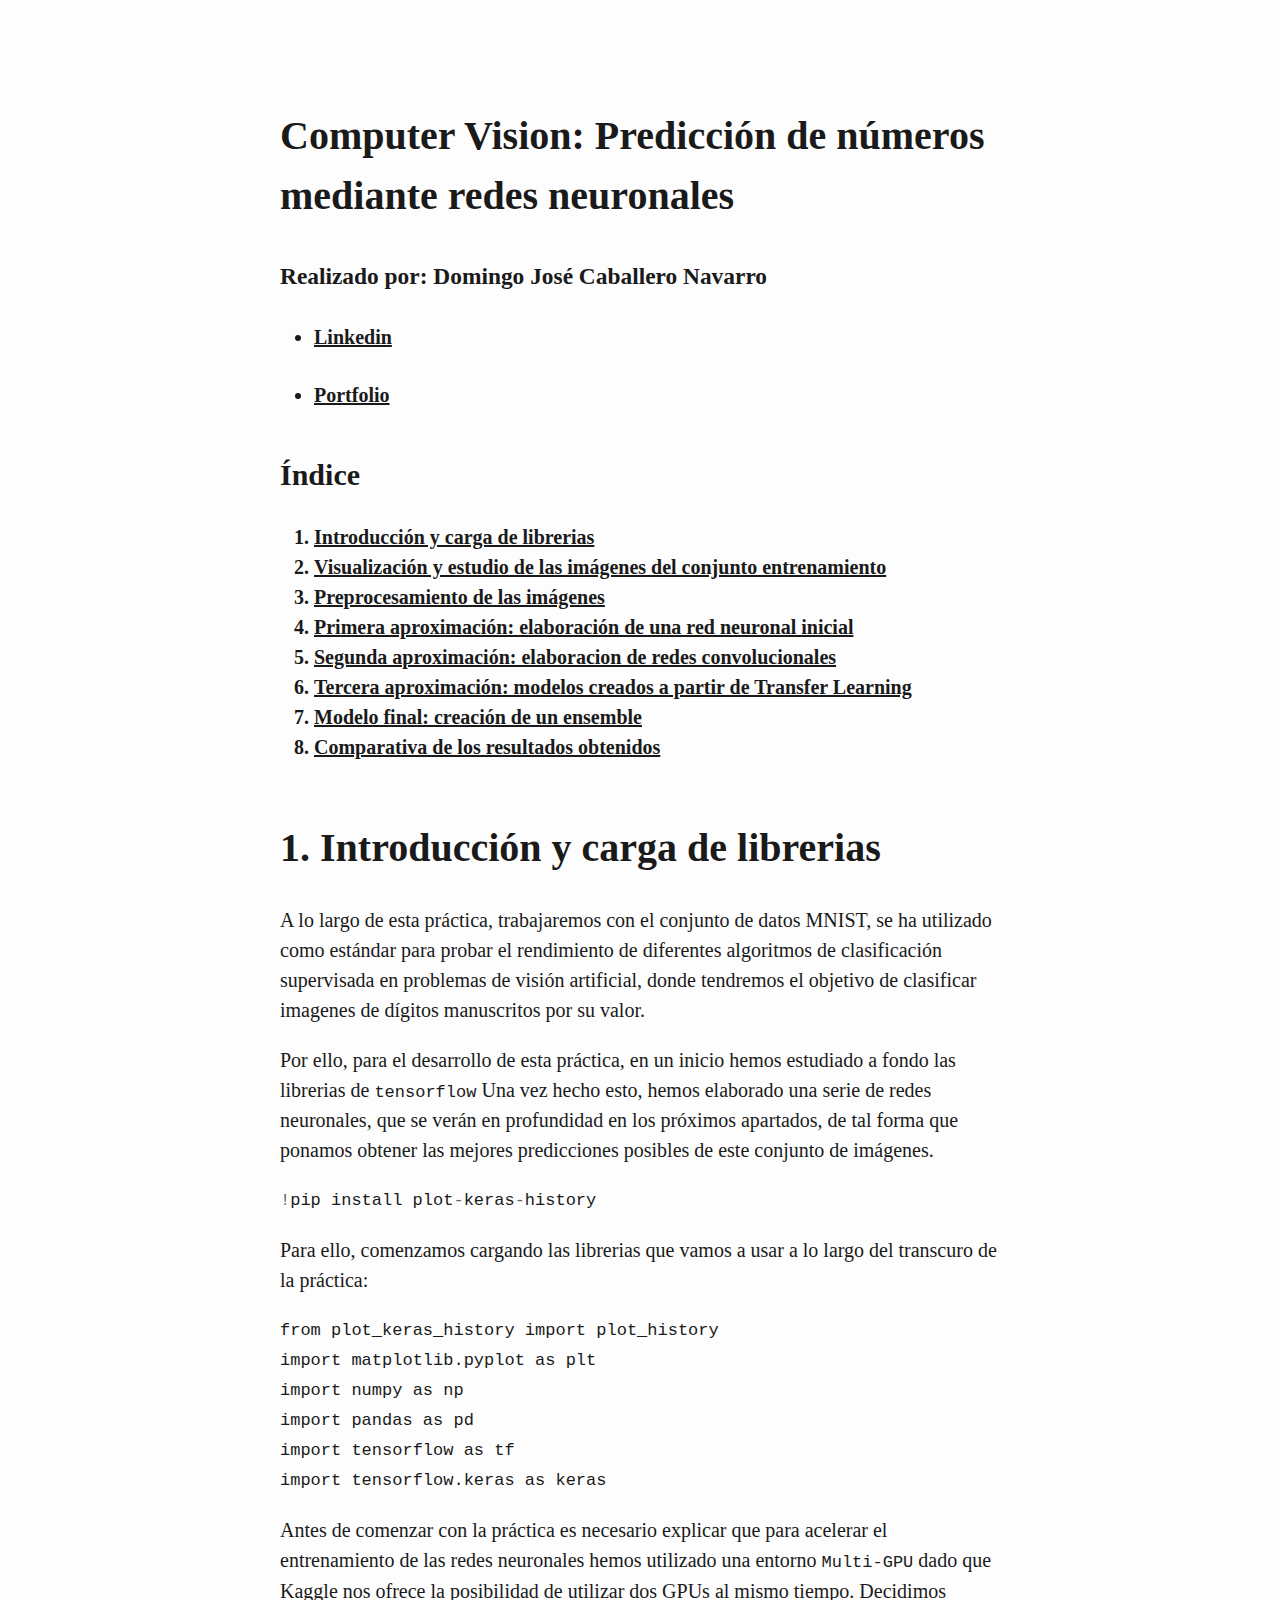
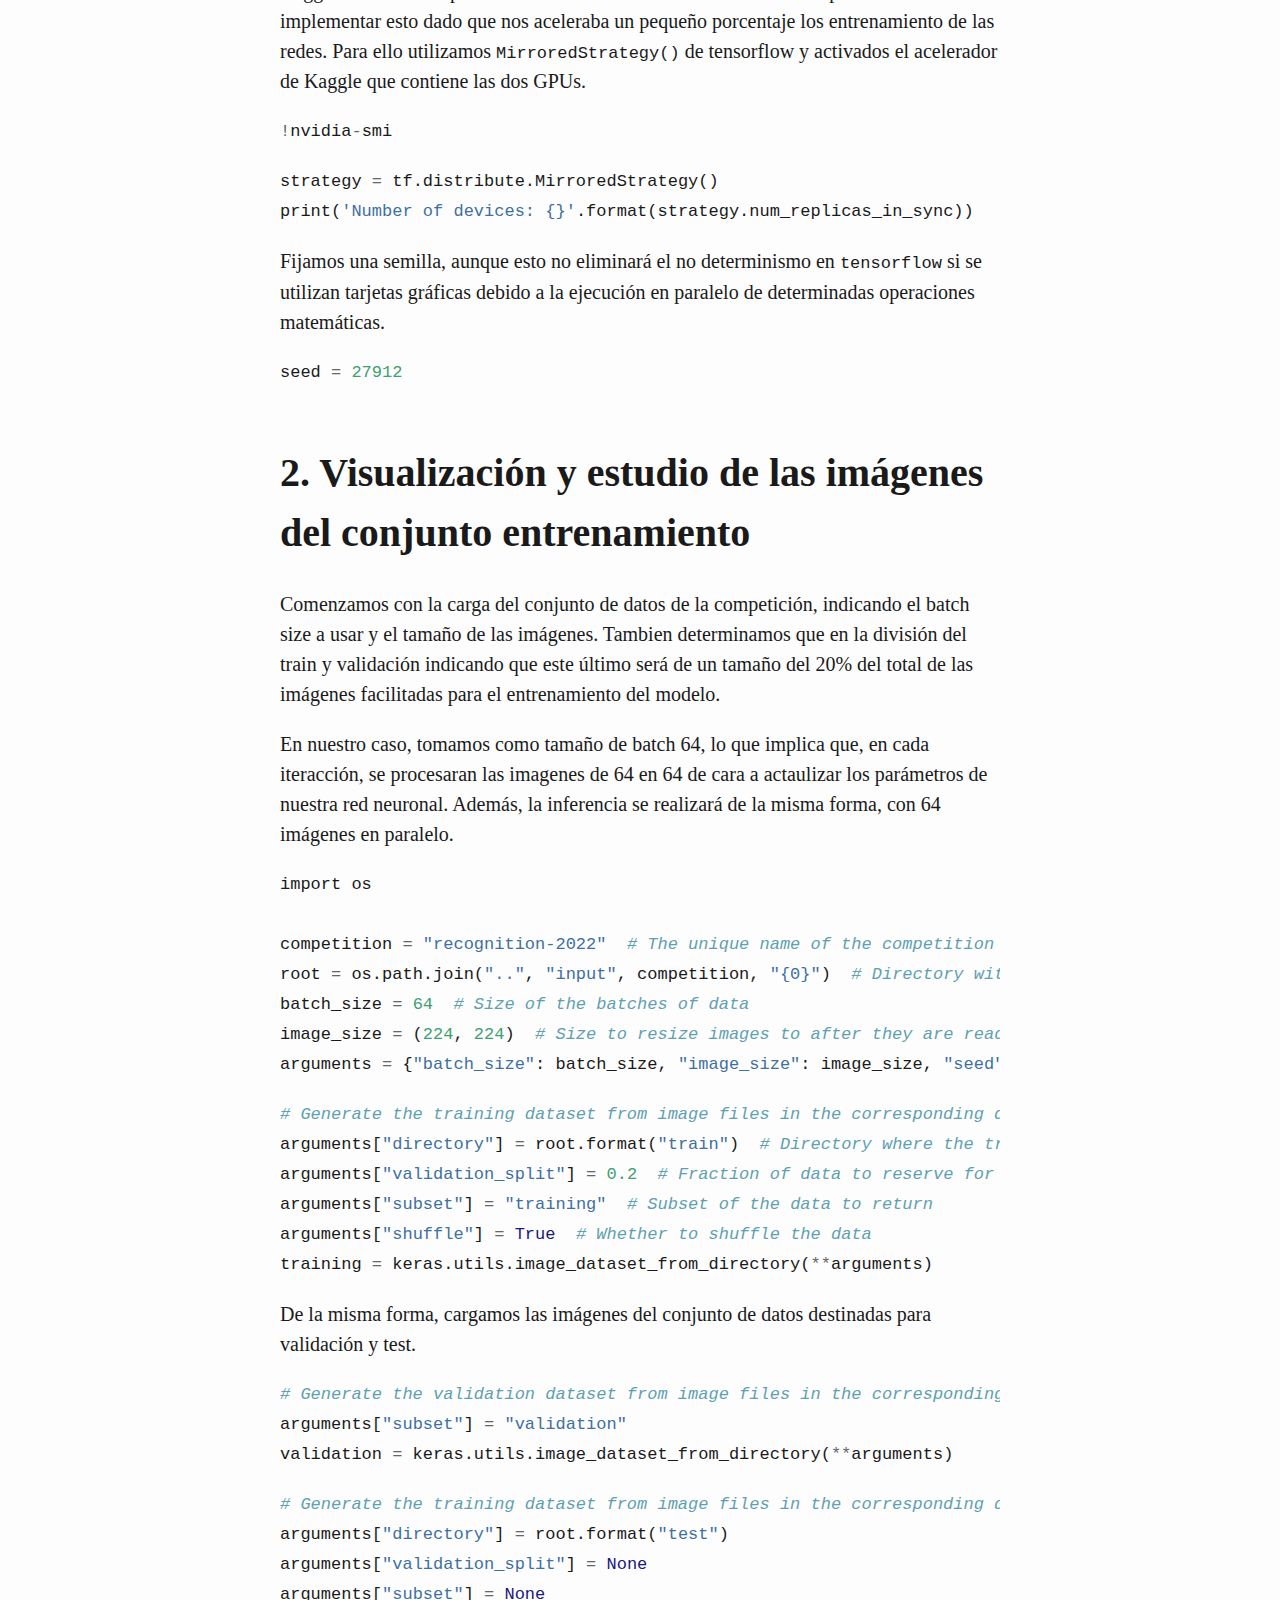
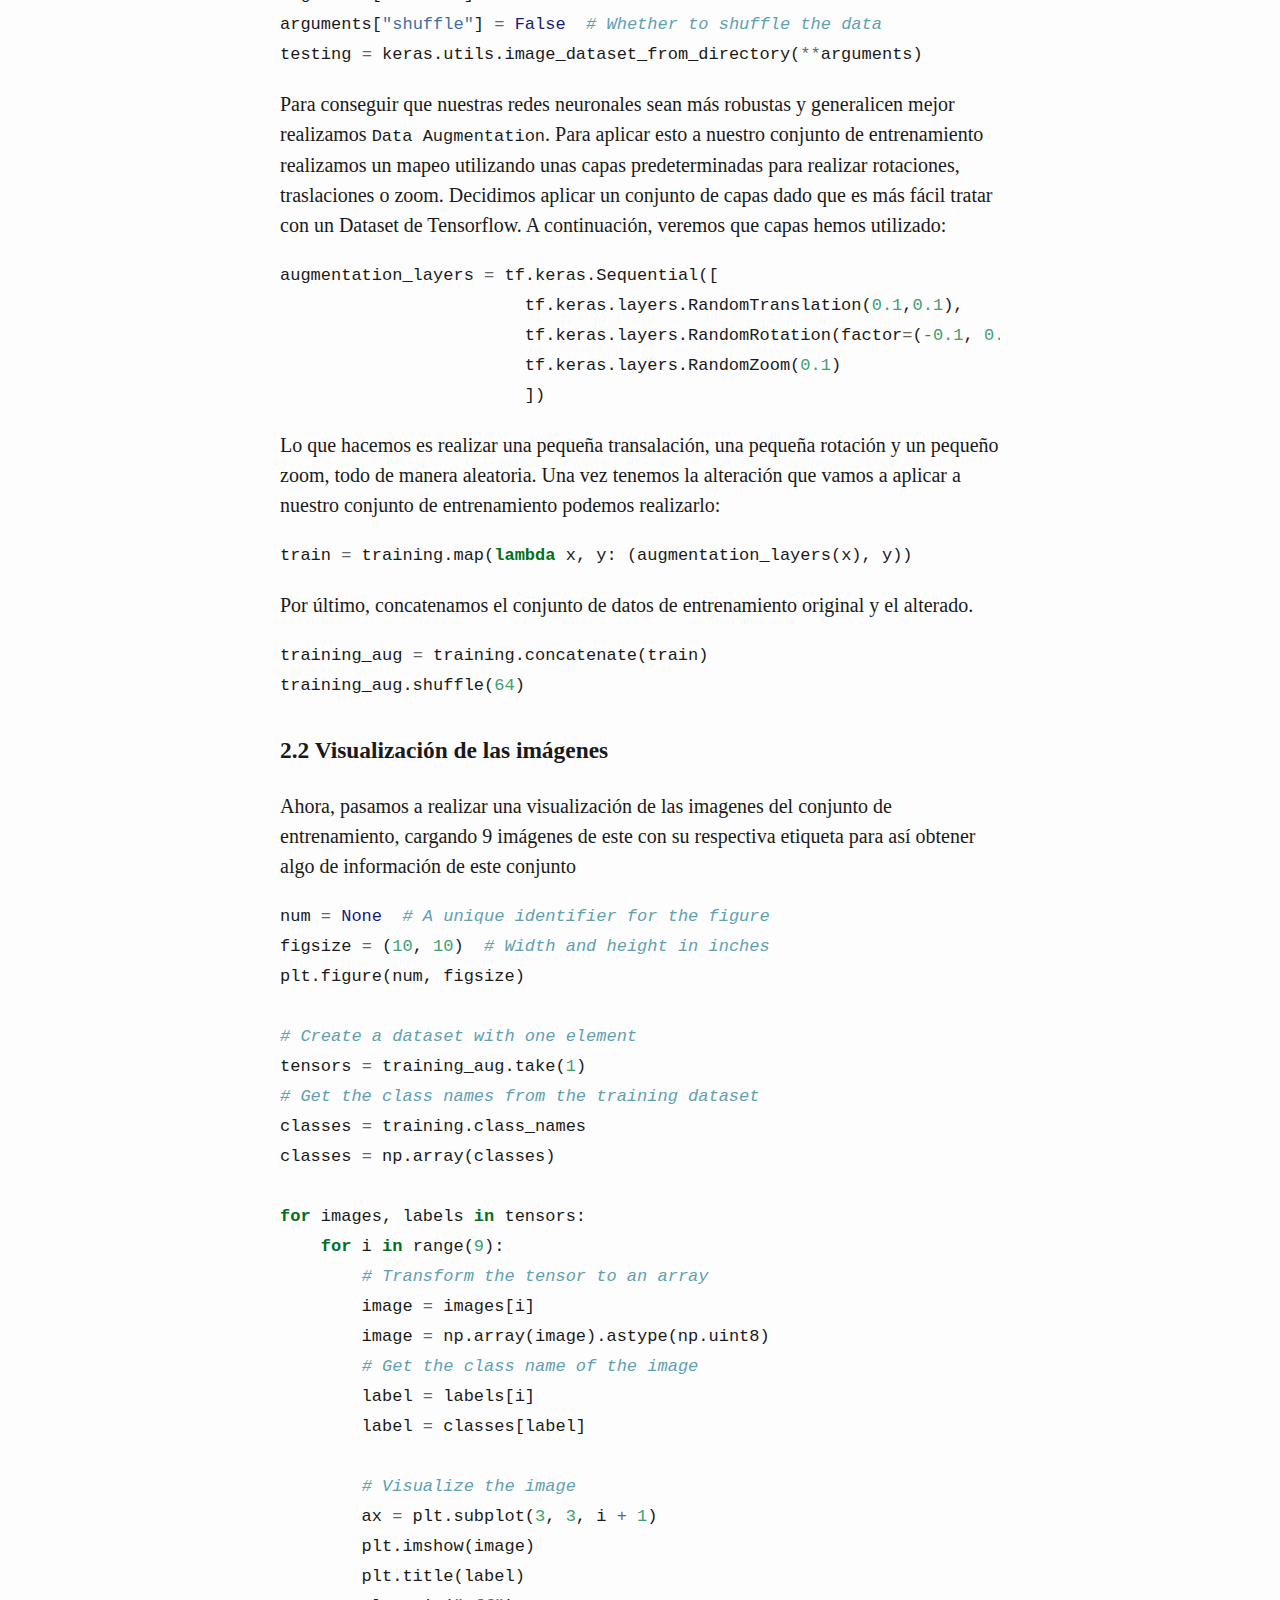
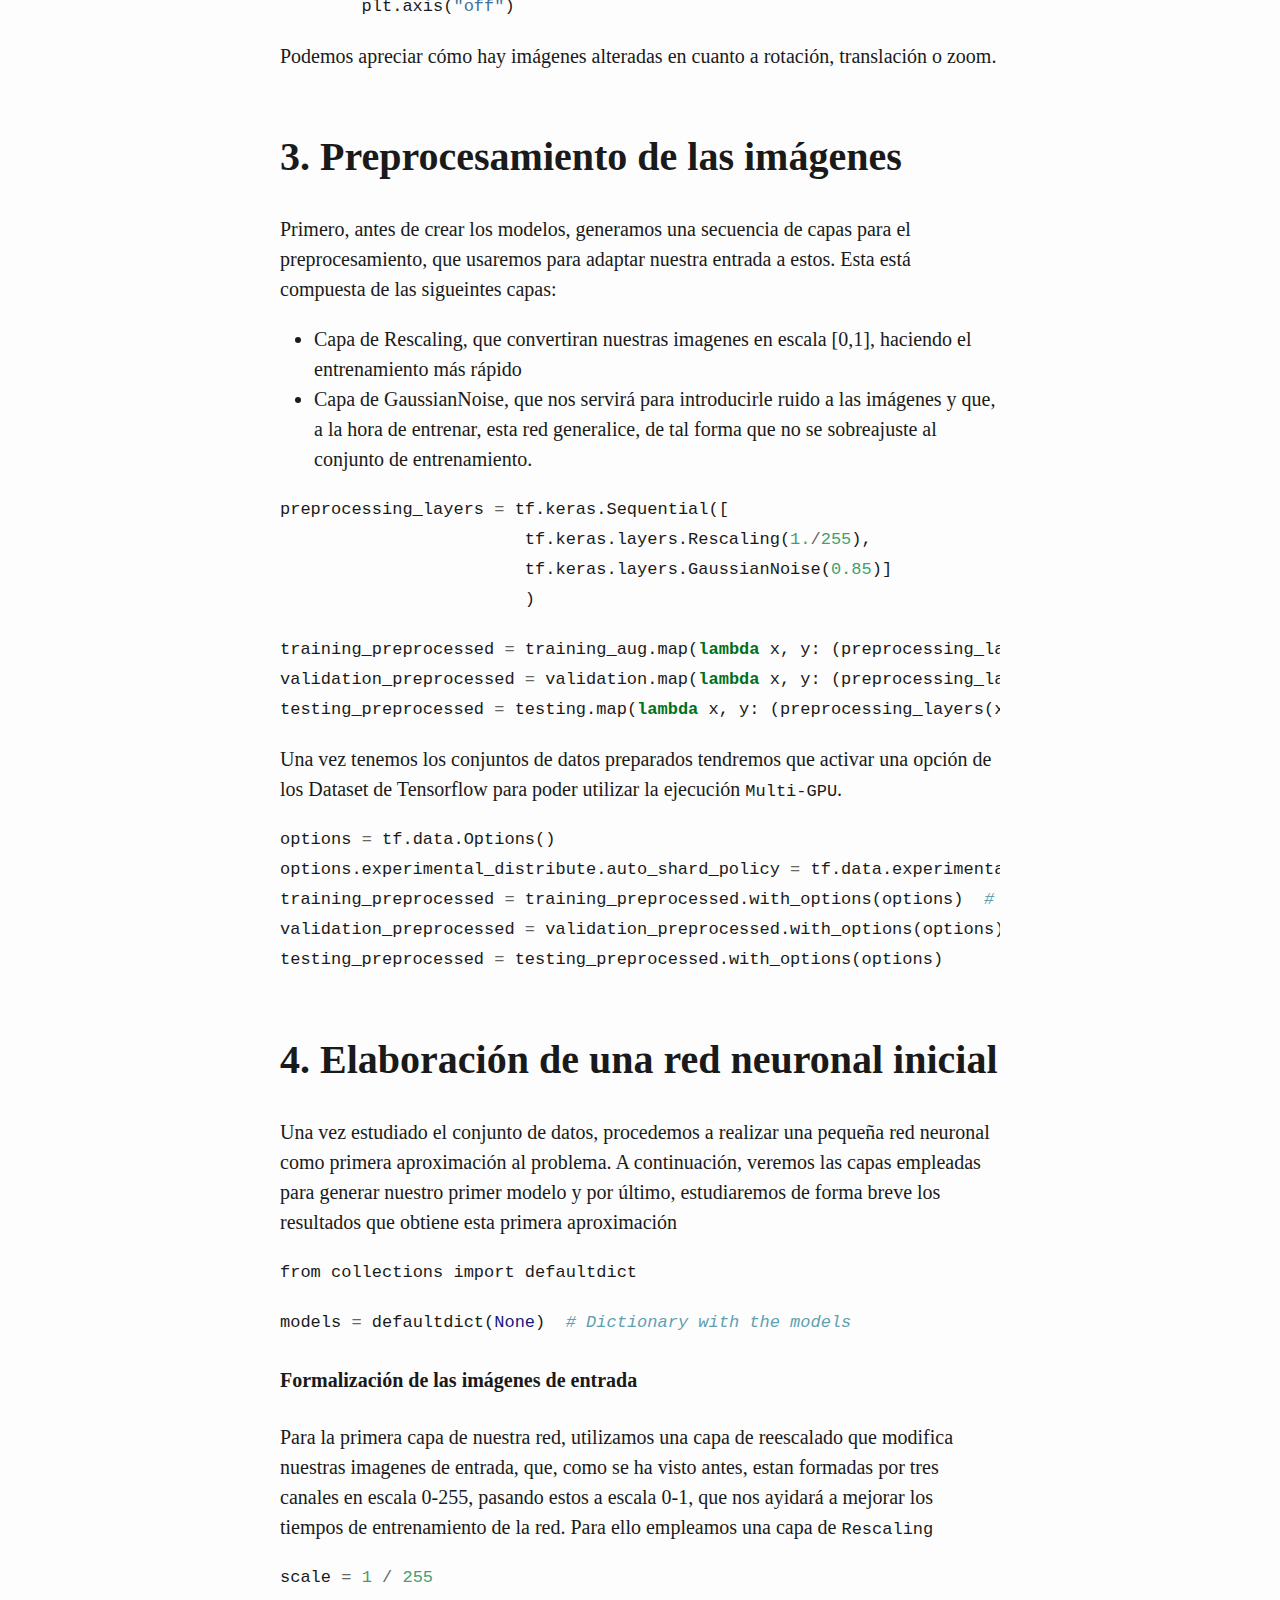
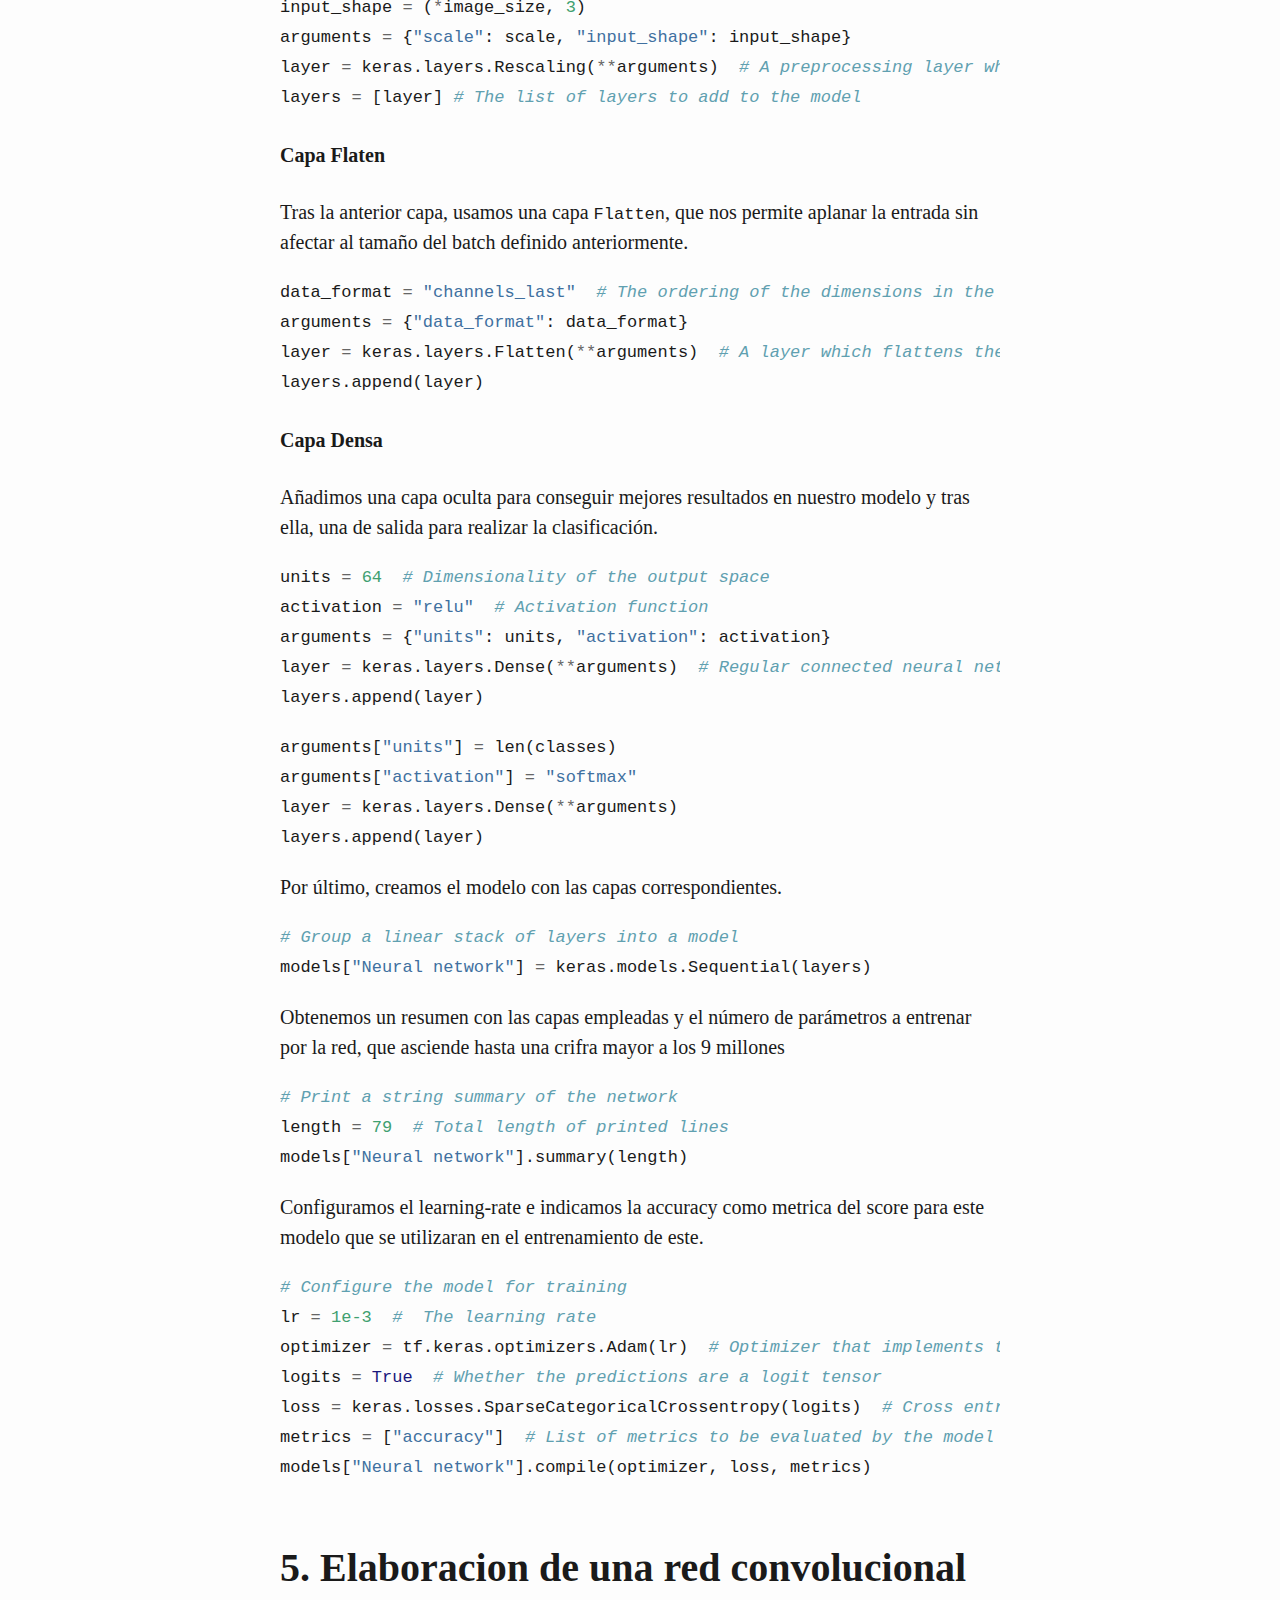
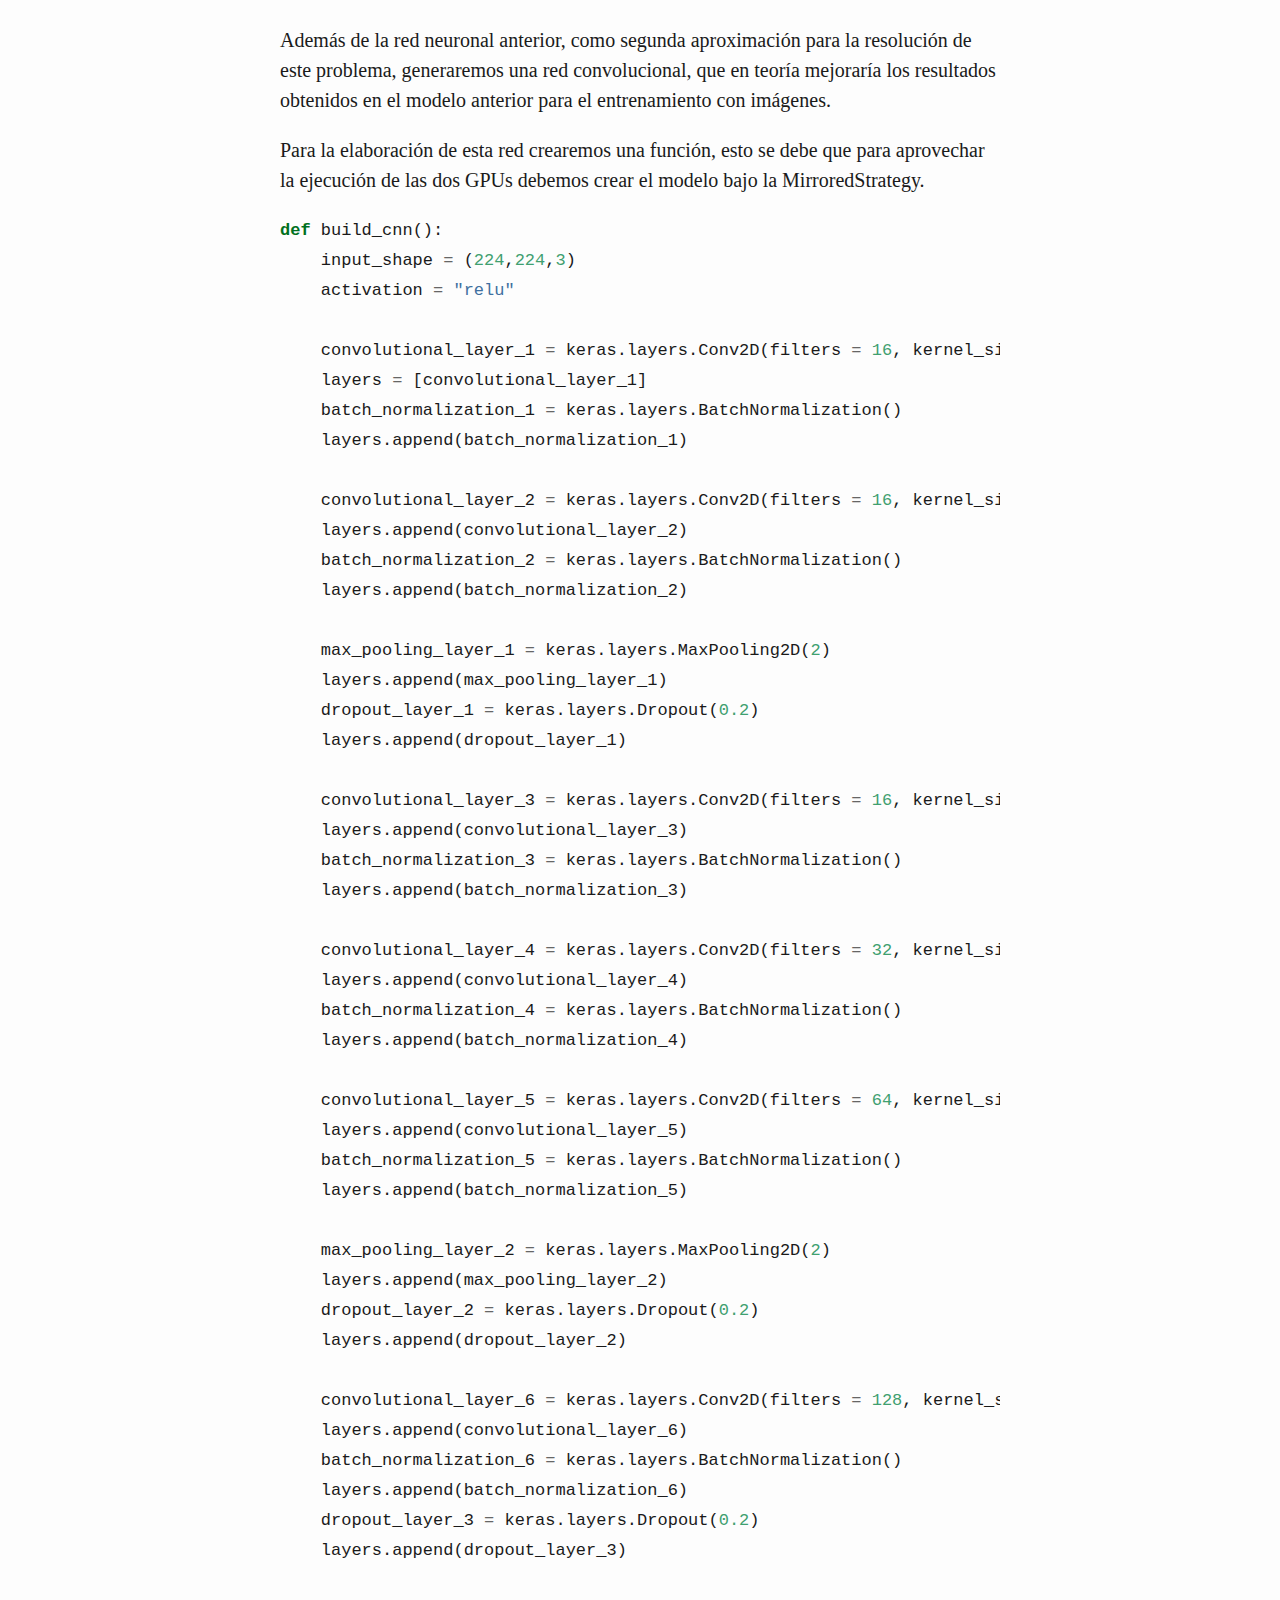
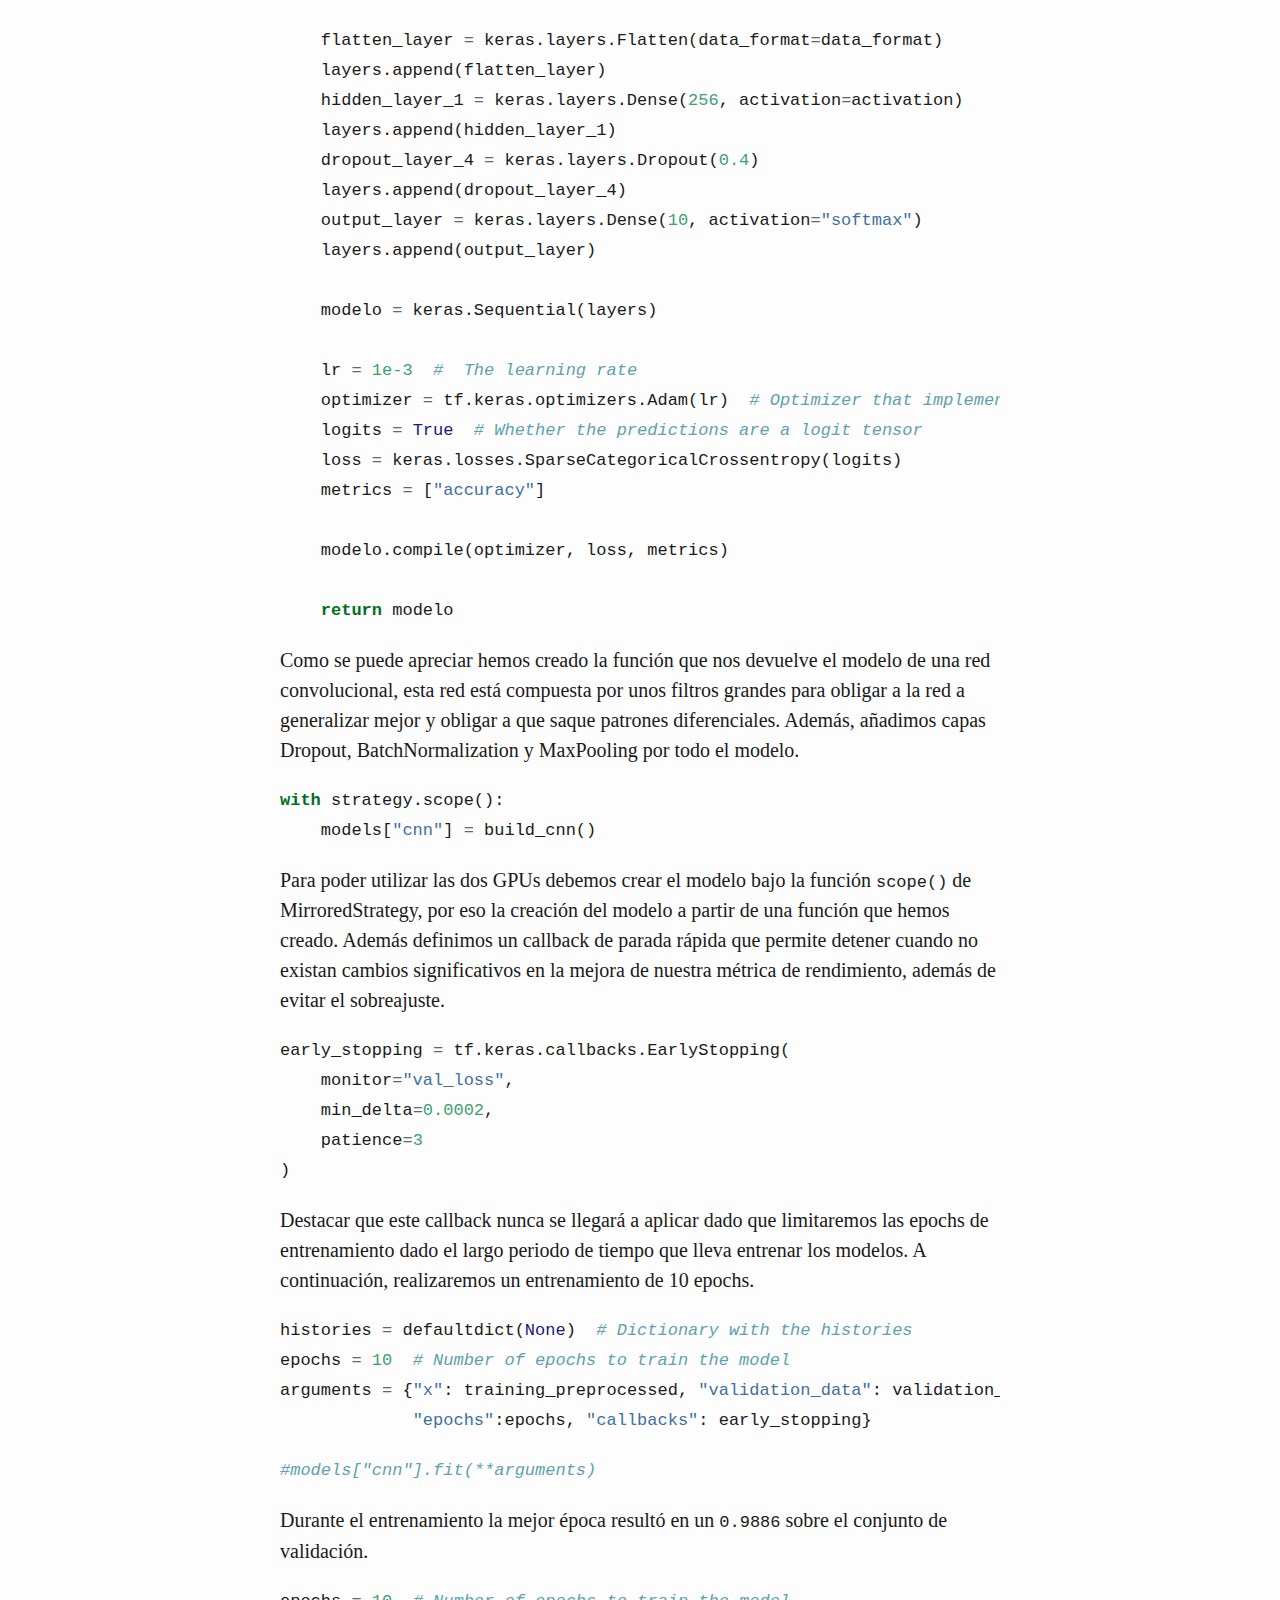
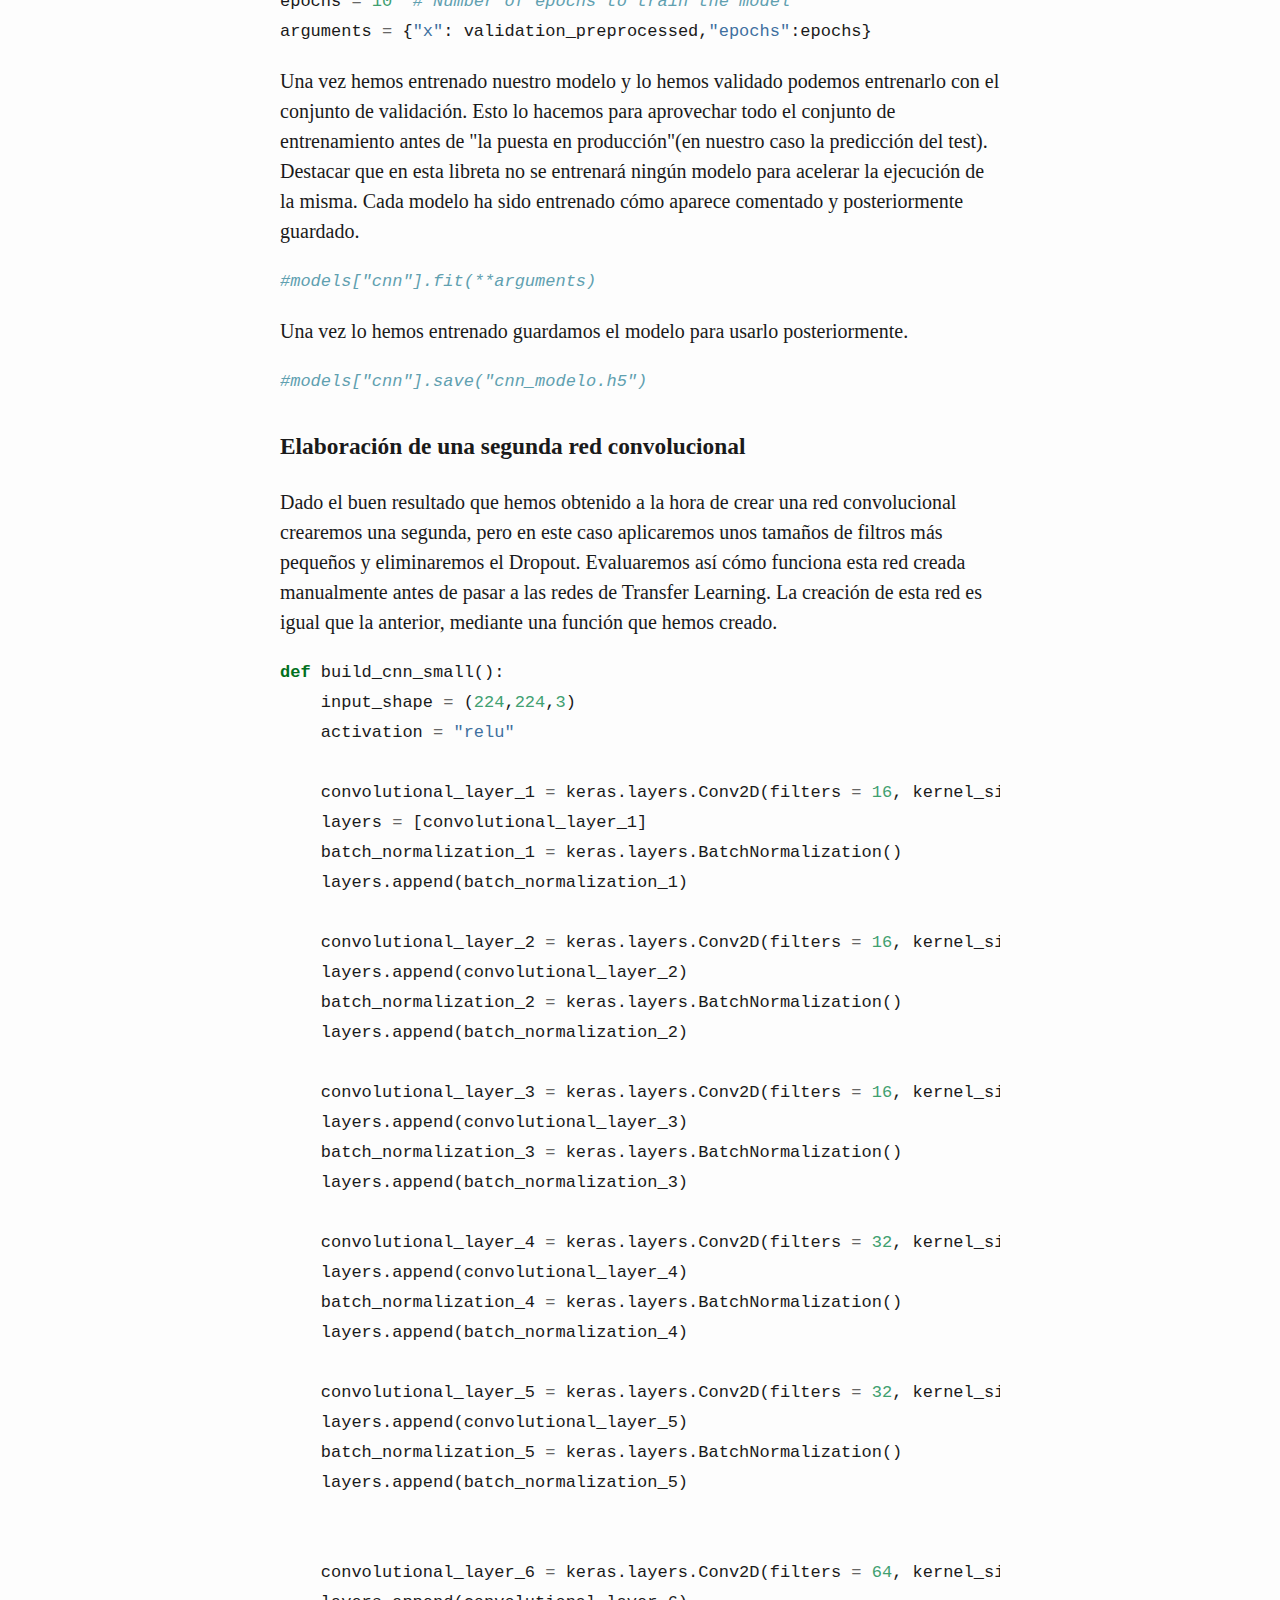
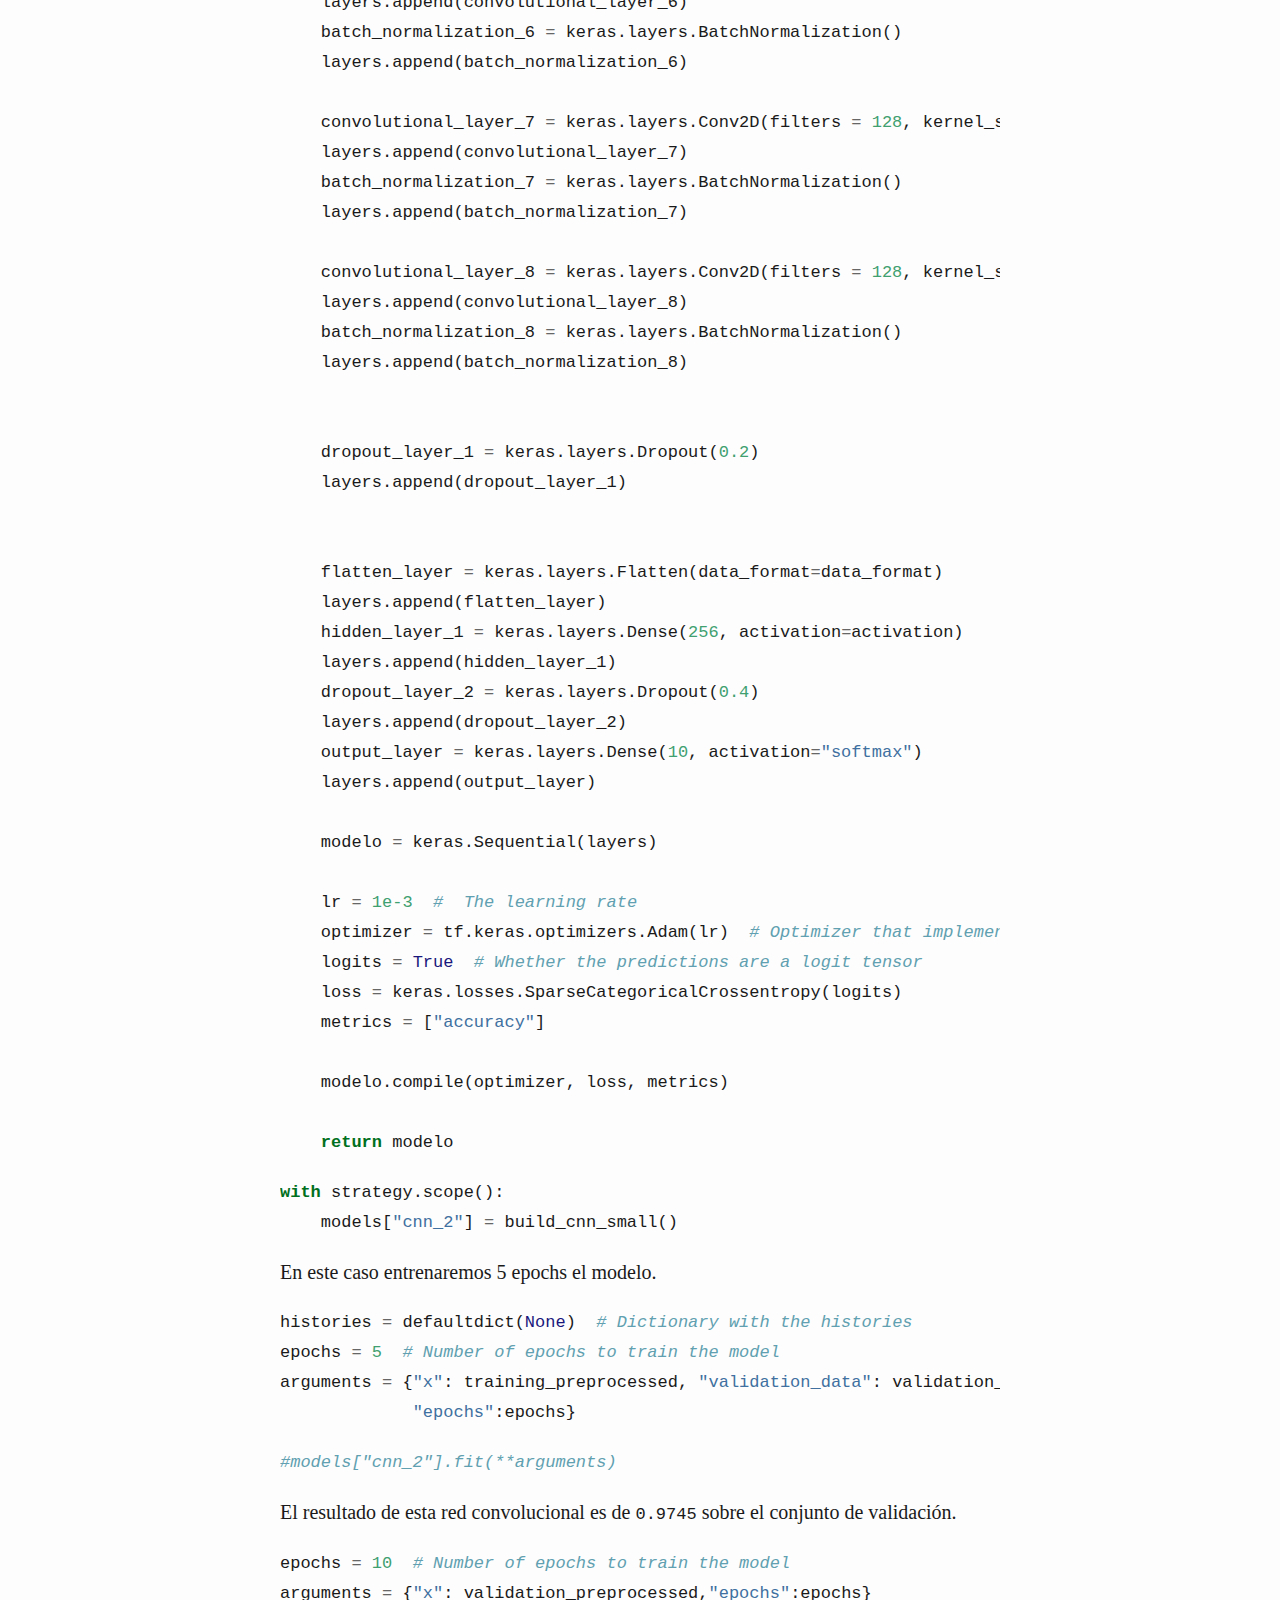
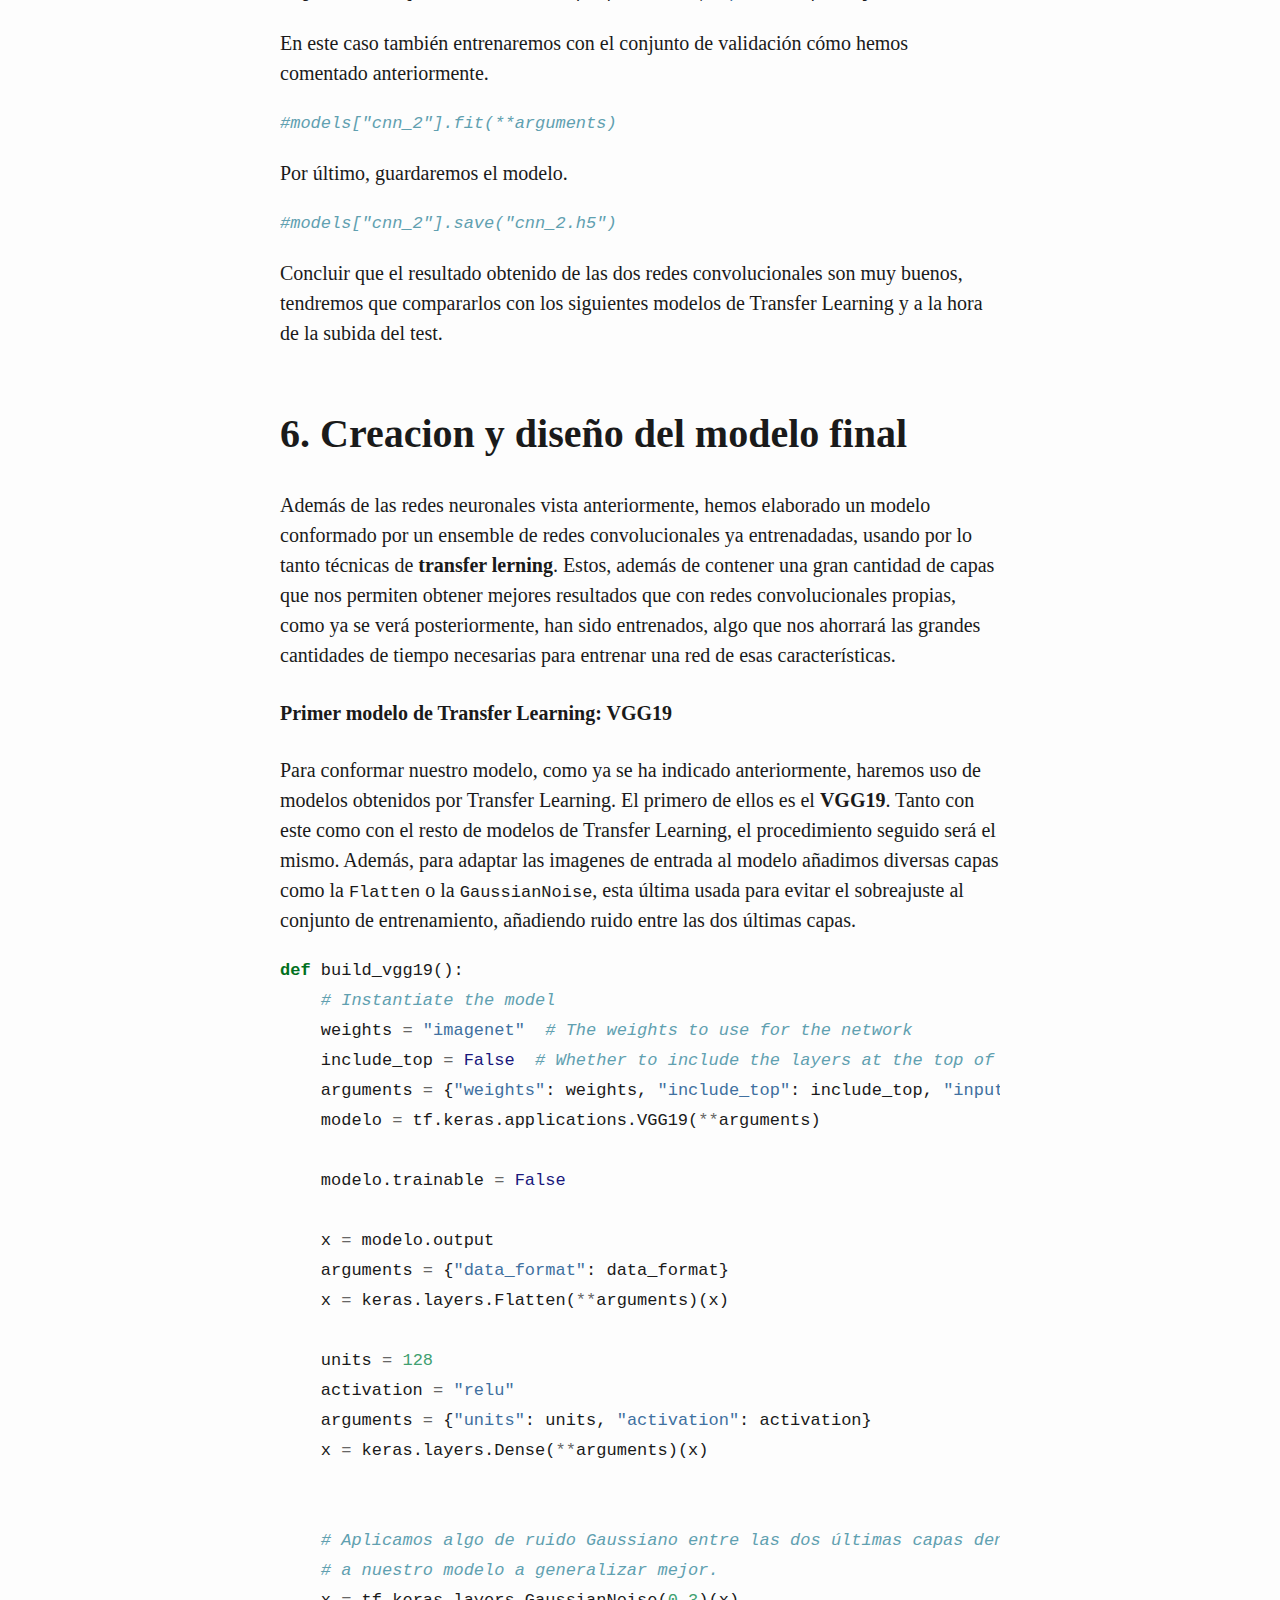
<file: redes-neuronales.html>
<!DOCTYPE html>
<html xmlns="http://www.w3.org/1999/xhtml" lang="" xml:lang="">
<head>
  <meta charset="utf-8" />
  <meta name="generator" content="pandoc" />
  <meta name="viewport" content="width=device-width, initial-scale=1.0, user-scalable=yes" />
  <title>b6591e720aae45e486cdfeaf0d75ee4c</title>
  <style>
    html {
      line-height: 1.5;
      font-family: Georgia, serif;
      font-size: 20px;
      color: #1a1a1a;
      background-color: #fdfdfd;
    }
    body {
      margin: 0 auto;
      max-width: 36em;
      padding-left: 50px;
      padding-right: 50px;
      padding-top: 50px;
      padding-bottom: 50px;
      hyphens: auto;
      word-wrap: break-word;
      text-rendering: optimizeLegibility;
      font-kerning: normal;
    }
    @media (max-width: 600px) {
      body {
        font-size: 0.9em;
        padding: 1em;
      }
    }
    @media print {
      body {
        background-color: transparent;
        color: black;
        font-size: 12pt;
      }
      p, h2, h3 {
        orphans: 3;
        widows: 3;
      }
      h2, h3, h4 {
        page-break-after: avoid;
      }
    }
    p {
      margin: 1em 0;
    }
    a {
      color: #1a1a1a;
    }
    a:visited {
      color: #1a1a1a;
    }
    img {
      max-width: 100%;
    }
    h1, h2, h3, h4, h5, h6 {
      margin-top: 1.4em;
    }
    h5, h6 {
      font-size: 1em;
      font-style: italic;
    }
    h6 {
      font-weight: normal;
    }
    ol, ul {
      padding-left: 1.7em;
      margin-top: 1em;
    }
    li > ol, li > ul {
      margin-top: 0;
    }
    blockquote {
      margin: 1em 0 1em 1.7em;
      padding-left: 1em;
      border-left: 2px solid #e6e6e6;
      color: #606060;
    }
    code {
      font-family: Menlo, Monaco, 'Lucida Console', Consolas, monospace;
      font-size: 85%;
      margin: 0;
    }
    pre {
      margin: 1em 0;
      overflow: auto;
    }
    pre code {
      padding: 0;
      overflow: visible;
    }
    .sourceCode {
     background-color: transparent;
     overflow: visible;
    }
    hr {
      background-color: #1a1a1a;
      border: none;
      height: 1px;
      margin: 1em 0;
    }
    table {
      margin: 1em 0;
      border-collapse: collapse;
      width: 100%;
      overflow-x: auto;
      display: block;
      font-variant-numeric: lining-nums tabular-nums;
    }
    table caption {
      margin-bottom: 0.75em;
    }
    tbody {
      margin-top: 0.5em;
      border-top: 1px solid #1a1a1a;
      border-bottom: 1px solid #1a1a1a;
    }
    th {
      border-top: 1px solid #1a1a1a;
      padding: 0.25em 0.5em 0.25em 0.5em;
    }
    td {
      padding: 0.125em 0.5em 0.25em 0.5em;
    }
    header {
      margin-bottom: 4em;
      text-align: center;
    }
    #TOC li {
      list-style: none;
    }
    #TOC a:not(:hover) {
      text-decoration: none;
    }
    code{white-space: pre-wrap;}
    span.smallcaps{font-variant: small-caps;}
    span.underline{text-decoration: underline;}
    div.column{display: inline-block; vertical-align: top; width: 50%;}
    div.hanging-indent{margin-left: 1.5em; text-indent: -1.5em;}
    ul.task-list{list-style: none;}
    pre > code.sourceCode { white-space: pre; position: relative; }
    pre > code.sourceCode > span { display: inline-block; line-height: 1.25; }
    pre > code.sourceCode > span:empty { height: 1.2em; }
    .sourceCode { overflow: visible; }
    code.sourceCode > span { color: inherit; text-decoration: inherit; }
    div.sourceCode { margin: 1em 0; }
    pre.sourceCode { margin: 0; }
    @media screen {
    div.sourceCode { overflow: auto; }
    }
    @media print {
    pre > code.sourceCode { white-space: pre-wrap; }
    pre > code.sourceCode > span { text-indent: -5em; padding-left: 5em; }
    }
    pre.numberSource code
      { counter-reset: source-line 0; }
    pre.numberSource code > span
      { position: relative; left: -4em; counter-increment: source-line; }
    pre.numberSource code > span > a:first-child::before
      { content: counter(source-line);
        position: relative; left: -1em; text-align: right; vertical-align: baseline;
        border: none; display: inline-block;
        -webkit-touch-callout: none; -webkit-user-select: none;
        -khtml-user-select: none; -moz-user-select: none;
        -ms-user-select: none; user-select: none;
        padding: 0 4px; width: 4em;
        color: #aaaaaa;
      }
    pre.numberSource { margin-left: 3em; border-left: 1px solid #aaaaaa;  padding-left: 4px; }
    div.sourceCode
      {   }
    @media screen {
    pre > code.sourceCode > span > a:first-child::before { text-decoration: underline; }
    }
    code span.al { color: #ff0000; font-weight: bold; } /* Alert */
    code span.an { color: #60a0b0; font-weight: bold; font-style: italic; } /* Annotation */
    code span.at { color: #7d9029; } /* Attribute */
    code span.bn { color: #40a070; } /* BaseN */
    code span.bu { } /* BuiltIn */
    code span.cf { color: #007020; font-weight: bold; } /* ControlFlow */
    code span.ch { color: #4070a0; } /* Char */
    code span.cn { color: #880000; } /* Constant */
    code span.co { color: #60a0b0; font-style: italic; } /* Comment */
    code span.cv { color: #60a0b0; font-weight: bold; font-style: italic; } /* CommentVar */
    code span.do { color: #ba2121; font-style: italic; } /* Documentation */
    code span.dt { color: #902000; } /* DataType */
    code span.dv { color: #40a070; } /* DecVal */
    code span.er { color: #ff0000; font-weight: bold; } /* Error */
    code span.ex { } /* Extension */
    code span.fl { color: #40a070; } /* Float */
    code span.fu { color: #06287e; } /* Function */
    code span.im { } /* Import */
    code span.in { color: #60a0b0; font-weight: bold; font-style: italic; } /* Information */
    code span.kw { color: #007020; font-weight: bold; } /* Keyword */
    code span.op { color: #666666; } /* Operator */
    code span.ot { color: #007020; } /* Other */
    code span.pp { color: #bc7a00; } /* Preprocessor */
    code span.sc { color: #4070a0; } /* SpecialChar */
    code span.ss { color: #bb6688; } /* SpecialString */
    code span.st { color: #4070a0; } /* String */
    code span.va { color: #19177c; } /* Variable */
    code span.vs { color: #4070a0; } /* VerbatimString */
    code span.wa { color: #60a0b0; font-weight: bold; font-style: italic; } /* Warning */
    .display.math{display: block; text-align: center; margin: 0.5rem auto;}
  </style>
  <!--[if lt IE 9]>
    <script src="//cdnjs.cloudflare.com/ajax/libs/html5shiv/3.7.3/html5shiv-printshiv.min.js"></script>
  <![endif]-->
</head>
<body>
<section id="computer-vision-predicción-de-números-mediante-redes-neuronales" class="cell markdown">
<h1>Computer Vision: Predicción de números mediante redes neuronales</h1>
<h3 id="realizado-por-domingo-josé-caballero-navarro">Realizado por: Domingo José Caballero Navarro</h3>
<ul>
<li><h4 id="linkedin"><a href="https://www.linkedin.com/in/domingo-jos%C3%A9-caballero-navarro-56a29a24b/">Linkedin</a></h4></li>
<li><h4 id="portfolio"><a href="https://domingojosecab.github.io/">Portfolio</a></h4></li>
</ul>
</section>
<section id="índice" class="cell markdown">
<h2>Índice</h2>
<ol>
    <a href="#introduccion"><b><li>Introducción y carga de librerias</li></b></a>
    <a href="#visualizacion"><b><li>Visualización y estudio de las imágenes del conjunto entrenamiento</li></b></a>
    <a href="#prep"><b><li>Preprocesamiento de las imágenes</li></b></a>
    <a href="#neuronal"><b><li>Primera aproximación: elaboración de una red neuronal inicial</li></b></a>
    <a href="#convolucional"><b><li>Segunda aproximación: elaboracion de redes convolucionales</li></b></a>
    <a href="#ensemble"><b><li>Tercera aproximación: modelos creados a partir de Transfer Learning</li></b></a>
    <a href="#ensem"><b><li>Modelo final: creación de un ensemble</li></b></a>
    <a href="#resultados"><b><li>Comparativa de los resultados obtenidos</li></b></a>
    
    
        
    
</ol>
</section>
<div class="cell markdown">
<h1 id="section"><a id="introduccion"></a></h1>
<h1 id="1-introducción-y-carga-de-librerias">1. Introducción y carga de librerias</h1>
<p>A lo largo de esta práctica, trabajaremos con el conjunto de datos MNIST, se ha utilizado como estándar para probar el rendimiento de diferentes algoritmos de clasificación supervisada en problemas de visión artificial, donde tendremos el objetivo de clasificar imagenes de dígitos manuscritos por su valor.</p>
<p>Por ello, para el desarrollo de esta práctica, en un inicio hemos estudiado a fondo las librerias de <code>tensorflow</code> Una vez hecho esto, hemos elaborado una serie de redes neuronales, que se verán en profundidad en los próximos apartados, de tal forma que ponamos obtener las mejores predicciones posibles de este conjunto de imágenes.</p>
</div>
<div class="cell code" data-execution="{&quot;iopub.status.busy&quot;:&quot;2022-12-30T09:07:01.256133Z&quot;,&quot;shell.execute_reply.started&quot;:&quot;2022-12-30T09:07:01.256734Z&quot;,&quot;iopub.status.idle&quot;:&quot;2022-12-30T09:07:20.409061Z&quot;,&quot;iopub.execute_input&quot;:&quot;2022-12-30T09:07:01.256832Z&quot;,&quot;shell.execute_reply&quot;:&quot;2022-12-30T09:07:20.407866Z&quot;}" data-trusted="true">
<div class="sourceCode" id="cb1"><pre class="sourceCode python"><code class="sourceCode python"><span id="cb1-1"><a href="#cb1-1" aria-hidden="true" tabindex="-1"></a><span class="op">!</span>pip install plot<span class="op">-</span>keras<span class="op">-</span>history</span></code></pre></div>
</div>
<div class="cell markdown">
<p>Para ello, comenzamos cargando las librerias que vamos a usar a lo largo del transcuro de la práctica:</p>
</div>
<div class="cell code" data-execution="{&quot;iopub.status.busy&quot;:&quot;2022-12-30T09:07:24.726414Z&quot;,&quot;shell.execute_reply.started&quot;:&quot;2022-12-30T09:07:24.727429Z&quot;,&quot;iopub.status.idle&quot;:&quot;2022-12-30T09:07:31.167964Z&quot;,&quot;iopub.execute_input&quot;:&quot;2022-12-30T09:07:24.727498Z&quot;,&quot;shell.execute_reply&quot;:&quot;2022-12-30T09:07:31.167010Z&quot;}" data-trusted="true">
<div class="sourceCode" id="cb2"><pre class="sourceCode python"><code class="sourceCode python"><span id="cb2-1"><a href="#cb2-1" aria-hidden="true" tabindex="-1"></a><span class="im">from</span> plot_keras_history <span class="im">import</span> plot_history</span>
<span id="cb2-2"><a href="#cb2-2" aria-hidden="true" tabindex="-1"></a><span class="im">import</span> matplotlib.pyplot <span class="im">as</span> plt</span>
<span id="cb2-3"><a href="#cb2-3" aria-hidden="true" tabindex="-1"></a><span class="im">import</span> numpy <span class="im">as</span> np</span>
<span id="cb2-4"><a href="#cb2-4" aria-hidden="true" tabindex="-1"></a><span class="im">import</span> pandas <span class="im">as</span> pd</span>
<span id="cb2-5"><a href="#cb2-5" aria-hidden="true" tabindex="-1"></a><span class="im">import</span> tensorflow <span class="im">as</span> tf</span>
<span id="cb2-6"><a href="#cb2-6" aria-hidden="true" tabindex="-1"></a><span class="im">import</span> tensorflow.keras <span class="im">as</span> keras</span></code></pre></div>
</div>
<div class="cell markdown">
<p>Antes de comenzar con la práctica es necesario explicar que para acelerar el entrenamiento de las redes neuronales hemos utilizado una entorno <code>Multi-GPU</code> dado que Kaggle nos ofrece la posibilidad de utilizar dos GPUs al mismo tiempo. Decidimos implementar esto dado que nos aceleraba un pequeño porcentaje los entrenamiento de las redes. Para ello utilizamos <code>MirroredStrategy()</code> de tensorflow y activados el acelerador de Kaggle que contiene las dos GPUs.</p>
</div>
<div class="cell code" data-execution="{&quot;iopub.status.busy&quot;:&quot;2022-12-30T09:07:32.199823Z&quot;,&quot;shell.execute_reply.started&quot;:&quot;2022-12-30T09:07:32.200330Z&quot;,&quot;iopub.status.idle&quot;:&quot;2022-12-30T09:07:33.292117Z&quot;,&quot;iopub.execute_input&quot;:&quot;2022-12-30T09:07:32.200363Z&quot;,&quot;shell.execute_reply&quot;:&quot;2022-12-30T09:07:33.290970Z&quot;}" data-trusted="true">
<div class="sourceCode" id="cb3"><pre class="sourceCode python"><code class="sourceCode python"><span id="cb3-1"><a href="#cb3-1" aria-hidden="true" tabindex="-1"></a><span class="op">!</span>nvidia<span class="op">-</span>smi</span></code></pre></div>
</div>
<div class="cell code" data-execution="{&quot;iopub.status.busy&quot;:&quot;2022-12-30T09:07:33.837464Z&quot;,&quot;shell.execute_reply.started&quot;:&quot;2022-12-30T09:07:33.837781Z&quot;,&quot;iopub.status.idle&quot;:&quot;2022-12-30T09:07:37.884652Z&quot;,&quot;iopub.execute_input&quot;:&quot;2022-12-30T09:07:33.837815Z&quot;,&quot;shell.execute_reply&quot;:&quot;2022-12-30T09:07:37.883608Z&quot;}" data-trusted="true">
<div class="sourceCode" id="cb4"><pre class="sourceCode python"><code class="sourceCode python"><span id="cb4-1"><a href="#cb4-1" aria-hidden="true" tabindex="-1"></a>strategy <span class="op">=</span> tf.distribute.MirroredStrategy()</span>
<span id="cb4-2"><a href="#cb4-2" aria-hidden="true" tabindex="-1"></a><span class="bu">print</span>(<span class="st">&#39;Number of devices: </span><span class="sc">{}</span><span class="st">&#39;</span>.<span class="bu">format</span>(strategy.num_replicas_in_sync))</span></code></pre></div>
</div>
<div class="cell markdown">
<p>Fijamos una semilla, aunque esto no eliminará el no determinismo en <code>tensorflow</code> si se utilizan tarjetas gráficas debido a la ejecución en paralelo de determinadas operaciones matemáticas.</p>
</div>
<div class="cell code" data-execution="{&quot;iopub.status.busy&quot;:&quot;2022-12-30T09:07:37.886490Z&quot;,&quot;shell.execute_reply.started&quot;:&quot;2022-12-30T09:07:37.887657Z&quot;,&quot;iopub.status.idle&quot;:&quot;2022-12-30T09:07:37.892539Z&quot;,&quot;iopub.execute_input&quot;:&quot;2022-12-30T09:07:37.887712Z&quot;,&quot;shell.execute_reply&quot;:&quot;2022-12-30T09:07:37.891472Z&quot;}" data-trusted="true">
<div class="sourceCode" id="cb5"><pre class="sourceCode python"><code class="sourceCode python"><span id="cb5-1"><a href="#cb5-1" aria-hidden="true" tabindex="-1"></a>seed <span class="op">=</span> <span class="dv">27912</span></span></code></pre></div>
</div>
<div class="cell markdown">
<h1 id="section"><a id="visualizacion"></a></h1>
<h1 id="2-visualización-y-estudio-de-las-imágenes-del-conjunto-entrenamiento">2. Visualización y estudio de las imágenes del conjunto entrenamiento</h1>
<p>Comenzamos con la carga del conjunto de datos de la competición, indicando el batch size a usar y el tamaño de las imágenes. Tambien determinamos que en la división del train y validación indicando que este último será de un tamaño del 20% del total de las imágenes facilitadas para el entrenamiento del modelo.</p>
<p>En nuestro caso, tomamos como tamaño de batch 64, lo que implica que, en cada iteracción, se procesaran las imagenes de 64 en 64 de cara a actaulizar los parámetros de nuestra red neuronal. Además, la inferencia se realizará de la misma forma, con 64 imágenes en paralelo.</p>
</div>
<div class="cell code" data-execution="{&quot;iopub.status.busy&quot;:&quot;2022-12-30T09:07:37.893835Z&quot;,&quot;shell.execute_reply.started&quot;:&quot;2022-12-30T09:07:37.894617Z&quot;,&quot;iopub.status.idle&quot;:&quot;2022-12-30T09:07:37.903469Z&quot;,&quot;iopub.execute_input&quot;:&quot;2022-12-30T09:07:37.894656Z&quot;,&quot;shell.execute_reply&quot;:&quot;2022-12-30T09:07:37.902842Z&quot;}" data-trusted="true">
<div class="sourceCode" id="cb6"><pre class="sourceCode python"><code class="sourceCode python"><span id="cb6-1"><a href="#cb6-1" aria-hidden="true" tabindex="-1"></a><span class="im">import</span> os</span>
<span id="cb6-2"><a href="#cb6-2" aria-hidden="true" tabindex="-1"></a></span>
<span id="cb6-3"><a href="#cb6-3" aria-hidden="true" tabindex="-1"></a>competition <span class="op">=</span> <span class="st">&quot;recognition-2022&quot;</span>  <span class="co"># The unique name of the competition</span></span>
<span id="cb6-4"><a href="#cb6-4" aria-hidden="true" tabindex="-1"></a>root <span class="op">=</span> os.path.join(<span class="st">&quot;..&quot;</span>, <span class="st">&quot;input&quot;</span>, competition, <span class="st">&quot;</span><span class="sc">{0}</span><span class="st">&quot;</span>)  <span class="co"># Directory with the subsets of the data</span></span>
<span id="cb6-5"><a href="#cb6-5" aria-hidden="true" tabindex="-1"></a>batch_size <span class="op">=</span> <span class="dv">64</span>  <span class="co"># Size of the batches of data</span></span>
<span id="cb6-6"><a href="#cb6-6" aria-hidden="true" tabindex="-1"></a>image_size <span class="op">=</span> (<span class="dv">224</span>, <span class="dv">224</span>)  <span class="co"># Size to resize images to after they are read from disk</span></span>
<span id="cb6-7"><a href="#cb6-7" aria-hidden="true" tabindex="-1"></a>arguments <span class="op">=</span> {<span class="st">&quot;batch_size&quot;</span>: batch_size, <span class="st">&quot;image_size&quot;</span>: image_size, <span class="st">&quot;seed&quot;</span>: seed}</span></code></pre></div>
</div>
<div class="cell code" data-execution="{&quot;iopub.status.busy&quot;:&quot;2022-12-30T09:07:37.905649Z&quot;,&quot;shell.execute_reply.started&quot;:&quot;2022-12-30T09:07:37.906248Z&quot;,&quot;iopub.status.idle&quot;:&quot;2022-12-30T09:08:23.422740Z&quot;,&quot;iopub.execute_input&quot;:&quot;2022-12-30T09:07:37.906285Z&quot;,&quot;shell.execute_reply&quot;:&quot;2022-12-30T09:08:23.421783Z&quot;}" data-trusted="true">
<div class="sourceCode" id="cb7"><pre class="sourceCode python"><code class="sourceCode python"><span id="cb7-1"><a href="#cb7-1" aria-hidden="true" tabindex="-1"></a><span class="co"># Generate the training dataset from image files in the corresponding directory</span></span>
<span id="cb7-2"><a href="#cb7-2" aria-hidden="true" tabindex="-1"></a>arguments[<span class="st">&quot;directory&quot;</span>] <span class="op">=</span> root.<span class="bu">format</span>(<span class="st">&quot;train&quot;</span>)  <span class="co"># Directory where the training dataset is located</span></span>
<span id="cb7-3"><a href="#cb7-3" aria-hidden="true" tabindex="-1"></a>arguments[<span class="st">&quot;validation_split&quot;</span>] <span class="op">=</span> <span class="fl">0.2</span>  <span class="co"># Fraction of data to reserve for validation</span></span>
<span id="cb7-4"><a href="#cb7-4" aria-hidden="true" tabindex="-1"></a>arguments[<span class="st">&quot;subset&quot;</span>] <span class="op">=</span> <span class="st">&quot;training&quot;</span>  <span class="co"># Subset of the data to return</span></span>
<span id="cb7-5"><a href="#cb7-5" aria-hidden="true" tabindex="-1"></a>arguments[<span class="st">&quot;shuffle&quot;</span>] <span class="op">=</span> <span class="va">True</span>  <span class="co"># Whether to shuffle the data</span></span>
<span id="cb7-6"><a href="#cb7-6" aria-hidden="true" tabindex="-1"></a>training <span class="op">=</span> keras.utils.image_dataset_from_directory(<span class="op">**</span>arguments)</span></code></pre></div>
</div>
<div class="cell markdown">
<p>De la misma forma, cargamos las imágenes del conjunto de datos destinadas para validación y test.</p>
</div>
<div class="cell code" data-execution="{&quot;iopub.status.busy&quot;:&quot;2022-12-30T09:08:23.424831Z&quot;,&quot;shell.execute_reply.started&quot;:&quot;2022-12-30T09:08:23.425142Z&quot;,&quot;iopub.status.idle&quot;:&quot;2022-12-30T09:08:32.777521Z&quot;,&quot;iopub.execute_input&quot;:&quot;2022-12-30T09:08:23.425182Z&quot;,&quot;shell.execute_reply&quot;:&quot;2022-12-30T09:08:32.776504Z&quot;}" data-trusted="true">
<div class="sourceCode" id="cb8"><pre class="sourceCode python"><code class="sourceCode python"><span id="cb8-1"><a href="#cb8-1" aria-hidden="true" tabindex="-1"></a><span class="co"># Generate the validation dataset from image files in the corresponding directory</span></span>
<span id="cb8-2"><a href="#cb8-2" aria-hidden="true" tabindex="-1"></a>arguments[<span class="st">&quot;subset&quot;</span>] <span class="op">=</span> <span class="st">&quot;validation&quot;</span></span>
<span id="cb8-3"><a href="#cb8-3" aria-hidden="true" tabindex="-1"></a>validation <span class="op">=</span> keras.utils.image_dataset_from_directory(<span class="op">**</span>arguments)</span></code></pre></div>
</div>
<div class="cell code" data-execution="{&quot;iopub.status.busy&quot;:&quot;2022-12-30T09:08:32.778898Z&quot;,&quot;shell.execute_reply.started&quot;:&quot;2022-12-30T09:08:32.779487Z&quot;,&quot;iopub.status.idle&quot;:&quot;2022-12-30T09:09:05.729972Z&quot;,&quot;iopub.execute_input&quot;:&quot;2022-12-30T09:08:32.779526Z&quot;,&quot;shell.execute_reply&quot;:&quot;2022-12-30T09:09:05.728821Z&quot;}" data-trusted="true">
<div class="sourceCode" id="cb9"><pre class="sourceCode python"><code class="sourceCode python"><span id="cb9-1"><a href="#cb9-1" aria-hidden="true" tabindex="-1"></a><span class="co"># Generate the training dataset from image files in the corresponding directory</span></span>
<span id="cb9-2"><a href="#cb9-2" aria-hidden="true" tabindex="-1"></a>arguments[<span class="st">&quot;directory&quot;</span>] <span class="op">=</span> root.<span class="bu">format</span>(<span class="st">&quot;test&quot;</span>)</span>
<span id="cb9-3"><a href="#cb9-3" aria-hidden="true" tabindex="-1"></a>arguments[<span class="st">&quot;validation_split&quot;</span>] <span class="op">=</span> <span class="va">None</span></span>
<span id="cb9-4"><a href="#cb9-4" aria-hidden="true" tabindex="-1"></a>arguments[<span class="st">&quot;subset&quot;</span>] <span class="op">=</span> <span class="va">None</span></span>
<span id="cb9-5"><a href="#cb9-5" aria-hidden="true" tabindex="-1"></a>arguments[<span class="st">&quot;shuffle&quot;</span>] <span class="op">=</span> <span class="va">False</span>  <span class="co"># Whether to shuffle the data</span></span>
<span id="cb9-6"><a href="#cb9-6" aria-hidden="true" tabindex="-1"></a>testing <span class="op">=</span> keras.utils.image_dataset_from_directory(<span class="op">**</span>arguments)</span></code></pre></div>
</div>
<div class="cell markdown">
<p>Para conseguir que nuestras redes neuronales sean más robustas y generalicen mejor realizamos <code>Data Augmentation</code>. Para aplicar esto a nuestro conjunto de entrenamiento realizamos un mapeo utilizando unas capas predeterminadas para realizar rotaciones, traslaciones o zoom. Decidimos aplicar un conjunto de capas dado que es más fácil tratar con un Dataset de Tensorflow. A continuación, veremos que capas hemos utilizado:</p>
</div>
<div class="cell code" data-execution="{&quot;iopub.status.busy&quot;:&quot;2022-12-30T09:09:05.732393Z&quot;,&quot;shell.execute_reply.started&quot;:&quot;2022-12-30T09:09:05.733294Z&quot;,&quot;iopub.status.idle&quot;:&quot;2022-12-30T09:09:05.766716Z&quot;,&quot;iopub.execute_input&quot;:&quot;2022-12-30T09:09:05.733326Z&quot;,&quot;shell.execute_reply&quot;:&quot;2022-12-30T09:09:05.765834Z&quot;}" data-trusted="true">
<div class="sourceCode" id="cb10"><pre class="sourceCode python"><code class="sourceCode python"><span id="cb10-1"><a href="#cb10-1" aria-hidden="true" tabindex="-1"></a>augmentation_layers <span class="op">=</span> tf.keras.Sequential([</span>
<span id="cb10-2"><a href="#cb10-2" aria-hidden="true" tabindex="-1"></a>                        tf.keras.layers.RandomTranslation(<span class="fl">0.1</span>,<span class="fl">0.1</span>),</span>
<span id="cb10-3"><a href="#cb10-3" aria-hidden="true" tabindex="-1"></a>                        tf.keras.layers.RandomRotation(factor<span class="op">=</span>(<span class="op">-</span><span class="fl">0.1</span>, <span class="fl">0.1</span>)),</span>
<span id="cb10-4"><a href="#cb10-4" aria-hidden="true" tabindex="-1"></a>                        tf.keras.layers.RandomZoom(<span class="fl">0.1</span>)</span>
<span id="cb10-5"><a href="#cb10-5" aria-hidden="true" tabindex="-1"></a>                        ])</span></code></pre></div>
</div>
<div class="cell markdown">
<p>Lo que hacemos es realizar una pequeña transalación, una pequeña rotación y un pequeño zoom, todo de manera aleatoria. Una vez tenemos la alteración que vamos a aplicar a nuestro conjunto de entrenamiento podemos realizarlo:</p>
</div>
<div class="cell code" data-execution="{&quot;iopub.status.busy&quot;:&quot;2022-12-30T09:09:05.768005Z&quot;,&quot;shell.execute_reply.started&quot;:&quot;2022-12-30T09:09:05.768295Z&quot;,&quot;iopub.status.idle&quot;:&quot;2022-12-30T09:09:06.087136Z&quot;,&quot;iopub.execute_input&quot;:&quot;2022-12-30T09:09:05.768328Z&quot;,&quot;shell.execute_reply&quot;:&quot;2022-12-30T09:09:06.086237Z&quot;}" data-trusted="true">
<div class="sourceCode" id="cb11"><pre class="sourceCode python"><code class="sourceCode python"><span id="cb11-1"><a href="#cb11-1" aria-hidden="true" tabindex="-1"></a>train <span class="op">=</span> training.<span class="bu">map</span>(<span class="kw">lambda</span> x, y: (augmentation_layers(x), y))</span></code></pre></div>
</div>
<div class="cell markdown">
<p>Por último, concatenamos el conjunto de datos de entrenamiento original y el alterado.</p>
</div>
<div class="cell code" data-execution="{&quot;iopub.status.busy&quot;:&quot;2022-12-30T09:09:06.088972Z&quot;,&quot;shell.execute_reply.started&quot;:&quot;2022-12-30T09:09:06.089308Z&quot;,&quot;iopub.status.idle&quot;:&quot;2022-12-30T09:09:06.104160Z&quot;,&quot;iopub.execute_input&quot;:&quot;2022-12-30T09:09:06.089343Z&quot;,&quot;shell.execute_reply&quot;:&quot;2022-12-30T09:09:06.102962Z&quot;}" data-trusted="true">
<div class="sourceCode" id="cb12"><pre class="sourceCode python"><code class="sourceCode python"><span id="cb12-1"><a href="#cb12-1" aria-hidden="true" tabindex="-1"></a>training_aug <span class="op">=</span> training.concatenate(train)</span>
<span id="cb12-2"><a href="#cb12-2" aria-hidden="true" tabindex="-1"></a>training_aug.shuffle(<span class="dv">64</span>)</span></code></pre></div>
</div>
<section id="22-visualización-de-las-imágenes" class="cell markdown">
<h3>2.2 Visualización de las imágenes</h3>
<p>Ahora, pasamos a realizar una visualización de las imagenes del conjunto de entrenamiento, cargando 9 imágenes de este con su respectiva etiqueta para así obtener algo de información de este conjunto</p>
</section>
<div class="cell code" data-execution="{&quot;iopub.status.busy&quot;:&quot;2022-12-30T09:09:06.105817Z&quot;,&quot;shell.execute_reply.started&quot;:&quot;2022-12-30T09:09:06.106131Z&quot;,&quot;iopub.status.idle&quot;:&quot;2022-12-30T09:09:09.141431Z&quot;,&quot;iopub.execute_input&quot;:&quot;2022-12-30T09:09:06.106166Z&quot;,&quot;shell.execute_reply&quot;:&quot;2022-12-30T09:09:09.140397Z&quot;}" data-trusted="true">
<div class="sourceCode" id="cb13"><pre class="sourceCode python"><code class="sourceCode python"><span id="cb13-1"><a href="#cb13-1" aria-hidden="true" tabindex="-1"></a>num <span class="op">=</span> <span class="va">None</span>  <span class="co"># A unique identifier for the figure</span></span>
<span id="cb13-2"><a href="#cb13-2" aria-hidden="true" tabindex="-1"></a>figsize <span class="op">=</span> (<span class="dv">10</span>, <span class="dv">10</span>)  <span class="co"># Width and height in inches</span></span>
<span id="cb13-3"><a href="#cb13-3" aria-hidden="true" tabindex="-1"></a>plt.figure(num, figsize)</span>
<span id="cb13-4"><a href="#cb13-4" aria-hidden="true" tabindex="-1"></a></span>
<span id="cb13-5"><a href="#cb13-5" aria-hidden="true" tabindex="-1"></a><span class="co"># Create a dataset with one element</span></span>
<span id="cb13-6"><a href="#cb13-6" aria-hidden="true" tabindex="-1"></a>tensors <span class="op">=</span> training_aug.take(<span class="dv">1</span>)</span>
<span id="cb13-7"><a href="#cb13-7" aria-hidden="true" tabindex="-1"></a><span class="co"># Get the class names from the training dataset</span></span>
<span id="cb13-8"><a href="#cb13-8" aria-hidden="true" tabindex="-1"></a>classes <span class="op">=</span> training.class_names</span>
<span id="cb13-9"><a href="#cb13-9" aria-hidden="true" tabindex="-1"></a>classes <span class="op">=</span> np.array(classes)</span>
<span id="cb13-10"><a href="#cb13-10" aria-hidden="true" tabindex="-1"></a></span>
<span id="cb13-11"><a href="#cb13-11" aria-hidden="true" tabindex="-1"></a><span class="cf">for</span> images, labels <span class="kw">in</span> tensors:</span>
<span id="cb13-12"><a href="#cb13-12" aria-hidden="true" tabindex="-1"></a>    <span class="cf">for</span> i <span class="kw">in</span> <span class="bu">range</span>(<span class="dv">9</span>):</span>
<span id="cb13-13"><a href="#cb13-13" aria-hidden="true" tabindex="-1"></a>        <span class="co"># Transform the tensor to an array</span></span>
<span id="cb13-14"><a href="#cb13-14" aria-hidden="true" tabindex="-1"></a>        image <span class="op">=</span> images[i]</span>
<span id="cb13-15"><a href="#cb13-15" aria-hidden="true" tabindex="-1"></a>        image <span class="op">=</span> np.array(image).astype(np.uint8)</span>
<span id="cb13-16"><a href="#cb13-16" aria-hidden="true" tabindex="-1"></a>        <span class="co"># Get the class name of the image</span></span>
<span id="cb13-17"><a href="#cb13-17" aria-hidden="true" tabindex="-1"></a>        label <span class="op">=</span> labels[i]</span>
<span id="cb13-18"><a href="#cb13-18" aria-hidden="true" tabindex="-1"></a>        label <span class="op">=</span> classes[label]</span>
<span id="cb13-19"><a href="#cb13-19" aria-hidden="true" tabindex="-1"></a>        </span>
<span id="cb13-20"><a href="#cb13-20" aria-hidden="true" tabindex="-1"></a>        <span class="co"># Visualize the image</span></span>
<span id="cb13-21"><a href="#cb13-21" aria-hidden="true" tabindex="-1"></a>        ax <span class="op">=</span> plt.subplot(<span class="dv">3</span>, <span class="dv">3</span>, i <span class="op">+</span> <span class="dv">1</span>)</span>
<span id="cb13-22"><a href="#cb13-22" aria-hidden="true" tabindex="-1"></a>        plt.imshow(image)</span>
<span id="cb13-23"><a href="#cb13-23" aria-hidden="true" tabindex="-1"></a>        plt.title(label)</span>
<span id="cb13-24"><a href="#cb13-24" aria-hidden="true" tabindex="-1"></a>        plt.axis(<span class="st">&quot;off&quot;</span>)</span></code></pre></div>
</div>
<div class="cell markdown">
<p>Podemos apreciar cómo hay imágenes alteradas en cuanto a rotación, translación o zoom.</p>
</div>
<div class="cell markdown">
<h1 id="section"><a id="prep"></a></h1>
<h1 id="3-preprocesamiento-de-las-imágenes">3. Preprocesamiento de las imágenes</h1>
<p>Primero, antes de crear los modelos, generamos una secuencia de capas para el preprocesamiento, que usaremos para adaptar nuestra entrada a estos. Esta está compuesta de las sigueintes capas: <ul> <li>Capa de Rescaling, que convertiran nuestras imagenes en escala <span class="math inline">[0,1]</span>, haciendo el entrenamiento más rápido</li> <li>Capa de GaussianNoise, que nos servirá para introducirle ruido a las imágenes y que, a la hora de entrenar, esta red generalice, de tal forma que no se sobreajuste al conjunto de entrenamiento.</li> </ul></p>
</div>
<div class="cell code" data-execution="{&quot;iopub.status.busy&quot;:&quot;2022-12-30T09:09:41.866353Z&quot;,&quot;shell.execute_reply.started&quot;:&quot;2022-12-30T09:09:41.867025Z&quot;,&quot;iopub.status.idle&quot;:&quot;2022-12-30T09:09:41.877093Z&quot;,&quot;iopub.execute_input&quot;:&quot;2022-12-30T09:09:41.867063Z&quot;,&quot;shell.execute_reply&quot;:&quot;2022-12-30T09:09:41.875885Z&quot;}" data-trusted="true">
<div class="sourceCode" id="cb14"><pre class="sourceCode python"><code class="sourceCode python"><span id="cb14-1"><a href="#cb14-1" aria-hidden="true" tabindex="-1"></a>preprocessing_layers <span class="op">=</span> tf.keras.Sequential([</span>
<span id="cb14-2"><a href="#cb14-2" aria-hidden="true" tabindex="-1"></a>                        tf.keras.layers.Rescaling(<span class="fl">1.</span><span class="op">/</span><span class="dv">255</span>),</span>
<span id="cb14-3"><a href="#cb14-3" aria-hidden="true" tabindex="-1"></a>                        tf.keras.layers.GaussianNoise(<span class="fl">0.85</span>)]    </span>
<span id="cb14-4"><a href="#cb14-4" aria-hidden="true" tabindex="-1"></a>                        )</span></code></pre></div>
</div>
<div class="cell code" data-execution="{&quot;iopub.status.busy&quot;:&quot;2022-12-30T09:09:42.608986Z&quot;,&quot;shell.execute_reply.started&quot;:&quot;2022-12-30T09:09:42.609624Z&quot;,&quot;iopub.status.idle&quot;:&quot;2022-12-30T09:09:42.677742Z&quot;,&quot;iopub.execute_input&quot;:&quot;2022-12-30T09:09:42.609663Z&quot;,&quot;shell.execute_reply&quot;:&quot;2022-12-30T09:09:42.676852Z&quot;}" data-trusted="true">
<div class="sourceCode" id="cb15"><pre class="sourceCode python"><code class="sourceCode python"><span id="cb15-1"><a href="#cb15-1" aria-hidden="true" tabindex="-1"></a>training_preprocessed <span class="op">=</span> training_aug.<span class="bu">map</span>(<span class="kw">lambda</span> x, y: (preprocessing_layers(x), y))</span>
<span id="cb15-2"><a href="#cb15-2" aria-hidden="true" tabindex="-1"></a>validation_preprocessed <span class="op">=</span> validation.<span class="bu">map</span>(<span class="kw">lambda</span> x, y: (preprocessing_layers(x), y))</span>
<span id="cb15-3"><a href="#cb15-3" aria-hidden="true" tabindex="-1"></a>testing_preprocessed <span class="op">=</span> testing.<span class="bu">map</span>(<span class="kw">lambda</span> x, y: (preprocessing_layers(x), y))</span></code></pre></div>
</div>
<div class="cell markdown">
<p>Una vez tenemos los conjuntos de datos preparados tendremos que activar una opción de los Dataset de Tensorflow para poder utilizar la ejecución <code>Multi-GPU</code>.</p>
</div>
<div class="cell code" data-execution="{&quot;iopub.status.busy&quot;:&quot;2022-12-30T09:09:44.575147Z&quot;,&quot;shell.execute_reply.started&quot;:&quot;2022-12-30T09:09:44.575481Z&quot;,&quot;iopub.status.idle&quot;:&quot;2022-12-30T09:09:44.583539Z&quot;,&quot;iopub.execute_input&quot;:&quot;2022-12-30T09:09:44.575515Z&quot;,&quot;shell.execute_reply&quot;:&quot;2022-12-30T09:09:44.582453Z&quot;}" data-trusted="true">
<div class="sourceCode" id="cb16"><pre class="sourceCode python"><code class="sourceCode python"><span id="cb16-1"><a href="#cb16-1" aria-hidden="true" tabindex="-1"></a>options <span class="op">=</span> tf.data.Options()</span>
<span id="cb16-2"><a href="#cb16-2" aria-hidden="true" tabindex="-1"></a>options.experimental_distribute.auto_shard_policy <span class="op">=</span> tf.data.experimental.AutoShardPolicy.FILE</span>
<span id="cb16-3"><a href="#cb16-3" aria-hidden="true" tabindex="-1"></a>training_preprocessed <span class="op">=</span> training_preprocessed.with_options(options)  <span class="co"># use this as input for your model</span></span>
<span id="cb16-4"><a href="#cb16-4" aria-hidden="true" tabindex="-1"></a>validation_preprocessed <span class="op">=</span> validation_preprocessed.with_options(options)</span>
<span id="cb16-5"><a href="#cb16-5" aria-hidden="true" tabindex="-1"></a>testing_preprocessed <span class="op">=</span> testing_preprocessed.with_options(options)</span></code></pre></div>
</div>
<div class="cell markdown">
<h1 id="section"><a id="neuronal"></a></h1>
<h1 id="4-elaboración-de-una-red-neuronal-inicial">4. Elaboración de una red neuronal inicial</h1>
<p>Una vez estudiado el conjunto de datos, procedemos a realizar una pequeña red neuronal como primera aproximación al problema. A continuación, veremos las capas empleadas para generar nuestro primer modelo y por último, estudiaremos de forma breve los resultados que obtiene esta primera aproximación</p>
</div>
<div class="cell code" data-execution="{&quot;iopub.status.busy&quot;:&quot;2022-12-30T09:09:46.276371Z&quot;,&quot;shell.execute_reply.started&quot;:&quot;2022-12-30T09:09:46.277047Z&quot;,&quot;iopub.status.idle&quot;:&quot;2022-12-30T09:09:46.282531Z&quot;,&quot;iopub.execute_input&quot;:&quot;2022-12-30T09:09:46.277086Z&quot;,&quot;shell.execute_reply&quot;:&quot;2022-12-30T09:09:46.281041Z&quot;}" data-trusted="true">
<div class="sourceCode" id="cb17"><pre class="sourceCode python"><code class="sourceCode python"><span id="cb17-1"><a href="#cb17-1" aria-hidden="true" tabindex="-1"></a><span class="im">from</span> collections <span class="im">import</span> defaultdict</span></code></pre></div>
</div>
<div class="cell code" data-execution="{&quot;iopub.status.busy&quot;:&quot;2022-12-30T09:09:47.174073Z&quot;,&quot;shell.execute_reply.started&quot;:&quot;2022-12-30T09:09:47.174343Z&quot;,&quot;iopub.status.idle&quot;:&quot;2022-12-30T09:09:47.178731Z&quot;,&quot;iopub.execute_input&quot;:&quot;2022-12-30T09:09:47.174370Z&quot;,&quot;shell.execute_reply&quot;:&quot;2022-12-30T09:09:47.177714Z&quot;}" data-trusted="true">
<div class="sourceCode" id="cb18"><pre class="sourceCode python"><code class="sourceCode python"><span id="cb18-1"><a href="#cb18-1" aria-hidden="true" tabindex="-1"></a>models <span class="op">=</span> defaultdict(<span class="va">None</span>)  <span class="co"># Dictionary with the models</span></span></code></pre></div>
</div>
<section id="formalización-de-las-imágenes-de-entrada" class="cell markdown">
<h4>Formalización de las imágenes de entrada</h4>
<p>Para la primera capa de nuestra red, utilizamos una capa de reescalado que modifica nuestras imagenes de entrada, que, como se ha visto antes, estan formadas por tres canales en escala 0-255, pasando estos a escala 0-1, que nos ayidará a mejorar los tiempos de entrenamiento de la red. Para ello empleamos una capa de <code>Rescaling</code></p>
</section>
<div class="cell code" data-execution="{&quot;iopub.status.busy&quot;:&quot;2022-12-30T09:09:48.512600Z&quot;,&quot;shell.execute_reply.started&quot;:&quot;2022-12-30T09:09:48.512927Z&quot;,&quot;iopub.status.idle&quot;:&quot;2022-12-30T09:09:48.519169Z&quot;,&quot;iopub.execute_input&quot;:&quot;2022-12-30T09:09:48.512956Z&quot;,&quot;shell.execute_reply&quot;:&quot;2022-12-30T09:09:48.517987Z&quot;}" data-trusted="true">
<div class="sourceCode" id="cb19"><pre class="sourceCode python"><code class="sourceCode python"><span id="cb19-1"><a href="#cb19-1" aria-hidden="true" tabindex="-1"></a>scale <span class="op">=</span> <span class="dv">1</span> <span class="op">/</span> <span class="dv">255</span></span>
<span id="cb19-2"><a href="#cb19-2" aria-hidden="true" tabindex="-1"></a>input_shape <span class="op">=</span> (<span class="op">*</span>image_size, <span class="dv">3</span>)</span>
<span id="cb19-3"><a href="#cb19-3" aria-hidden="true" tabindex="-1"></a>arguments <span class="op">=</span> {<span class="st">&quot;scale&quot;</span>: scale, <span class="st">&quot;input_shape&quot;</span>: input_shape}</span>
<span id="cb19-4"><a href="#cb19-4" aria-hidden="true" tabindex="-1"></a>layer <span class="op">=</span> keras.layers.Rescaling(<span class="op">**</span>arguments)  <span class="co"># A preprocessing layer which rescales input values to a new range</span></span>
<span id="cb19-5"><a href="#cb19-5" aria-hidden="true" tabindex="-1"></a>layers <span class="op">=</span> [layer] <span class="co"># The list of layers to add to the model</span></span></code></pre></div>
</div>
<section id="capa-flaten" class="cell markdown">
<h4>Capa Flaten</h4>
<p>Tras la anterior capa, usamos una capa <code>Flatten</code>, que nos permite aplanar la entrada sin afectar al tamaño del batch definido anteriormente.</p>
</section>
<div class="cell code" data-execution="{&quot;iopub.status.busy&quot;:&quot;2022-12-30T09:09:49.428656Z&quot;,&quot;shell.execute_reply.started&quot;:&quot;2022-12-30T09:09:49.428947Z&quot;,&quot;iopub.status.idle&quot;:&quot;2022-12-30T09:09:49.435613Z&quot;,&quot;iopub.execute_input&quot;:&quot;2022-12-30T09:09:49.428976Z&quot;,&quot;shell.execute_reply&quot;:&quot;2022-12-30T09:09:49.434190Z&quot;}" data-trusted="true">
<div class="sourceCode" id="cb20"><pre class="sourceCode python"><code class="sourceCode python"><span id="cb20-1"><a href="#cb20-1" aria-hidden="true" tabindex="-1"></a>data_format <span class="op">=</span> <span class="st">&quot;channels_last&quot;</span>  <span class="co"># The ordering of the dimensions in the inputs</span></span>
<span id="cb20-2"><a href="#cb20-2" aria-hidden="true" tabindex="-1"></a>arguments <span class="op">=</span> {<span class="st">&quot;data_format&quot;</span>: data_format}</span>
<span id="cb20-3"><a href="#cb20-3" aria-hidden="true" tabindex="-1"></a>layer <span class="op">=</span> keras.layers.Flatten(<span class="op">**</span>arguments)  <span class="co"># A layer which flattens the input without affecting to the batch size</span></span>
<span id="cb20-4"><a href="#cb20-4" aria-hidden="true" tabindex="-1"></a>layers.append(layer)</span></code></pre></div>
</div>
<section id="capa-densa" class="cell markdown">
<h4>Capa Densa</h4>
<p>Añadimos una capa oculta para conseguir mejores resultados en nuestro modelo y tras ella, una de salida para realizar la clasificación.</p>
</section>
<div class="cell code" data-execution="{&quot;iopub.status.busy&quot;:&quot;2022-12-30T09:09:50.084933Z&quot;,&quot;shell.execute_reply.started&quot;:&quot;2022-12-30T09:09:50.085697Z&quot;,&quot;iopub.status.idle&quot;:&quot;2022-12-30T09:09:50.101138Z&quot;,&quot;iopub.execute_input&quot;:&quot;2022-12-30T09:09:50.085731Z&quot;,&quot;shell.execute_reply&quot;:&quot;2022-12-30T09:09:50.100288Z&quot;}" data-trusted="true">
<div class="sourceCode" id="cb21"><pre class="sourceCode python"><code class="sourceCode python"><span id="cb21-1"><a href="#cb21-1" aria-hidden="true" tabindex="-1"></a>units <span class="op">=</span> <span class="dv">64</span>  <span class="co"># Dimensionality of the output space</span></span>
<span id="cb21-2"><a href="#cb21-2" aria-hidden="true" tabindex="-1"></a>activation <span class="op">=</span> <span class="st">&quot;relu&quot;</span>  <span class="co"># Activation function</span></span>
<span id="cb21-3"><a href="#cb21-3" aria-hidden="true" tabindex="-1"></a>arguments <span class="op">=</span> {<span class="st">&quot;units&quot;</span>: units, <span class="st">&quot;activation&quot;</span>: activation}</span>
<span id="cb21-4"><a href="#cb21-4" aria-hidden="true" tabindex="-1"></a>layer <span class="op">=</span> keras.layers.Dense(<span class="op">**</span>arguments)  <span class="co"># Regular connected neural network layer</span></span>
<span id="cb21-5"><a href="#cb21-5" aria-hidden="true" tabindex="-1"></a>layers.append(layer)</span></code></pre></div>
</div>
<div class="cell code" data-execution="{&quot;iopub.status.busy&quot;:&quot;2022-12-30T09:09:50.318553Z&quot;,&quot;shell.execute_reply.started&quot;:&quot;2022-12-30T09:09:50.322645Z&quot;,&quot;iopub.status.idle&quot;:&quot;2022-12-30T09:09:50.332726Z&quot;,&quot;iopub.execute_input&quot;:&quot;2022-12-30T09:09:50.322685Z&quot;,&quot;shell.execute_reply&quot;:&quot;2022-12-30T09:09:50.331735Z&quot;}" data-trusted="true">
<div class="sourceCode" id="cb22"><pre class="sourceCode python"><code class="sourceCode python"><span id="cb22-1"><a href="#cb22-1" aria-hidden="true" tabindex="-1"></a>arguments[<span class="st">&quot;units&quot;</span>] <span class="op">=</span> <span class="bu">len</span>(classes)</span>
<span id="cb22-2"><a href="#cb22-2" aria-hidden="true" tabindex="-1"></a>arguments[<span class="st">&quot;activation&quot;</span>] <span class="op">=</span> <span class="st">&quot;softmax&quot;</span></span>
<span id="cb22-3"><a href="#cb22-3" aria-hidden="true" tabindex="-1"></a>layer <span class="op">=</span> keras.layers.Dense(<span class="op">**</span>arguments)</span>
<span id="cb22-4"><a href="#cb22-4" aria-hidden="true" tabindex="-1"></a>layers.append(layer)</span></code></pre></div>
</div>
<div class="cell markdown">
<p>Por último, creamos el modelo con las capas correspondientes.</p>
</div>
<div class="cell code" data-execution="{&quot;iopub.status.busy&quot;:&quot;2022-12-30T09:09:50.793604Z&quot;,&quot;shell.execute_reply.started&quot;:&quot;2022-12-30T09:09:50.794203Z&quot;,&quot;iopub.status.idle&quot;:&quot;2022-12-30T09:09:50.834143Z&quot;,&quot;iopub.execute_input&quot;:&quot;2022-12-30T09:09:50.794251Z&quot;,&quot;shell.execute_reply&quot;:&quot;2022-12-30T09:09:50.833115Z&quot;}" data-trusted="true">
<div class="sourceCode" id="cb23"><pre class="sourceCode python"><code class="sourceCode python"><span id="cb23-1"><a href="#cb23-1" aria-hidden="true" tabindex="-1"></a><span class="co"># Group a linear stack of layers into a model</span></span>
<span id="cb23-2"><a href="#cb23-2" aria-hidden="true" tabindex="-1"></a>models[<span class="st">&quot;Neural network&quot;</span>] <span class="op">=</span> keras.models.Sequential(layers)</span></code></pre></div>
</div>
<div class="cell markdown">
<p>Obtenemos un resumen con las capas empleadas y el número de parámetros a entrenar por la red, que asciende hasta una crifra mayor a los 9 millones</p>
</div>
<div class="cell code" data-execution="{&quot;iopub.status.busy&quot;:&quot;2022-12-30T09:09:51.266630Z&quot;,&quot;shell.execute_reply.started&quot;:&quot;2022-12-30T09:09:51.266886Z&quot;,&quot;iopub.status.idle&quot;:&quot;2022-12-30T09:09:51.276651Z&quot;,&quot;iopub.execute_input&quot;:&quot;2022-12-30T09:09:51.266911Z&quot;,&quot;shell.execute_reply&quot;:&quot;2022-12-30T09:09:51.275719Z&quot;}" data-trusted="true">
<div class="sourceCode" id="cb24"><pre class="sourceCode python"><code class="sourceCode python"><span id="cb24-1"><a href="#cb24-1" aria-hidden="true" tabindex="-1"></a><span class="co"># Print a string summary of the network</span></span>
<span id="cb24-2"><a href="#cb24-2" aria-hidden="true" tabindex="-1"></a>length <span class="op">=</span> <span class="dv">79</span>  <span class="co"># Total length of printed lines</span></span>
<span id="cb24-3"><a href="#cb24-3" aria-hidden="true" tabindex="-1"></a>models[<span class="st">&quot;Neural network&quot;</span>].summary(length)</span></code></pre></div>
</div>
<div class="cell markdown">
<p>Configuramos el learning-rate e indicamos la accuracy como metrica del score para este modelo que se utilizaran en el entrenamiento de este.</p>
</div>
<div class="cell code" data-execution="{&quot;iopub.status.busy&quot;:&quot;2022-12-30T09:09:51.716704Z&quot;,&quot;shell.execute_reply.started&quot;:&quot;2022-12-30T09:09:51.717056Z&quot;,&quot;iopub.status.idle&quot;:&quot;2022-12-30T09:09:51.746973Z&quot;,&quot;iopub.execute_input&quot;:&quot;2022-12-30T09:09:51.717089Z&quot;,&quot;shell.execute_reply&quot;:&quot;2022-12-30T09:09:51.745475Z&quot;}" data-trusted="true">
<div class="sourceCode" id="cb25"><pre class="sourceCode python"><code class="sourceCode python"><span id="cb25-1"><a href="#cb25-1" aria-hidden="true" tabindex="-1"></a><span class="co"># Configure the model for training</span></span>
<span id="cb25-2"><a href="#cb25-2" aria-hidden="true" tabindex="-1"></a>lr <span class="op">=</span> <span class="fl">1e-3</span>  <span class="co">#  The learning rate</span></span>
<span id="cb25-3"><a href="#cb25-3" aria-hidden="true" tabindex="-1"></a>optimizer <span class="op">=</span> tf.keras.optimizers.Adam(lr)  <span class="co"># Optimizer that implements the Adam algorithm</span></span>
<span id="cb25-4"><a href="#cb25-4" aria-hidden="true" tabindex="-1"></a>logits <span class="op">=</span> <span class="va">True</span>  <span class="co"># Whether the predictions are a logit tensor</span></span>
<span id="cb25-5"><a href="#cb25-5" aria-hidden="true" tabindex="-1"></a>loss <span class="op">=</span> keras.losses.SparseCategoricalCrossentropy(logits)  <span class="co"># Cross entropy loss between the labels and predictions</span></span>
<span id="cb25-6"><a href="#cb25-6" aria-hidden="true" tabindex="-1"></a>metrics <span class="op">=</span> [<span class="st">&quot;accuracy&quot;</span>]  <span class="co"># List of metrics to be evaluated by the model during training and testing</span></span>
<span id="cb25-7"><a href="#cb25-7" aria-hidden="true" tabindex="-1"></a>models[<span class="st">&quot;Neural network&quot;</span>].<span class="bu">compile</span>(optimizer, loss, metrics)</span></code></pre></div>
</div>
<div class="cell markdown">
<h1 id="section"><a id="convolucional"></a></h1>
<h1 id="5-elaboracion-de-una-red-convolucional">5. Elaboracion de una red convolucional</h1>
<p>Además de la red neuronal anterior, como segunda aproximación para la resolución de este problema, generaremos una red convolucional, que en teoría mejoraría los resultados obtenidos en el modelo anterior para el entrenamiento con imágenes.</p>
<p>Para la elaboración de esta red crearemos una función, esto se debe que para aprovechar la ejecución de las dos GPUs debemos crear el modelo bajo la MirroredStrategy.</p>
</div>
<div class="cell code" data-execution="{&quot;iopub.status.busy&quot;:&quot;2022-12-27T17:27:44.911612Z&quot;,&quot;shell.execute_reply.started&quot;:&quot;2022-12-27T17:27:44.911957Z&quot;,&quot;iopub.status.idle&quot;:&quot;2022-12-27T17:27:44.927961Z&quot;,&quot;iopub.execute_input&quot;:&quot;2022-12-27T17:27:44.911988Z&quot;,&quot;shell.execute_reply&quot;:&quot;2022-12-27T17:27:44.926853Z&quot;}" data-trusted="true">
<div class="sourceCode" id="cb26"><pre class="sourceCode python"><code class="sourceCode python"><span id="cb26-1"><a href="#cb26-1" aria-hidden="true" tabindex="-1"></a><span class="kw">def</span> build_cnn():</span>
<span id="cb26-2"><a href="#cb26-2" aria-hidden="true" tabindex="-1"></a>    input_shape <span class="op">=</span> (<span class="dv">224</span>,<span class="dv">224</span>,<span class="dv">3</span>)</span>
<span id="cb26-3"><a href="#cb26-3" aria-hidden="true" tabindex="-1"></a>    activation <span class="op">=</span> <span class="st">&quot;relu&quot;</span></span>
<span id="cb26-4"><a href="#cb26-4" aria-hidden="true" tabindex="-1"></a> </span>
<span id="cb26-5"><a href="#cb26-5" aria-hidden="true" tabindex="-1"></a>    convolutional_layer_1 <span class="op">=</span> keras.layers.Conv2D(filters <span class="op">=</span> <span class="dv">16</span>, kernel_size <span class="op">=</span> <span class="dv">11</span>, strides<span class="op">=</span><span class="dv">1</span>, activation<span class="op">=</span>activation, input_shape<span class="op">=</span>input_shape)</span>
<span id="cb26-6"><a href="#cb26-6" aria-hidden="true" tabindex="-1"></a>    layers <span class="op">=</span> [convolutional_layer_1]</span>
<span id="cb26-7"><a href="#cb26-7" aria-hidden="true" tabindex="-1"></a>    batch_normalization_1 <span class="op">=</span> keras.layers.BatchNormalization()</span>
<span id="cb26-8"><a href="#cb26-8" aria-hidden="true" tabindex="-1"></a>    layers.append(batch_normalization_1)</span>
<span id="cb26-9"><a href="#cb26-9" aria-hidden="true" tabindex="-1"></a></span>
<span id="cb26-10"><a href="#cb26-10" aria-hidden="true" tabindex="-1"></a>    convolutional_layer_2 <span class="op">=</span> keras.layers.Conv2D(filters <span class="op">=</span> <span class="dv">16</span>, kernel_size <span class="op">=</span> <span class="dv">11</span>, strides<span class="op">=</span><span class="dv">1</span>, activation<span class="op">=</span>activation)</span>
<span id="cb26-11"><a href="#cb26-11" aria-hidden="true" tabindex="-1"></a>    layers.append(convolutional_layer_2)</span>
<span id="cb26-12"><a href="#cb26-12" aria-hidden="true" tabindex="-1"></a>    batch_normalization_2 <span class="op">=</span> keras.layers.BatchNormalization()</span>
<span id="cb26-13"><a href="#cb26-13" aria-hidden="true" tabindex="-1"></a>    layers.append(batch_normalization_2)</span>
<span id="cb26-14"><a href="#cb26-14" aria-hidden="true" tabindex="-1"></a>    </span>
<span id="cb26-15"><a href="#cb26-15" aria-hidden="true" tabindex="-1"></a>    max_pooling_layer_1 <span class="op">=</span> keras.layers.MaxPooling2D(<span class="dv">2</span>)</span>
<span id="cb26-16"><a href="#cb26-16" aria-hidden="true" tabindex="-1"></a>    layers.append(max_pooling_layer_1)</span>
<span id="cb26-17"><a href="#cb26-17" aria-hidden="true" tabindex="-1"></a>    dropout_layer_1 <span class="op">=</span> keras.layers.Dropout(<span class="fl">0.2</span>)</span>
<span id="cb26-18"><a href="#cb26-18" aria-hidden="true" tabindex="-1"></a>    layers.append(dropout_layer_1)</span>
<span id="cb26-19"><a href="#cb26-19" aria-hidden="true" tabindex="-1"></a>    </span>
<span id="cb26-20"><a href="#cb26-20" aria-hidden="true" tabindex="-1"></a>    convolutional_layer_3 <span class="op">=</span> keras.layers.Conv2D(filters <span class="op">=</span> <span class="dv">16</span>, kernel_size <span class="op">=</span> <span class="dv">11</span>, strides<span class="op">=</span><span class="dv">1</span>, padding<span class="op">=</span><span class="st">&quot;same&quot;</span>, activation<span class="op">=</span>activation)</span>
<span id="cb26-21"><a href="#cb26-21" aria-hidden="true" tabindex="-1"></a>    layers.append(convolutional_layer_3)</span>
<span id="cb26-22"><a href="#cb26-22" aria-hidden="true" tabindex="-1"></a>    batch_normalization_3 <span class="op">=</span> keras.layers.BatchNormalization()</span>
<span id="cb26-23"><a href="#cb26-23" aria-hidden="true" tabindex="-1"></a>    layers.append(batch_normalization_3)</span>
<span id="cb26-24"><a href="#cb26-24" aria-hidden="true" tabindex="-1"></a>    </span>
<span id="cb26-25"><a href="#cb26-25" aria-hidden="true" tabindex="-1"></a>    convolutional_layer_4 <span class="op">=</span> keras.layers.Conv2D(filters <span class="op">=</span> <span class="dv">32</span>, kernel_size <span class="op">=</span> <span class="dv">13</span>, strides<span class="op">=</span><span class="dv">1</span>, activation<span class="op">=</span>activation)</span>
<span id="cb26-26"><a href="#cb26-26" aria-hidden="true" tabindex="-1"></a>    layers.append(convolutional_layer_4)</span>
<span id="cb26-27"><a href="#cb26-27" aria-hidden="true" tabindex="-1"></a>    batch_normalization_4 <span class="op">=</span> keras.layers.BatchNormalization()</span>
<span id="cb26-28"><a href="#cb26-28" aria-hidden="true" tabindex="-1"></a>    layers.append(batch_normalization_4)</span>
<span id="cb26-29"><a href="#cb26-29" aria-hidden="true" tabindex="-1"></a>    </span>
<span id="cb26-30"><a href="#cb26-30" aria-hidden="true" tabindex="-1"></a>    convolutional_layer_5 <span class="op">=</span> keras.layers.Conv2D(filters <span class="op">=</span> <span class="dv">64</span>, kernel_size <span class="op">=</span> <span class="dv">13</span>, strides<span class="op">=</span><span class="dv">1</span>, activation<span class="op">=</span>activation)</span>
<span id="cb26-31"><a href="#cb26-31" aria-hidden="true" tabindex="-1"></a>    layers.append(convolutional_layer_5)</span>
<span id="cb26-32"><a href="#cb26-32" aria-hidden="true" tabindex="-1"></a>    batch_normalization_5 <span class="op">=</span> keras.layers.BatchNormalization()</span>
<span id="cb26-33"><a href="#cb26-33" aria-hidden="true" tabindex="-1"></a>    layers.append(batch_normalization_5)</span>
<span id="cb26-34"><a href="#cb26-34" aria-hidden="true" tabindex="-1"></a>    </span>
<span id="cb26-35"><a href="#cb26-35" aria-hidden="true" tabindex="-1"></a>    max_pooling_layer_2 <span class="op">=</span> keras.layers.MaxPooling2D(<span class="dv">2</span>)</span>
<span id="cb26-36"><a href="#cb26-36" aria-hidden="true" tabindex="-1"></a>    layers.append(max_pooling_layer_2)</span>
<span id="cb26-37"><a href="#cb26-37" aria-hidden="true" tabindex="-1"></a>    dropout_layer_2 <span class="op">=</span> keras.layers.Dropout(<span class="fl">0.2</span>)</span>
<span id="cb26-38"><a href="#cb26-38" aria-hidden="true" tabindex="-1"></a>    layers.append(dropout_layer_2)</span>
<span id="cb26-39"><a href="#cb26-39" aria-hidden="true" tabindex="-1"></a>    </span>
<span id="cb26-40"><a href="#cb26-40" aria-hidden="true" tabindex="-1"></a>    convolutional_layer_6 <span class="op">=</span> keras.layers.Conv2D(filters <span class="op">=</span> <span class="dv">128</span>, kernel_size <span class="op">=</span> <span class="dv">13</span>, strides<span class="op">=</span><span class="dv">1</span>, activation<span class="op">=</span>activation)</span>
<span id="cb26-41"><a href="#cb26-41" aria-hidden="true" tabindex="-1"></a>    layers.append(convolutional_layer_6)</span>
<span id="cb26-42"><a href="#cb26-42" aria-hidden="true" tabindex="-1"></a>    batch_normalization_6 <span class="op">=</span> keras.layers.BatchNormalization()</span>
<span id="cb26-43"><a href="#cb26-43" aria-hidden="true" tabindex="-1"></a>    layers.append(batch_normalization_6)</span>
<span id="cb26-44"><a href="#cb26-44" aria-hidden="true" tabindex="-1"></a>    dropout_layer_3 <span class="op">=</span> keras.layers.Dropout(<span class="fl">0.2</span>)</span>
<span id="cb26-45"><a href="#cb26-45" aria-hidden="true" tabindex="-1"></a>    layers.append(dropout_layer_3)</span>
<span id="cb26-46"><a href="#cb26-46" aria-hidden="true" tabindex="-1"></a>    </span>
<span id="cb26-47"><a href="#cb26-47" aria-hidden="true" tabindex="-1"></a></span>
<span id="cb26-48"><a href="#cb26-48" aria-hidden="true" tabindex="-1"></a>    flatten_layer <span class="op">=</span> keras.layers.Flatten(data_format<span class="op">=</span>data_format)</span>
<span id="cb26-49"><a href="#cb26-49" aria-hidden="true" tabindex="-1"></a>    layers.append(flatten_layer)</span>
<span id="cb26-50"><a href="#cb26-50" aria-hidden="true" tabindex="-1"></a>    hidden_layer_1 <span class="op">=</span> keras.layers.Dense(<span class="dv">256</span>, activation<span class="op">=</span>activation)</span>
<span id="cb26-51"><a href="#cb26-51" aria-hidden="true" tabindex="-1"></a>    layers.append(hidden_layer_1)</span>
<span id="cb26-52"><a href="#cb26-52" aria-hidden="true" tabindex="-1"></a>    dropout_layer_4 <span class="op">=</span> keras.layers.Dropout(<span class="fl">0.4</span>)</span>
<span id="cb26-53"><a href="#cb26-53" aria-hidden="true" tabindex="-1"></a>    layers.append(dropout_layer_4)</span>
<span id="cb26-54"><a href="#cb26-54" aria-hidden="true" tabindex="-1"></a>    output_layer <span class="op">=</span> keras.layers.Dense(<span class="dv">10</span>, activation<span class="op">=</span><span class="st">&quot;softmax&quot;</span>)</span>
<span id="cb26-55"><a href="#cb26-55" aria-hidden="true" tabindex="-1"></a>    layers.append(output_layer)</span>
<span id="cb26-56"><a href="#cb26-56" aria-hidden="true" tabindex="-1"></a></span>
<span id="cb26-57"><a href="#cb26-57" aria-hidden="true" tabindex="-1"></a>    modelo <span class="op">=</span> keras.Sequential(layers)</span>
<span id="cb26-58"><a href="#cb26-58" aria-hidden="true" tabindex="-1"></a></span>
<span id="cb26-59"><a href="#cb26-59" aria-hidden="true" tabindex="-1"></a>    lr <span class="op">=</span> <span class="fl">1e-3</span>  <span class="co">#  The learning rate</span></span>
<span id="cb26-60"><a href="#cb26-60" aria-hidden="true" tabindex="-1"></a>    optimizer <span class="op">=</span> tf.keras.optimizers.Adam(lr)  <span class="co"># Optimizer that implements the Adam algorithm</span></span>
<span id="cb26-61"><a href="#cb26-61" aria-hidden="true" tabindex="-1"></a>    logits <span class="op">=</span> <span class="va">True</span>  <span class="co"># Whether the predictions are a logit tensor</span></span>
<span id="cb26-62"><a href="#cb26-62" aria-hidden="true" tabindex="-1"></a>    loss <span class="op">=</span> keras.losses.SparseCategoricalCrossentropy(logits)</span>
<span id="cb26-63"><a href="#cb26-63" aria-hidden="true" tabindex="-1"></a>    metrics <span class="op">=</span> [<span class="st">&quot;accuracy&quot;</span>]</span>
<span id="cb26-64"><a href="#cb26-64" aria-hidden="true" tabindex="-1"></a>    </span>
<span id="cb26-65"><a href="#cb26-65" aria-hidden="true" tabindex="-1"></a>    modelo.<span class="bu">compile</span>(optimizer, loss, metrics)</span>
<span id="cb26-66"><a href="#cb26-66" aria-hidden="true" tabindex="-1"></a>    </span>
<span id="cb26-67"><a href="#cb26-67" aria-hidden="true" tabindex="-1"></a>    <span class="cf">return</span> modelo</span></code></pre></div>
</div>
<div class="cell markdown">
<p>Como se puede apreciar hemos creado la función que nos devuelve el modelo de una red convolucional, esta red está compuesta por unos filtros grandes para obligar a la red a generalizar mejor y obligar a que saque patrones diferenciales. Además, añadimos capas Dropout, BatchNormalization y MaxPooling por todo el modelo.</p>
</div>
<div class="cell code" data-execution="{&quot;iopub.status.busy&quot;:&quot;2022-12-27T17:27:45.343652Z&quot;,&quot;shell.execute_reply.started&quot;:&quot;2022-12-27T17:27:45.343965Z&quot;,&quot;iopub.status.idle&quot;:&quot;2022-12-27T17:27:45.661667Z&quot;,&quot;iopub.execute_input&quot;:&quot;2022-12-27T17:27:45.343996Z&quot;,&quot;shell.execute_reply&quot;:&quot;2022-12-27T17:27:45.660690Z&quot;}" data-trusted="true">
<div class="sourceCode" id="cb27"><pre class="sourceCode python"><code class="sourceCode python"><span id="cb27-1"><a href="#cb27-1" aria-hidden="true" tabindex="-1"></a><span class="cf">with</span> strategy.scope():</span>
<span id="cb27-2"><a href="#cb27-2" aria-hidden="true" tabindex="-1"></a>    models[<span class="st">&quot;cnn&quot;</span>] <span class="op">=</span> build_cnn()</span></code></pre></div>
</div>
<div class="cell markdown">
<p>Para poder utilizar las dos GPUs debemos crear el modelo bajo la función <code>scope()</code> de MirroredStrategy, por eso la creación del modelo a partir de una función que hemos creado. Además definimos un callback de parada rápida que permite detener cuando no existan cambios significativos en la mejora de nuestra métrica de rendimiento, además de evitar el sobreajuste.</p>
</div>
<div class="cell code" data-execution="{&quot;iopub.status.busy&quot;:&quot;2022-12-28T14:17:59.690516Z&quot;,&quot;shell.execute_reply.started&quot;:&quot;2022-12-28T14:17:59.690920Z&quot;,&quot;iopub.status.idle&quot;:&quot;2022-12-28T14:17:59.696469Z&quot;,&quot;iopub.execute_input&quot;:&quot;2022-12-28T14:17:59.690956Z&quot;,&quot;shell.execute_reply&quot;:&quot;2022-12-28T14:17:59.695281Z&quot;}" data-trusted="true">
<div class="sourceCode" id="cb28"><pre class="sourceCode python"><code class="sourceCode python"><span id="cb28-1"><a href="#cb28-1" aria-hidden="true" tabindex="-1"></a>early_stopping <span class="op">=</span> tf.keras.callbacks.EarlyStopping(</span>
<span id="cb28-2"><a href="#cb28-2" aria-hidden="true" tabindex="-1"></a>    monitor<span class="op">=</span><span class="st">&quot;val_loss&quot;</span>,</span>
<span id="cb28-3"><a href="#cb28-3" aria-hidden="true" tabindex="-1"></a>    min_delta<span class="op">=</span><span class="fl">0.0002</span>,</span>
<span id="cb28-4"><a href="#cb28-4" aria-hidden="true" tabindex="-1"></a>    patience<span class="op">=</span><span class="dv">3</span></span>
<span id="cb28-5"><a href="#cb28-5" aria-hidden="true" tabindex="-1"></a>)</span></code></pre></div>
</div>
<div class="cell markdown">
<p>Destacar que este callback nunca se llegará a aplicar dado que limitaremos las epochs de entrenamiento dado el largo periodo de tiempo que lleva entrenar los modelos. A continuación, realizaremos un entrenamiento de 10 epochs.</p>
</div>
<div class="cell code" data-execution="{&quot;iopub.status.busy&quot;:&quot;2022-12-27T17:27:50.540526Z&quot;,&quot;shell.execute_reply.started&quot;:&quot;2022-12-27T17:27:50.540848Z&quot;,&quot;iopub.status.idle&quot;:&quot;2022-12-27T17:27:50.547141Z&quot;,&quot;iopub.execute_input&quot;:&quot;2022-12-27T17:27:50.540876Z&quot;,&quot;shell.execute_reply&quot;:&quot;2022-12-27T17:27:50.545885Z&quot;}" data-trusted="true">
<div class="sourceCode" id="cb29"><pre class="sourceCode python"><code class="sourceCode python"><span id="cb29-1"><a href="#cb29-1" aria-hidden="true" tabindex="-1"></a>histories <span class="op">=</span> defaultdict(<span class="va">None</span>)  <span class="co"># Dictionary with the histories</span></span>
<span id="cb29-2"><a href="#cb29-2" aria-hidden="true" tabindex="-1"></a>epochs <span class="op">=</span> <span class="dv">10</span>  <span class="co"># Number of epochs to train the model</span></span>
<span id="cb29-3"><a href="#cb29-3" aria-hidden="true" tabindex="-1"></a>arguments <span class="op">=</span> {<span class="st">&quot;x&quot;</span>: training_preprocessed, <span class="st">&quot;validation_data&quot;</span>: validation_preprocessed,</span>
<span id="cb29-4"><a href="#cb29-4" aria-hidden="true" tabindex="-1"></a>             <span class="st">&quot;epochs&quot;</span>:epochs, <span class="st">&quot;callbacks&quot;</span>: early_stopping}</span></code></pre></div>
</div>
<div class="cell code" data-execution="{&quot;iopub.status.busy&quot;:&quot;2022-12-27T17:27:51.177774Z&quot;,&quot;shell.execute_reply.started&quot;:&quot;2022-12-27T17:27:51.180094Z&quot;,&quot;iopub.status.idle&quot;:&quot;2022-12-27T19:15:28.984426Z&quot;,&quot;iopub.execute_input&quot;:&quot;2022-12-27T17:27:51.180132Z&quot;,&quot;shell.execute_reply&quot;:&quot;2022-12-27T19:15:28.983449Z&quot;}" data-trusted="true">
<div class="sourceCode" id="cb30"><pre class="sourceCode python"><code class="sourceCode python"><span id="cb30-1"><a href="#cb30-1" aria-hidden="true" tabindex="-1"></a><span class="co">#models[&quot;cnn&quot;].fit(**arguments)</span></span></code></pre></div>
</div>
<div class="cell markdown">
<p>Durante el entrenamiento la mejor época resultó en un <code>0.9886</code> sobre el conjunto de validación.</p>
</div>
<div class="cell code" data-execution="{&quot;iopub.status.busy&quot;:&quot;2022-12-27T19:15:28.988105Z&quot;,&quot;shell.execute_reply.started&quot;:&quot;2022-12-27T19:15:28.988370Z&quot;,&quot;iopub.status.idle&quot;:&quot;2022-12-27T19:15:28.995682Z&quot;,&quot;iopub.execute_input&quot;:&quot;2022-12-27T19:15:28.988397Z&quot;,&quot;shell.execute_reply&quot;:&quot;2022-12-27T19:15:28.994652Z&quot;}" data-trusted="true">
<div class="sourceCode" id="cb31"><pre class="sourceCode python"><code class="sourceCode python"><span id="cb31-1"><a href="#cb31-1" aria-hidden="true" tabindex="-1"></a>epochs <span class="op">=</span> <span class="dv">10</span>  <span class="co"># Number of epochs to train the model</span></span>
<span id="cb31-2"><a href="#cb31-2" aria-hidden="true" tabindex="-1"></a>arguments <span class="op">=</span> {<span class="st">&quot;x&quot;</span>: validation_preprocessed,<span class="st">&quot;epochs&quot;</span>:epochs}</span></code></pre></div>
</div>
<div class="cell markdown">
<p>Una vez hemos entrenado nuestro modelo y lo hemos validado podemos entrenarlo con el conjunto de validación. Esto lo hacemos para aprovechar todo el conjunto de entrenamiento antes de "la puesta en producción"(en nuestro caso la predicción del test). Destacar que en esta libreta no se entrenará ningún modelo para acelerar la ejecución de la misma. Cada modelo ha sido entrenado cómo aparece comentado y posteriormente guardado.</p>
</div>
<div class="cell code" data-execution="{&quot;iopub.status.busy&quot;:&quot;2022-12-27T19:15:28.997246Z&quot;,&quot;shell.execute_reply.started&quot;:&quot;2022-12-27T19:15:28.998224Z&quot;,&quot;iopub.status.idle&quot;:&quot;2022-12-27T19:19:39.025626Z&quot;,&quot;iopub.execute_input&quot;:&quot;2022-12-27T19:15:28.998259Z&quot;,&quot;shell.execute_reply&quot;:&quot;2022-12-27T19:19:39.024682Z&quot;}" data-trusted="true">
<div class="sourceCode" id="cb32"><pre class="sourceCode python"><code class="sourceCode python"><span id="cb32-1"><a href="#cb32-1" aria-hidden="true" tabindex="-1"></a><span class="co">#models[&quot;cnn&quot;].fit(**arguments)</span></span></code></pre></div>
</div>
<div class="cell markdown">
<p>Una vez lo hemos entrenado guardamos el modelo para usarlo posteriormente.</p>
</div>
<div class="cell code" data-execution="{&quot;iopub.status.busy&quot;:&quot;2022-12-27T19:24:32.464309Z&quot;,&quot;shell.execute_reply.started&quot;:&quot;2022-12-27T19:24:32.464983Z&quot;,&quot;iopub.status.idle&quot;:&quot;2022-12-27T19:24:33.343549Z&quot;,&quot;iopub.execute_input&quot;:&quot;2022-12-27T19:24:32.465019Z&quot;,&quot;shell.execute_reply&quot;:&quot;2022-12-27T19:24:33.341674Z&quot;}" data-trusted="true">
<div class="sourceCode" id="cb33"><pre class="sourceCode python"><code class="sourceCode python"><span id="cb33-1"><a href="#cb33-1" aria-hidden="true" tabindex="-1"></a><span class="co">#models[&quot;cnn&quot;].save(&quot;cnn_modelo.h5&quot;)</span></span></code></pre></div>
</div>
<section id="elaboración-de-una-segunda-red-convolucional" class="cell markdown">
<h3>Elaboración de una segunda red convolucional</h3>
<p>Dado el buen resultado que hemos obtenido a la hora de crear una red convolucional crearemos una segunda, pero en este caso aplicaremos unos tamaños de filtros más pequeños y eliminaremos el Dropout. Evaluaremos así cómo funciona esta red creada manualmente antes de pasar a las redes de Transfer Learning. La creación de esta red es igual que la anterior, mediante una función que hemos creado.</p>
</section>
<div class="cell code" data-execution="{&quot;iopub.status.busy&quot;:&quot;2022-12-28T14:19:13.151670Z&quot;,&quot;shell.execute_reply.started&quot;:&quot;2022-12-28T14:19:13.152017Z&quot;,&quot;iopub.status.idle&quot;:&quot;2022-12-28T14:19:13.171887Z&quot;,&quot;iopub.execute_input&quot;:&quot;2022-12-28T14:19:13.152048Z&quot;,&quot;shell.execute_reply&quot;:&quot;2022-12-28T14:19:13.170949Z&quot;}" data-trusted="true">
<div class="sourceCode" id="cb34"><pre class="sourceCode python"><code class="sourceCode python"><span id="cb34-1"><a href="#cb34-1" aria-hidden="true" tabindex="-1"></a><span class="kw">def</span> build_cnn_small():</span>
<span id="cb34-2"><a href="#cb34-2" aria-hidden="true" tabindex="-1"></a>    input_shape <span class="op">=</span> (<span class="dv">224</span>,<span class="dv">224</span>,<span class="dv">3</span>)</span>
<span id="cb34-3"><a href="#cb34-3" aria-hidden="true" tabindex="-1"></a>    activation <span class="op">=</span> <span class="st">&quot;relu&quot;</span></span>
<span id="cb34-4"><a href="#cb34-4" aria-hidden="true" tabindex="-1"></a> </span>
<span id="cb34-5"><a href="#cb34-5" aria-hidden="true" tabindex="-1"></a>    convolutional_layer_1 <span class="op">=</span> keras.layers.Conv2D(filters <span class="op">=</span> <span class="dv">16</span>, kernel_size <span class="op">=</span> <span class="dv">7</span>, strides<span class="op">=</span><span class="dv">1</span>, activation<span class="op">=</span>activation, input_shape<span class="op">=</span>input_shape)</span>
<span id="cb34-6"><a href="#cb34-6" aria-hidden="true" tabindex="-1"></a>    layers <span class="op">=</span> [convolutional_layer_1]</span>
<span id="cb34-7"><a href="#cb34-7" aria-hidden="true" tabindex="-1"></a>    batch_normalization_1 <span class="op">=</span> keras.layers.BatchNormalization()</span>
<span id="cb34-8"><a href="#cb34-8" aria-hidden="true" tabindex="-1"></a>    layers.append(batch_normalization_1)</span>
<span id="cb34-9"><a href="#cb34-9" aria-hidden="true" tabindex="-1"></a></span>
<span id="cb34-10"><a href="#cb34-10" aria-hidden="true" tabindex="-1"></a>    convolutional_layer_2 <span class="op">=</span> keras.layers.Conv2D(filters <span class="op">=</span> <span class="dv">16</span>, kernel_size <span class="op">=</span> <span class="dv">3</span>, strides<span class="op">=</span><span class="dv">1</span>, activation<span class="op">=</span>activation)</span>
<span id="cb34-11"><a href="#cb34-11" aria-hidden="true" tabindex="-1"></a>    layers.append(convolutional_layer_2)</span>
<span id="cb34-12"><a href="#cb34-12" aria-hidden="true" tabindex="-1"></a>    batch_normalization_2 <span class="op">=</span> keras.layers.BatchNormalization()</span>
<span id="cb34-13"><a href="#cb34-13" aria-hidden="true" tabindex="-1"></a>    layers.append(batch_normalization_2)</span>
<span id="cb34-14"><a href="#cb34-14" aria-hidden="true" tabindex="-1"></a>    </span>
<span id="cb34-15"><a href="#cb34-15" aria-hidden="true" tabindex="-1"></a>    convolutional_layer_3 <span class="op">=</span> keras.layers.Conv2D(filters <span class="op">=</span> <span class="dv">16</span>, kernel_size <span class="op">=</span> <span class="dv">3</span>, strides<span class="op">=</span><span class="dv">1</span>, padding<span class="op">=</span><span class="st">&quot;same&quot;</span>, activation<span class="op">=</span>activation)</span>
<span id="cb34-16"><a href="#cb34-16" aria-hidden="true" tabindex="-1"></a>    layers.append(convolutional_layer_3)</span>
<span id="cb34-17"><a href="#cb34-17" aria-hidden="true" tabindex="-1"></a>    batch_normalization_3 <span class="op">=</span> keras.layers.BatchNormalization()</span>
<span id="cb34-18"><a href="#cb34-18" aria-hidden="true" tabindex="-1"></a>    layers.append(batch_normalization_3)</span>
<span id="cb34-19"><a href="#cb34-19" aria-hidden="true" tabindex="-1"></a>    </span>
<span id="cb34-20"><a href="#cb34-20" aria-hidden="true" tabindex="-1"></a>    convolutional_layer_4 <span class="op">=</span> keras.layers.Conv2D(filters <span class="op">=</span> <span class="dv">32</span>, kernel_size <span class="op">=</span> <span class="dv">3</span>, strides<span class="op">=</span><span class="dv">1</span>, activation<span class="op">=</span>activation)</span>
<span id="cb34-21"><a href="#cb34-21" aria-hidden="true" tabindex="-1"></a>    layers.append(convolutional_layer_4)</span>
<span id="cb34-22"><a href="#cb34-22" aria-hidden="true" tabindex="-1"></a>    batch_normalization_4 <span class="op">=</span> keras.layers.BatchNormalization()</span>
<span id="cb34-23"><a href="#cb34-23" aria-hidden="true" tabindex="-1"></a>    layers.append(batch_normalization_4)</span>
<span id="cb34-24"><a href="#cb34-24" aria-hidden="true" tabindex="-1"></a>    </span>
<span id="cb34-25"><a href="#cb34-25" aria-hidden="true" tabindex="-1"></a>    convolutional_layer_5 <span class="op">=</span> keras.layers.Conv2D(filters <span class="op">=</span> <span class="dv">32</span>, kernel_size <span class="op">=</span> <span class="dv">3</span>, strides<span class="op">=</span><span class="dv">1</span>, activation<span class="op">=</span>activation)</span>
<span id="cb34-26"><a href="#cb34-26" aria-hidden="true" tabindex="-1"></a>    layers.append(convolutional_layer_5)</span>
<span id="cb34-27"><a href="#cb34-27" aria-hidden="true" tabindex="-1"></a>    batch_normalization_5 <span class="op">=</span> keras.layers.BatchNormalization()</span>
<span id="cb34-28"><a href="#cb34-28" aria-hidden="true" tabindex="-1"></a>    layers.append(batch_normalization_5)</span>
<span id="cb34-29"><a href="#cb34-29" aria-hidden="true" tabindex="-1"></a>    </span>
<span id="cb34-30"><a href="#cb34-30" aria-hidden="true" tabindex="-1"></a>    </span>
<span id="cb34-31"><a href="#cb34-31" aria-hidden="true" tabindex="-1"></a>    convolutional_layer_6 <span class="op">=</span> keras.layers.Conv2D(filters <span class="op">=</span> <span class="dv">64</span>, kernel_size <span class="op">=</span> <span class="dv">5</span>, strides<span class="op">=</span><span class="dv">1</span>, activation<span class="op">=</span>activation)</span>
<span id="cb34-32"><a href="#cb34-32" aria-hidden="true" tabindex="-1"></a>    layers.append(convolutional_layer_6)</span>
<span id="cb34-33"><a href="#cb34-33" aria-hidden="true" tabindex="-1"></a>    batch_normalization_6 <span class="op">=</span> keras.layers.BatchNormalization()</span>
<span id="cb34-34"><a href="#cb34-34" aria-hidden="true" tabindex="-1"></a>    layers.append(batch_normalization_6)</span>
<span id="cb34-35"><a href="#cb34-35" aria-hidden="true" tabindex="-1"></a>    </span>
<span id="cb34-36"><a href="#cb34-36" aria-hidden="true" tabindex="-1"></a>    convolutional_layer_7 <span class="op">=</span> keras.layers.Conv2D(filters <span class="op">=</span> <span class="dv">128</span>, kernel_size <span class="op">=</span> <span class="dv">5</span>, strides<span class="op">=</span><span class="dv">3</span>, activation<span class="op">=</span>activation)</span>
<span id="cb34-37"><a href="#cb34-37" aria-hidden="true" tabindex="-1"></a>    layers.append(convolutional_layer_7)</span>
<span id="cb34-38"><a href="#cb34-38" aria-hidden="true" tabindex="-1"></a>    batch_normalization_7 <span class="op">=</span> keras.layers.BatchNormalization()</span>
<span id="cb34-39"><a href="#cb34-39" aria-hidden="true" tabindex="-1"></a>    layers.append(batch_normalization_7)</span>
<span id="cb34-40"><a href="#cb34-40" aria-hidden="true" tabindex="-1"></a>    </span>
<span id="cb34-41"><a href="#cb34-41" aria-hidden="true" tabindex="-1"></a>    convolutional_layer_8 <span class="op">=</span> keras.layers.Conv2D(filters <span class="op">=</span> <span class="dv">128</span>, kernel_size <span class="op">=</span> <span class="dv">3</span>, strides<span class="op">=</span><span class="dv">3</span>, activation<span class="op">=</span>activation)</span>
<span id="cb34-42"><a href="#cb34-42" aria-hidden="true" tabindex="-1"></a>    layers.append(convolutional_layer_8)</span>
<span id="cb34-43"><a href="#cb34-43" aria-hidden="true" tabindex="-1"></a>    batch_normalization_8 <span class="op">=</span> keras.layers.BatchNormalization()</span>
<span id="cb34-44"><a href="#cb34-44" aria-hidden="true" tabindex="-1"></a>    layers.append(batch_normalization_8)</span>
<span id="cb34-45"><a href="#cb34-45" aria-hidden="true" tabindex="-1"></a>    </span>
<span id="cb34-46"><a href="#cb34-46" aria-hidden="true" tabindex="-1"></a>    </span>
<span id="cb34-47"><a href="#cb34-47" aria-hidden="true" tabindex="-1"></a>    dropout_layer_1 <span class="op">=</span> keras.layers.Dropout(<span class="fl">0.2</span>)</span>
<span id="cb34-48"><a href="#cb34-48" aria-hidden="true" tabindex="-1"></a>    layers.append(dropout_layer_1)</span>
<span id="cb34-49"><a href="#cb34-49" aria-hidden="true" tabindex="-1"></a>    </span>
<span id="cb34-50"><a href="#cb34-50" aria-hidden="true" tabindex="-1"></a></span>
<span id="cb34-51"><a href="#cb34-51" aria-hidden="true" tabindex="-1"></a>    flatten_layer <span class="op">=</span> keras.layers.Flatten(data_format<span class="op">=</span>data_format)</span>
<span id="cb34-52"><a href="#cb34-52" aria-hidden="true" tabindex="-1"></a>    layers.append(flatten_layer)</span>
<span id="cb34-53"><a href="#cb34-53" aria-hidden="true" tabindex="-1"></a>    hidden_layer_1 <span class="op">=</span> keras.layers.Dense(<span class="dv">256</span>, activation<span class="op">=</span>activation)</span>
<span id="cb34-54"><a href="#cb34-54" aria-hidden="true" tabindex="-1"></a>    layers.append(hidden_layer_1)</span>
<span id="cb34-55"><a href="#cb34-55" aria-hidden="true" tabindex="-1"></a>    dropout_layer_2 <span class="op">=</span> keras.layers.Dropout(<span class="fl">0.4</span>)</span>
<span id="cb34-56"><a href="#cb34-56" aria-hidden="true" tabindex="-1"></a>    layers.append(dropout_layer_2)</span>
<span id="cb34-57"><a href="#cb34-57" aria-hidden="true" tabindex="-1"></a>    output_layer <span class="op">=</span> keras.layers.Dense(<span class="dv">10</span>, activation<span class="op">=</span><span class="st">&quot;softmax&quot;</span>)</span>
<span id="cb34-58"><a href="#cb34-58" aria-hidden="true" tabindex="-1"></a>    layers.append(output_layer)</span>
<span id="cb34-59"><a href="#cb34-59" aria-hidden="true" tabindex="-1"></a></span>
<span id="cb34-60"><a href="#cb34-60" aria-hidden="true" tabindex="-1"></a>    modelo <span class="op">=</span> keras.Sequential(layers)</span>
<span id="cb34-61"><a href="#cb34-61" aria-hidden="true" tabindex="-1"></a></span>
<span id="cb34-62"><a href="#cb34-62" aria-hidden="true" tabindex="-1"></a>    lr <span class="op">=</span> <span class="fl">1e-3</span>  <span class="co">#  The learning rate</span></span>
<span id="cb34-63"><a href="#cb34-63" aria-hidden="true" tabindex="-1"></a>    optimizer <span class="op">=</span> tf.keras.optimizers.Adam(lr)  <span class="co"># Optimizer that implements the Adam algorithm</span></span>
<span id="cb34-64"><a href="#cb34-64" aria-hidden="true" tabindex="-1"></a>    logits <span class="op">=</span> <span class="va">True</span>  <span class="co"># Whether the predictions are a logit tensor</span></span>
<span id="cb34-65"><a href="#cb34-65" aria-hidden="true" tabindex="-1"></a>    loss <span class="op">=</span> keras.losses.SparseCategoricalCrossentropy(logits)</span>
<span id="cb34-66"><a href="#cb34-66" aria-hidden="true" tabindex="-1"></a>    metrics <span class="op">=</span> [<span class="st">&quot;accuracy&quot;</span>]</span>
<span id="cb34-67"><a href="#cb34-67" aria-hidden="true" tabindex="-1"></a>    </span>
<span id="cb34-68"><a href="#cb34-68" aria-hidden="true" tabindex="-1"></a>    modelo.<span class="bu">compile</span>(optimizer, loss, metrics)</span>
<span id="cb34-69"><a href="#cb34-69" aria-hidden="true" tabindex="-1"></a>    </span>
<span id="cb34-70"><a href="#cb34-70" aria-hidden="true" tabindex="-1"></a>    <span class="cf">return</span> modelo</span></code></pre></div>
</div>
<div class="cell code" data-execution="{&quot;iopub.status.busy&quot;:&quot;2022-12-28T14:19:13.966673Z&quot;,&quot;shell.execute_reply.started&quot;:&quot;2022-12-28T14:19:13.967018Z&quot;,&quot;iopub.status.idle&quot;:&quot;2022-12-28T14:19:14.339038Z&quot;,&quot;iopub.execute_input&quot;:&quot;2022-12-28T14:19:13.967050Z&quot;,&quot;shell.execute_reply&quot;:&quot;2022-12-28T14:19:14.338066Z&quot;}" data-trusted="true">
<div class="sourceCode" id="cb35"><pre class="sourceCode python"><code class="sourceCode python"><span id="cb35-1"><a href="#cb35-1" aria-hidden="true" tabindex="-1"></a><span class="cf">with</span> strategy.scope():</span>
<span id="cb35-2"><a href="#cb35-2" aria-hidden="true" tabindex="-1"></a>    models[<span class="st">&quot;cnn_2&quot;</span>] <span class="op">=</span> build_cnn_small()</span></code></pre></div>
</div>
<div class="cell markdown">
<p>En este caso entrenaremos 5 epochs el modelo.</p>
</div>
<div class="cell code" data-execution="{&quot;iopub.status.busy&quot;:&quot;2022-12-28T14:19:16.774808Z&quot;,&quot;shell.execute_reply.started&quot;:&quot;2022-12-28T14:19:16.775167Z&quot;,&quot;iopub.status.idle&quot;:&quot;2022-12-28T14:19:16.781468Z&quot;,&quot;iopub.execute_input&quot;:&quot;2022-12-28T14:19:16.775214Z&quot;,&quot;shell.execute_reply&quot;:&quot;2022-12-28T14:19:16.780393Z&quot;}" data-trusted="true">
<div class="sourceCode" id="cb36"><pre class="sourceCode python"><code class="sourceCode python"><span id="cb36-1"><a href="#cb36-1" aria-hidden="true" tabindex="-1"></a>histories <span class="op">=</span> defaultdict(<span class="va">None</span>)  <span class="co"># Dictionary with the histories</span></span>
<span id="cb36-2"><a href="#cb36-2" aria-hidden="true" tabindex="-1"></a>epochs <span class="op">=</span> <span class="dv">5</span>  <span class="co"># Number of epochs to train the model</span></span>
<span id="cb36-3"><a href="#cb36-3" aria-hidden="true" tabindex="-1"></a>arguments <span class="op">=</span> {<span class="st">&quot;x&quot;</span>: training_preprocessed, <span class="st">&quot;validation_data&quot;</span>: validation_preprocessed,</span>
<span id="cb36-4"><a href="#cb36-4" aria-hidden="true" tabindex="-1"></a>             <span class="st">&quot;epochs&quot;</span>:epochs}</span></code></pre></div>
</div>
<div class="cell code" data-execution="{&quot;iopub.status.busy&quot;:&quot;2022-12-28T14:19:18.119126Z&quot;,&quot;shell.execute_reply.started&quot;:&quot;2022-12-28T14:19:18.119834Z&quot;,&quot;iopub.status.idle&quot;:&quot;2022-12-28T15:22:07.274688Z&quot;,&quot;iopub.execute_input&quot;:&quot;2022-12-28T14:19:18.119872Z&quot;,&quot;shell.execute_reply&quot;:&quot;2022-12-28T15:22:07.273724Z&quot;}" data-trusted="true">
<div class="sourceCode" id="cb37"><pre class="sourceCode python"><code class="sourceCode python"><span id="cb37-1"><a href="#cb37-1" aria-hidden="true" tabindex="-1"></a><span class="co">#models[&quot;cnn_2&quot;].fit(**arguments)</span></span></code></pre></div>
</div>
<div class="cell markdown">
<p>El resultado de esta red convolucional es de <code>0.9745</code> sobre el conjunto de validación.</p>
</div>
<div class="cell code" data-execution="{&quot;iopub.status.busy&quot;:&quot;2022-12-28T15:23:04.930502Z&quot;,&quot;shell.execute_reply.started&quot;:&quot;2022-12-28T15:23:04.930879Z&quot;,&quot;iopub.status.idle&quot;:&quot;2022-12-28T15:23:04.937101Z&quot;,&quot;iopub.execute_input&quot;:&quot;2022-12-28T15:23:04.930912Z&quot;,&quot;shell.execute_reply&quot;:&quot;2022-12-28T15:23:04.936011Z&quot;}" data-trusted="true">
<div class="sourceCode" id="cb38"><pre class="sourceCode python"><code class="sourceCode python"><span id="cb38-1"><a href="#cb38-1" aria-hidden="true" tabindex="-1"></a>epochs <span class="op">=</span> <span class="dv">10</span>  <span class="co"># Number of epochs to train the model</span></span>
<span id="cb38-2"><a href="#cb38-2" aria-hidden="true" tabindex="-1"></a>arguments <span class="op">=</span> {<span class="st">&quot;x&quot;</span>: validation_preprocessed,<span class="st">&quot;epochs&quot;</span>:epochs}</span></code></pre></div>
</div>
<div class="cell markdown">
<p>En este caso también entrenaremos con el conjunto de validación cómo hemos comentado anteriormente.</p>
</div>
<div class="cell code" data-execution="{&quot;iopub.status.busy&quot;:&quot;2022-12-28T15:23:05.721571Z&quot;,&quot;shell.execute_reply.started&quot;:&quot;2022-12-28T15:23:05.721879Z&quot;,&quot;iopub.status.idle&quot;:&quot;2022-12-28T15:31:16.106125Z&quot;,&quot;iopub.execute_input&quot;:&quot;2022-12-28T15:23:05.721910Z&quot;,&quot;shell.execute_reply&quot;:&quot;2022-12-28T15:31:16.105141Z&quot;}" data-trusted="true">
<div class="sourceCode" id="cb39"><pre class="sourceCode python"><code class="sourceCode python"><span id="cb39-1"><a href="#cb39-1" aria-hidden="true" tabindex="-1"></a><span class="co">#models[&quot;cnn_2&quot;].fit(**arguments)</span></span></code></pre></div>
</div>
<div class="cell markdown">
<p>Por último, guardaremos el modelo.</p>
</div>
<div class="cell code" data-execution="{&quot;iopub.status.busy&quot;:&quot;2022-12-28T15:31:16.108502Z&quot;,&quot;shell.execute_reply.started&quot;:&quot;2022-12-28T15:31:16.109037Z&quot;,&quot;iopub.status.idle&quot;:&quot;2022-12-28T15:31:16.647776Z&quot;,&quot;iopub.execute_input&quot;:&quot;2022-12-28T15:31:16.109085Z&quot;,&quot;shell.execute_reply&quot;:&quot;2022-12-28T15:31:16.646604Z&quot;}" data-trusted="true">
<div class="sourceCode" id="cb40"><pre class="sourceCode python"><code class="sourceCode python"><span id="cb40-1"><a href="#cb40-1" aria-hidden="true" tabindex="-1"></a><span class="co">#models[&quot;cnn_2&quot;].save(&quot;cnn_2.h5&quot;)</span></span></code></pre></div>
</div>
<div class="cell markdown">
<p>Concluir que el resultado obtenido de las dos redes convolucionales son muy buenos, tendremos que compararlos con los siguientes modelos de Transfer Learning y a la hora de la subida del test.</p>
</div>
<div class="cell markdown">
<h1 id="section"><a id="ensemble"></a></h1>
<h1 id="6-creacion-y-diseño-del-modelo-final">6. Creacion y diseño del modelo final</h1>
<p>Además de las redes neuronales vista anteriormente, hemos elaborado un modelo conformado por un ensemble de redes convolucionales ya entrenadadas, usando por lo tanto técnicas de <strong>transfer lerning</strong>. Estos, además de contener una gran cantidad de capas que nos permiten obtener mejores resultados que con redes convolucionales propias, como ya se verá posteriormente, han sido entrenados, algo que nos ahorrará las grandes cantidades de tiempo necesarias para entrenar una red de esas características.</p>
</div>
<section id="primer-modelo-de-transfer-learning-vgg19" class="cell markdown">
<h4>Primer modelo de Transfer Learning: VGG19</h4>
<p>Para conformar nuestro modelo, como ya se ha indicado anteriormente, haremos uso de modelos obtenidos por Transfer Learning. El primero de ellos es el <strong>VGG19</strong>. Tanto con este como con el resto de modelos de Transfer Learning, el procedimiento seguido será el mismo. Además, para adaptar las imagenes de entrada al modelo añadimos diversas capas como la <code>Flatten</code> o la <code>GaussianNoise</code>, esta última usada para evitar el sobreajuste al conjunto de entrenamiento, añadiendo ruido entre las dos últimas capas.</p>
</section>
<div class="cell code">
<div class="sourceCode" id="cb41"><pre class="sourceCode python"><code class="sourceCode python"><span id="cb41-1"><a href="#cb41-1" aria-hidden="true" tabindex="-1"></a><span class="kw">def</span> build_vgg19():</span>
<span id="cb41-2"><a href="#cb41-2" aria-hidden="true" tabindex="-1"></a>    <span class="co"># Instantiate the model</span></span>
<span id="cb41-3"><a href="#cb41-3" aria-hidden="true" tabindex="-1"></a>    weights <span class="op">=</span> <span class="st">&quot;imagenet&quot;</span>  <span class="co"># The weights to use for the network</span></span>
<span id="cb41-4"><a href="#cb41-4" aria-hidden="true" tabindex="-1"></a>    include_top <span class="op">=</span> <span class="va">False</span>  <span class="co"># Whether to include the layers at the top of the network</span></span>
<span id="cb41-5"><a href="#cb41-5" aria-hidden="true" tabindex="-1"></a>    arguments <span class="op">=</span> {<span class="st">&quot;weights&quot;</span>: weights, <span class="st">&quot;include_top&quot;</span>: include_top, <span class="st">&quot;input_shape&quot;</span>: input_shape}</span>
<span id="cb41-6"><a href="#cb41-6" aria-hidden="true" tabindex="-1"></a>    modelo <span class="op">=</span> tf.keras.applications.VGG19(<span class="op">**</span>arguments)</span>
<span id="cb41-7"><a href="#cb41-7" aria-hidden="true" tabindex="-1"></a>    </span>
<span id="cb41-8"><a href="#cb41-8" aria-hidden="true" tabindex="-1"></a>    modelo.trainable <span class="op">=</span> <span class="va">False</span></span>
<span id="cb41-9"><a href="#cb41-9" aria-hidden="true" tabindex="-1"></a>    </span>
<span id="cb41-10"><a href="#cb41-10" aria-hidden="true" tabindex="-1"></a>    x <span class="op">=</span> modelo.output</span>
<span id="cb41-11"><a href="#cb41-11" aria-hidden="true" tabindex="-1"></a>    arguments <span class="op">=</span> {<span class="st">&quot;data_format&quot;</span>: data_format}</span>
<span id="cb41-12"><a href="#cb41-12" aria-hidden="true" tabindex="-1"></a>    x <span class="op">=</span> keras.layers.Flatten(<span class="op">**</span>arguments)(x)</span>
<span id="cb41-13"><a href="#cb41-13" aria-hidden="true" tabindex="-1"></a></span>
<span id="cb41-14"><a href="#cb41-14" aria-hidden="true" tabindex="-1"></a>    units <span class="op">=</span> <span class="dv">128</span></span>
<span id="cb41-15"><a href="#cb41-15" aria-hidden="true" tabindex="-1"></a>    activation <span class="op">=</span> <span class="st">&quot;relu&quot;</span></span>
<span id="cb41-16"><a href="#cb41-16" aria-hidden="true" tabindex="-1"></a>    arguments <span class="op">=</span> {<span class="st">&quot;units&quot;</span>: units, <span class="st">&quot;activation&quot;</span>: activation} </span>
<span id="cb41-17"><a href="#cb41-17" aria-hidden="true" tabindex="-1"></a>    x <span class="op">=</span> keras.layers.Dense(<span class="op">**</span>arguments)(x)</span>
<span id="cb41-18"><a href="#cb41-18" aria-hidden="true" tabindex="-1"></a>    </span>
<span id="cb41-19"><a href="#cb41-19" aria-hidden="true" tabindex="-1"></a>    </span>
<span id="cb41-20"><a href="#cb41-20" aria-hidden="true" tabindex="-1"></a>    <span class="co"># Aplicamos algo de ruido Gaussiano entre las dos últimas capas dense para obligar </span></span>
<span id="cb41-21"><a href="#cb41-21" aria-hidden="true" tabindex="-1"></a>    <span class="co"># a nuestro modelo a generalizar mejor.</span></span>
<span id="cb41-22"><a href="#cb41-22" aria-hidden="true" tabindex="-1"></a>    x <span class="op">=</span> tf.keras.layers.GaussianNoise(<span class="fl">0.3</span>)(x)</span>
<span id="cb41-23"><a href="#cb41-23" aria-hidden="true" tabindex="-1"></a>    </span>
<span id="cb41-24"><a href="#cb41-24" aria-hidden="true" tabindex="-1"></a>    </span>
<span id="cb41-25"><a href="#cb41-25" aria-hidden="true" tabindex="-1"></a>    units <span class="op">=</span> <span class="bu">len</span>(classes)</span>
<span id="cb41-26"><a href="#cb41-26" aria-hidden="true" tabindex="-1"></a>    activation <span class="op">=</span> <span class="st">&quot;softmax&quot;</span></span>
<span id="cb41-27"><a href="#cb41-27" aria-hidden="true" tabindex="-1"></a>    arguments <span class="op">=</span> {<span class="st">&quot;units&quot;</span>: units, <span class="st">&quot;activation&quot;</span>: activation} </span>
<span id="cb41-28"><a href="#cb41-28" aria-hidden="true" tabindex="-1"></a>    outputs <span class="op">=</span> keras.layers.Dense(<span class="op">**</span>arguments)(x)</span>
<span id="cb41-29"><a href="#cb41-29" aria-hidden="true" tabindex="-1"></a></span>
<span id="cb41-30"><a href="#cb41-30" aria-hidden="true" tabindex="-1"></a>    inputs <span class="op">=</span> modelo.<span class="bu">input</span></span>
<span id="cb41-31"><a href="#cb41-31" aria-hidden="true" tabindex="-1"></a>    arguments <span class="op">=</span> {<span class="st">&quot;inputs&quot;</span>: inputs, <span class="st">&quot;outputs&quot;</span>: outputs}</span>
<span id="cb41-32"><a href="#cb41-32" aria-hidden="true" tabindex="-1"></a>    modelo <span class="op">=</span> keras.Model(<span class="op">**</span>arguments)</span>
<span id="cb41-33"><a href="#cb41-33" aria-hidden="true" tabindex="-1"></a>    modelo.summary(length)</span>
<span id="cb41-34"><a href="#cb41-34" aria-hidden="true" tabindex="-1"></a>    </span>
<span id="cb41-35"><a href="#cb41-35" aria-hidden="true" tabindex="-1"></a>    lr <span class="op">=</span> <span class="fl">1e-3</span>  <span class="co">#  The learning rate</span></span>
<span id="cb41-36"><a href="#cb41-36" aria-hidden="true" tabindex="-1"></a>    optimizer <span class="op">=</span> tf.keras.optimizers.Adam(lr)  <span class="co"># Optimizer that implements the Adam algorithm</span></span>
<span id="cb41-37"><a href="#cb41-37" aria-hidden="true" tabindex="-1"></a>    logits <span class="op">=</span> <span class="va">True</span>  <span class="co"># Whether the predictions are a logit tensor</span></span>
<span id="cb41-38"><a href="#cb41-38" aria-hidden="true" tabindex="-1"></a>    loss <span class="op">=</span> keras.losses.SparseCategoricalCrossentropy(logits)</span>
<span id="cb41-39"><a href="#cb41-39" aria-hidden="true" tabindex="-1"></a>    metrics <span class="op">=</span> [<span class="st">&quot;accuracy&quot;</span>]</span>
<span id="cb41-40"><a href="#cb41-40" aria-hidden="true" tabindex="-1"></a>    </span>
<span id="cb41-41"><a href="#cb41-41" aria-hidden="true" tabindex="-1"></a>    modelo.<span class="bu">compile</span>(optimizer, loss, metrics)</span>
<span id="cb41-42"><a href="#cb41-42" aria-hidden="true" tabindex="-1"></a>    </span>
<span id="cb41-43"><a href="#cb41-43" aria-hidden="true" tabindex="-1"></a>    <span class="cf">return</span> modelo</span></code></pre></div>
</div>
<div class="cell markdown">
<p>Para poder utilizar las dos GPUs que nos ofrece Kaggle deberemos crear el modelo bajo la función scope() del MirroredStrategy. Es por ello que hemos creado el modelo a partir de una función como se puede apreciar.</p>
</div>
<div class="cell code">
<div class="sourceCode" id="cb42"><pre class="sourceCode python"><code class="sourceCode python"><span id="cb42-1"><a href="#cb42-1" aria-hidden="true" tabindex="-1"></a><span class="cf">with</span> strategy.scope():</span>
<span id="cb42-2"><a href="#cb42-2" aria-hidden="true" tabindex="-1"></a>    models[<span class="st">&quot;VGG19&quot;</span>] <span class="op">=</span> build_vgg19()</span>
<span id="cb42-3"><a href="#cb42-3" aria-hidden="true" tabindex="-1"></a>    </span>
<span id="cb42-4"><a href="#cb42-4" aria-hidden="true" tabindex="-1"></a>models[<span class="st">&quot;VGG19&quot;</span>].summary()</span></code></pre></div>
</div>
<div class="cell markdown">
<p>Por último, para preparar al modelo para el entrenamiento, definimos el número de épocas de este y pasamos por parámetro los datos ya preprocesados. Pero destacar que este callback nunca se llegará a aplicar dado que limitaremos las epochs de entrenamiento dado el largo periodo de tiempo que lleva entrenar los modelos.</p>
</div>
<div class="cell code" data-execution="{&quot;iopub.status.busy&quot;:&quot;2022-12-26T09:14:39.008168Z&quot;,&quot;shell.execute_reply.started&quot;:&quot;2022-12-26T09:14:39.008504Z&quot;,&quot;iopub.status.idle&quot;:&quot;2022-12-26T09:14:39.013637Z&quot;,&quot;iopub.execute_input&quot;:&quot;2022-12-26T09:14:39.008534Z&quot;,&quot;shell.execute_reply&quot;:&quot;2022-12-26T09:14:39.012608Z&quot;}" data-trusted="true">
<div class="sourceCode" id="cb43"><pre class="sourceCode python"><code class="sourceCode python"><span id="cb43-1"><a href="#cb43-1" aria-hidden="true" tabindex="-1"></a>histories <span class="op">=</span> defaultdict(<span class="va">None</span>)  <span class="co"># Dictionary with the histories</span></span>
<span id="cb43-2"><a href="#cb43-2" aria-hidden="true" tabindex="-1"></a>epochs <span class="op">=</span> <span class="dv">5</span>  <span class="co"># Number of epochs to train the model</span></span>
<span id="cb43-3"><a href="#cb43-3" aria-hidden="true" tabindex="-1"></a>arguments <span class="op">=</span> {<span class="st">&quot;x&quot;</span>: training_preprocessed, <span class="st">&quot;validation_data&quot;</span>: validation_preprocessed,</span>
<span id="cb43-4"><a href="#cb43-4" aria-hidden="true" tabindex="-1"></a>             <span class="st">&quot;epochs&quot;</span>:epochs, <span class="st">&quot;callbacks&quot;</span>: early_stopping}</span></code></pre></div>
</div>
<div class="cell markdown">
<p>Entrenamos 5 epochs con los conjunto de entranamiento preprocesado. Destacar que en esta libreta no se entrenará ningún modelo para acelerar la ejecución de la misma. Cada modelo ha sido entrenado cómo aparece comentado y posteriormente guardado.</p>
</div>
<div class="cell code" data-execution="{&quot;iopub.status.busy&quot;:&quot;2022-12-26T09:14:39.751802Z&quot;,&quot;shell.execute_reply.started&quot;:&quot;2022-12-26T09:14:39.752153Z&quot;,&quot;iopub.status.idle&quot;:&quot;2022-12-26T10:27:46.144331Z&quot;,&quot;iopub.execute_input&quot;:&quot;2022-12-26T09:14:39.752185Z&quot;,&quot;shell.execute_reply&quot;:&quot;2022-12-26T10:27:46.143003Z&quot;}" data-trusted="true">
<div class="sourceCode" id="cb44"><pre class="sourceCode python"><code class="sourceCode python"><span id="cb44-1"><a href="#cb44-1" aria-hidden="true" tabindex="-1"></a><span class="co">#models[&quot;VGG19&quot;].fit(**arguments)</span></span></code></pre></div>
</div>
<div class="cell markdown">
<p>La mejor época de este modelo resulto en<code>0.9870</code> de accuracy en el conjunto de validación. Dado que ya tenemos un valor para definir los mejores modelos procedemos a entrenar también con el conjunto de validación, dado que podemos aprovechar todo el conjunto de entrenamiento y validación para la posterior predicción sobre el test.</p>
</div>
<div class="cell code" data-execution="{&quot;iopub.status.busy&quot;:&quot;2022-12-26T10:27:50.102729Z&quot;,&quot;shell.execute_reply.started&quot;:&quot;2022-12-26T10:27:50.103068Z&quot;,&quot;iopub.status.idle&quot;:&quot;2022-12-26T10:27:50.108014Z&quot;,&quot;iopub.execute_input&quot;:&quot;2022-12-26T10:27:50.103106Z&quot;,&quot;shell.execute_reply&quot;:&quot;2022-12-26T10:27:50.107014Z&quot;}" data-trusted="true">
<div class="sourceCode" id="cb45"><pre class="sourceCode python"><code class="sourceCode python"><span id="cb45-1"><a href="#cb45-1" aria-hidden="true" tabindex="-1"></a>epochs <span class="op">=</span> <span class="dv">10</span></span>
<span id="cb45-2"><a href="#cb45-2" aria-hidden="true" tabindex="-1"></a>arguments <span class="op">=</span> {<span class="st">&quot;x&quot;</span>: validation_preprocessed, <span class="st">&quot;epochs&quot;</span>:epochs}</span></code></pre></div>
</div>
<div class="cell code" data-execution="{&quot;iopub.status.busy&quot;:&quot;2022-12-26T10:27:50.892891Z&quot;,&quot;shell.execute_reply.started&quot;:&quot;2022-12-26T10:27:50.893217Z&quot;,&quot;iopub.status.idle&quot;:&quot;2022-12-26T10:39:15.847527Z&quot;,&quot;iopub.execute_input&quot;:&quot;2022-12-26T10:27:50.893248Z&quot;,&quot;shell.execute_reply&quot;:&quot;2022-12-26T10:39:15.846603Z&quot;}" data-trusted="true">
<div class="sourceCode" id="cb46"><pre class="sourceCode python"><code class="sourceCode python"><span id="cb46-1"><a href="#cb46-1" aria-hidden="true" tabindex="-1"></a><span class="co">#models[&quot;VGG19&quot;].fit(**arguments)</span></span></code></pre></div>
</div>
<div class="cell markdown">
<p>Una vez tenemos ya nuestro modelo entrenado completamente procedemos a guardarlo, pudiendo cargarlo cuándo queramos.</p>
</div>
<div class="cell code" data-execution="{&quot;iopub.status.busy&quot;:&quot;2022-12-26T10:43:32.847520Z&quot;,&quot;shell.execute_reply.started&quot;:&quot;2022-12-26T10:43:32.847837Z&quot;,&quot;iopub.status.idle&quot;:&quot;2022-12-26T10:43:33.073381Z&quot;,&quot;iopub.execute_input&quot;:&quot;2022-12-26T10:43:32.847869Z&quot;,&quot;shell.execute_reply&quot;:&quot;2022-12-26T10:43:33.072354Z&quot;}" data-trusted="true">
<div class="sourceCode" id="cb47"><pre class="sourceCode python"><code class="sourceCode python"><span id="cb47-1"><a href="#cb47-1" aria-hidden="true" tabindex="-1"></a><span class="co">#models[&quot;VGG19&quot;].save(&quot;vgg19_model.h5&quot;)</span></span></code></pre></div>
</div>
<section id="otro-modelo-que-usaremos-de-transfer-learning-xception" class="cell markdown">
<h4>Otro modelo que usaremos de Transfer Learning: Xception</h4>
<p>En este caso se trata de <strong>Xception</strong> y realizaremos el mismo procedimiento que hemos visto para VGG19. Crearemos una función para crear el modelo bajo la MirroredStrategy y así aprovechar las dos GPUs que nos ofrece Kaggle.</p>
</section>
<div class="cell code" data-execution="{&quot;iopub.status.busy&quot;:&quot;2022-12-26T11:04:36.183501Z&quot;,&quot;shell.execute_reply.started&quot;:&quot;2022-12-26T11:04:36.183828Z&quot;,&quot;iopub.status.idle&quot;:&quot;2022-12-26T11:04:36.193119Z&quot;,&quot;iopub.execute_input&quot;:&quot;2022-12-26T11:04:36.183859Z&quot;,&quot;shell.execute_reply&quot;:&quot;2022-12-26T11:04:36.192122Z&quot;}" data-trusted="true">
<div class="sourceCode" id="cb48"><pre class="sourceCode python"><code class="sourceCode python"><span id="cb48-1"><a href="#cb48-1" aria-hidden="true" tabindex="-1"></a><span class="kw">def</span> build_xception():</span>
<span id="cb48-2"><a href="#cb48-2" aria-hidden="true" tabindex="-1"></a>    <span class="co"># Instantiate the model</span></span>
<span id="cb48-3"><a href="#cb48-3" aria-hidden="true" tabindex="-1"></a>    weights <span class="op">=</span> <span class="st">&quot;imagenet&quot;</span>  <span class="co"># The weights to use for the network</span></span>
<span id="cb48-4"><a href="#cb48-4" aria-hidden="true" tabindex="-1"></a>    include_top <span class="op">=</span> <span class="va">False</span>  <span class="co"># Whether to include the layers at the top of the network</span></span>
<span id="cb48-5"><a href="#cb48-5" aria-hidden="true" tabindex="-1"></a>    arguments <span class="op">=</span> {<span class="st">&quot;weights&quot;</span>: weights, <span class="st">&quot;include_top&quot;</span>: include_top, <span class="st">&quot;input_shape&quot;</span>: input_shape}</span>
<span id="cb48-6"><a href="#cb48-6" aria-hidden="true" tabindex="-1"></a>    modelo <span class="op">=</span> tf.keras.applications.Xception(<span class="op">**</span>arguments)</span>
<span id="cb48-7"><a href="#cb48-7" aria-hidden="true" tabindex="-1"></a>    </span>
<span id="cb48-8"><a href="#cb48-8" aria-hidden="true" tabindex="-1"></a>    modelo.trainable <span class="op">=</span> <span class="va">False</span></span>
<span id="cb48-9"><a href="#cb48-9" aria-hidden="true" tabindex="-1"></a>    </span>
<span id="cb48-10"><a href="#cb48-10" aria-hidden="true" tabindex="-1"></a>    x <span class="op">=</span> modelo.output</span>
<span id="cb48-11"><a href="#cb48-11" aria-hidden="true" tabindex="-1"></a>    arguments <span class="op">=</span> {<span class="st">&quot;data_format&quot;</span>: data_format}</span>
<span id="cb48-12"><a href="#cb48-12" aria-hidden="true" tabindex="-1"></a>    x <span class="op">=</span> keras.layers.Flatten(<span class="op">**</span>arguments)(x)</span>
<span id="cb48-13"><a href="#cb48-13" aria-hidden="true" tabindex="-1"></a></span>
<span id="cb48-14"><a href="#cb48-14" aria-hidden="true" tabindex="-1"></a>    units <span class="op">=</span> <span class="dv">128</span></span>
<span id="cb48-15"><a href="#cb48-15" aria-hidden="true" tabindex="-1"></a>    activation <span class="op">=</span> <span class="st">&quot;relu&quot;</span></span>
<span id="cb48-16"><a href="#cb48-16" aria-hidden="true" tabindex="-1"></a>    arguments <span class="op">=</span> {<span class="st">&quot;units&quot;</span>: units, <span class="st">&quot;activation&quot;</span>: activation} </span>
<span id="cb48-17"><a href="#cb48-17" aria-hidden="true" tabindex="-1"></a>    x <span class="op">=</span> keras.layers.Dense(<span class="op">**</span>arguments)(x)</span>
<span id="cb48-18"><a href="#cb48-18" aria-hidden="true" tabindex="-1"></a>    </span>
<span id="cb48-19"><a href="#cb48-19" aria-hidden="true" tabindex="-1"></a>    </span>
<span id="cb48-20"><a href="#cb48-20" aria-hidden="true" tabindex="-1"></a>    <span class="co"># Aplicamos algo de ruido Gaussiano entre las dos últimas capas dense para obligar </span></span>
<span id="cb48-21"><a href="#cb48-21" aria-hidden="true" tabindex="-1"></a>    <span class="co"># a nuestro modelo a generalizar mejor.</span></span>
<span id="cb48-22"><a href="#cb48-22" aria-hidden="true" tabindex="-1"></a>    x <span class="op">=</span> tf.keras.layers.GaussianNoise(<span class="fl">0.3</span>)(x)</span>
<span id="cb48-23"><a href="#cb48-23" aria-hidden="true" tabindex="-1"></a>    </span>
<span id="cb48-24"><a href="#cb48-24" aria-hidden="true" tabindex="-1"></a>    </span>
<span id="cb48-25"><a href="#cb48-25" aria-hidden="true" tabindex="-1"></a>    units <span class="op">=</span> <span class="bu">len</span>(classes)</span>
<span id="cb48-26"><a href="#cb48-26" aria-hidden="true" tabindex="-1"></a>    activation <span class="op">=</span> <span class="st">&quot;softmax&quot;</span></span>
<span id="cb48-27"><a href="#cb48-27" aria-hidden="true" tabindex="-1"></a>    arguments <span class="op">=</span> {<span class="st">&quot;units&quot;</span>: units, <span class="st">&quot;activation&quot;</span>: activation} </span>
<span id="cb48-28"><a href="#cb48-28" aria-hidden="true" tabindex="-1"></a>    outputs <span class="op">=</span> keras.layers.Dense(<span class="op">**</span>arguments)(x)</span>
<span id="cb48-29"><a href="#cb48-29" aria-hidden="true" tabindex="-1"></a></span>
<span id="cb48-30"><a href="#cb48-30" aria-hidden="true" tabindex="-1"></a>    inputs <span class="op">=</span> modelo.<span class="bu">input</span></span>
<span id="cb48-31"><a href="#cb48-31" aria-hidden="true" tabindex="-1"></a>    arguments <span class="op">=</span> {<span class="st">&quot;inputs&quot;</span>: inputs, <span class="st">&quot;outputs&quot;</span>: outputs}</span>
<span id="cb48-32"><a href="#cb48-32" aria-hidden="true" tabindex="-1"></a>    modelo <span class="op">=</span> keras.Model(<span class="op">**</span>arguments)</span>
<span id="cb48-33"><a href="#cb48-33" aria-hidden="true" tabindex="-1"></a>    modelo.summary(length)</span>
<span id="cb48-34"><a href="#cb48-34" aria-hidden="true" tabindex="-1"></a>    </span>
<span id="cb48-35"><a href="#cb48-35" aria-hidden="true" tabindex="-1"></a>    lr <span class="op">=</span> <span class="fl">1e-3</span>  <span class="co">#  The learning rate</span></span>
<span id="cb48-36"><a href="#cb48-36" aria-hidden="true" tabindex="-1"></a>    optimizer <span class="op">=</span> tf.keras.optimizers.Adam(lr)  <span class="co"># Optimizer that implements the Adam algorithm</span></span>
<span id="cb48-37"><a href="#cb48-37" aria-hidden="true" tabindex="-1"></a>    logits <span class="op">=</span> <span class="va">True</span>  <span class="co"># Whether the predictions are a logit tensor</span></span>
<span id="cb48-38"><a href="#cb48-38" aria-hidden="true" tabindex="-1"></a>    loss <span class="op">=</span> keras.losses.SparseCategoricalCrossentropy(logits)</span>
<span id="cb48-39"><a href="#cb48-39" aria-hidden="true" tabindex="-1"></a>    metrics <span class="op">=</span> [<span class="st">&quot;accuracy&quot;</span>]</span>
<span id="cb48-40"><a href="#cb48-40" aria-hidden="true" tabindex="-1"></a>    </span>
<span id="cb48-41"><a href="#cb48-41" aria-hidden="true" tabindex="-1"></a>    modelo.<span class="bu">compile</span>(optimizer, loss, metrics)</span>
<span id="cb48-42"><a href="#cb48-42" aria-hidden="true" tabindex="-1"></a>    </span>
<span id="cb48-43"><a href="#cb48-43" aria-hidden="true" tabindex="-1"></a>    <span class="cf">return</span> modelo</span></code></pre></div>
</div>
<div class="cell code" data-collapsed="true" data-execution="{&quot;iopub.status.busy&quot;:&quot;2022-12-26T11:04:54.501344Z&quot;,&quot;shell.execute_reply.started&quot;:&quot;2022-12-26T11:04:54.501666Z&quot;,&quot;iopub.status.idle&quot;:&quot;2022-12-26T11:04:57.440458Z&quot;,&quot;iopub.execute_input&quot;:&quot;2022-12-26T11:04:54.501698Z&quot;,&quot;shell.execute_reply&quot;:&quot;2022-12-26T11:04:57.438730Z&quot;}" data-jupyter="{&quot;outputs_hidden&quot;:true}" data-trusted="true">
<div class="sourceCode" id="cb49"><pre class="sourceCode python"><code class="sourceCode python"><span id="cb49-1"><a href="#cb49-1" aria-hidden="true" tabindex="-1"></a><span class="cf">with</span> strategy.scope():</span>
<span id="cb49-2"><a href="#cb49-2" aria-hidden="true" tabindex="-1"></a>    models[<span class="st">&quot;Xception&quot;</span>] <span class="op">=</span> build_xception()</span>
<span id="cb49-3"><a href="#cb49-3" aria-hidden="true" tabindex="-1"></a>    </span>
<span id="cb49-4"><a href="#cb49-4" aria-hidden="true" tabindex="-1"></a>models[<span class="st">&quot;Xception&quot;</span>].summary()</span></code></pre></div>
</div>
<div class="cell markdown">
<p>Al igual que con VGG19 se entrenará el modelo durante 5 epochs.</p>
</div>
<div class="cell code" data-execution="{&quot;iopub.status.busy&quot;:&quot;2022-12-26T11:31:03.955228Z&quot;,&quot;shell.execute_reply.started&quot;:&quot;2022-12-26T11:31:03.955711Z&quot;,&quot;iopub.status.idle&quot;:&quot;2022-12-26T11:31:03.961387Z&quot;,&quot;iopub.execute_input&quot;:&quot;2022-12-26T11:31:03.955743Z&quot;,&quot;shell.execute_reply&quot;:&quot;2022-12-26T11:31:03.960137Z&quot;}" data-trusted="true">
<div class="sourceCode" id="cb50"><pre class="sourceCode python"><code class="sourceCode python"><span id="cb50-1"><a href="#cb50-1" aria-hidden="true" tabindex="-1"></a>histories <span class="op">=</span> defaultdict(<span class="va">None</span>)  <span class="co"># Dictionary with the histories</span></span>
<span id="cb50-2"><a href="#cb50-2" aria-hidden="true" tabindex="-1"></a>epochs <span class="op">=</span> <span class="dv">5</span>  <span class="co"># Number of epochs to train the model</span></span>
<span id="cb50-3"><a href="#cb50-3" aria-hidden="true" tabindex="-1"></a>arguments <span class="op">=</span> {<span class="st">&quot;x&quot;</span>: training_preprocessed, <span class="st">&quot;validation_data&quot;</span>: validation_preprocessed,</span>
<span id="cb50-4"><a href="#cb50-4" aria-hidden="true" tabindex="-1"></a>             <span class="st">&quot;epochs&quot;</span>:epochs, <span class="st">&quot;callbacks&quot;</span>: early_stopping}</span></code></pre></div>
</div>
<div class="cell code" data-execution="{&quot;iopub.status.busy&quot;:&quot;2022-12-26T11:31:06.053329Z&quot;,&quot;shell.execute_reply.started&quot;:&quot;2022-12-26T11:31:06.053668Z&quot;,&quot;iopub.status.idle&quot;:&quot;2022-12-26T12:04:31.663070Z&quot;,&quot;iopub.execute_input&quot;:&quot;2022-12-26T11:31:06.053700Z&quot;,&quot;shell.execute_reply&quot;:&quot;2022-12-26T12:04:31.662093Z&quot;}" data-trusted="true">
<div class="sourceCode" id="cb51"><pre class="sourceCode python"><code class="sourceCode python"><span id="cb51-1"><a href="#cb51-1" aria-hidden="true" tabindex="-1"></a><span class="co">#models[&quot;Xception&quot;].fit(**arguments)</span></span></code></pre></div>
</div>
<div class="cell markdown">
<p>En este caso, durante el entrenamiento la mejor época resultó en un <code>0.9800</code> en el conjunto de validación.</p>
</div>
<div class="cell code" data-execution="{&quot;iopub.status.busy&quot;:&quot;2022-12-26T12:04:39.313530Z&quot;,&quot;shell.execute_reply.started&quot;:&quot;2022-12-26T12:04:39.315334Z&quot;,&quot;iopub.status.idle&quot;:&quot;2022-12-26T12:04:39.320813Z&quot;,&quot;iopub.execute_input&quot;:&quot;2022-12-26T12:04:39.315381Z&quot;,&quot;shell.execute_reply&quot;:&quot;2022-12-26T12:04:39.319781Z&quot;}" data-trusted="true">
<div class="sourceCode" id="cb52"><pre class="sourceCode python"><code class="sourceCode python"><span id="cb52-1"><a href="#cb52-1" aria-hidden="true" tabindex="-1"></a>epochs <span class="op">=</span> <span class="dv">10</span></span>
<span id="cb52-2"><a href="#cb52-2" aria-hidden="true" tabindex="-1"></a>arguments <span class="op">=</span> {<span class="st">&quot;x&quot;</span>: validation_preprocessed, <span class="st">&quot;epochs&quot;</span>:epochs}</span></code></pre></div>
</div>
<div class="cell markdown">
<p>Al igual que antes una vez sabemos el resultado en el conjunto de validación ya podemos entrenar también con el conjunto de validación aprovechando todo el conjunto de entrenamiento.</p>
</div>
<div class="cell code" data-execution="{&quot;iopub.status.busy&quot;:&quot;2022-12-26T12:04:39.727749Z&quot;,&quot;shell.execute_reply.started&quot;:&quot;2022-12-26T12:04:39.728347Z&quot;,&quot;iopub.status.idle&quot;:&quot;2022-12-26T12:08:54.412126Z&quot;,&quot;iopub.execute_input&quot;:&quot;2022-12-26T12:04:39.728393Z&quot;,&quot;shell.execute_reply&quot;:&quot;2022-12-26T12:08:54.411212Z&quot;}" data-trusted="true">
<div class="sourceCode" id="cb53"><pre class="sourceCode python"><code class="sourceCode python"><span id="cb53-1"><a href="#cb53-1" aria-hidden="true" tabindex="-1"></a><span class="co">#models[&quot;Xception&quot;].fit(**arguments)</span></span></code></pre></div>
</div>
<div class="cell markdown">
<p>Por último, procedemos a guardar el modelo.</p>
</div>
<div class="cell code" data-execution="{&quot;iopub.status.busy&quot;:&quot;2022-12-26T12:11:41.339917Z&quot;,&quot;shell.execute_reply.started&quot;:&quot;2022-12-26T12:11:41.340957Z&quot;,&quot;iopub.status.idle&quot;:&quot;2022-12-26T12:11:42.146050Z&quot;,&quot;iopub.execute_input&quot;:&quot;2022-12-26T12:11:41.341020Z&quot;,&quot;shell.execute_reply&quot;:&quot;2022-12-26T12:11:42.145070Z&quot;}" data-trusted="true">
<div class="sourceCode" id="cb54"><pre class="sourceCode python"><code class="sourceCode python"><span id="cb54-1"><a href="#cb54-1" aria-hidden="true" tabindex="-1"></a><span class="co">#models[&quot;Xception&quot;].save(&quot;xception_model.h5&quot;)</span></span></code></pre></div>
</div>
<section id="otro-modelo-que-usaremos-de-transfer-learning-densenet201" class="cell markdown">
<h4>Otro modelo que usaremos de Transfer Learning: DenseNet201</h4>
<p>En este caso utilizaremos <strong>DenseNet201</strong> y realizaremos los mismos pasos que en los anteriores.</p>
</section>
<div class="cell code" data-execution="{&quot;iopub.status.busy&quot;:&quot;2022-12-26T12:11:50.144136Z&quot;,&quot;shell.execute_reply.started&quot;:&quot;2022-12-26T12:11:50.145012Z&quot;,&quot;iopub.status.idle&quot;:&quot;2022-12-26T12:11:50.154849Z&quot;,&quot;iopub.execute_input&quot;:&quot;2022-12-26T12:11:50.145051Z&quot;,&quot;shell.execute_reply&quot;:&quot;2022-12-26T12:11:50.153697Z&quot;}" data-trusted="true">
<div class="sourceCode" id="cb55"><pre class="sourceCode python"><code class="sourceCode python"><span id="cb55-1"><a href="#cb55-1" aria-hidden="true" tabindex="-1"></a><span class="kw">def</span> build_densenet():</span>
<span id="cb55-2"><a href="#cb55-2" aria-hidden="true" tabindex="-1"></a>    <span class="co"># Instantiate the model</span></span>
<span id="cb55-3"><a href="#cb55-3" aria-hidden="true" tabindex="-1"></a>    weights <span class="op">=</span> <span class="st">&quot;imagenet&quot;</span>  <span class="co"># The weights to use for the network</span></span>
<span id="cb55-4"><a href="#cb55-4" aria-hidden="true" tabindex="-1"></a>    include_top <span class="op">=</span> <span class="va">False</span>  <span class="co"># Whether to include the layers at the top of the network</span></span>
<span id="cb55-5"><a href="#cb55-5" aria-hidden="true" tabindex="-1"></a>    arguments <span class="op">=</span> {<span class="st">&quot;weights&quot;</span>: weights, <span class="st">&quot;include_top&quot;</span>: include_top, <span class="st">&quot;input_shape&quot;</span>: input_shape}</span>
<span id="cb55-6"><a href="#cb55-6" aria-hidden="true" tabindex="-1"></a>    modelo <span class="op">=</span> tf.keras.applications.DenseNet201(<span class="op">**</span>arguments)</span>
<span id="cb55-7"><a href="#cb55-7" aria-hidden="true" tabindex="-1"></a>    </span>
<span id="cb55-8"><a href="#cb55-8" aria-hidden="true" tabindex="-1"></a>    modelo.trainable <span class="op">=</span> <span class="va">False</span></span>
<span id="cb55-9"><a href="#cb55-9" aria-hidden="true" tabindex="-1"></a>    </span>
<span id="cb55-10"><a href="#cb55-10" aria-hidden="true" tabindex="-1"></a>    x <span class="op">=</span> modelo.output</span>
<span id="cb55-11"><a href="#cb55-11" aria-hidden="true" tabindex="-1"></a>    arguments <span class="op">=</span> {<span class="st">&quot;data_format&quot;</span>: data_format}</span>
<span id="cb55-12"><a href="#cb55-12" aria-hidden="true" tabindex="-1"></a>    x <span class="op">=</span> keras.layers.Flatten(<span class="op">**</span>arguments)(x)</span>
<span id="cb55-13"><a href="#cb55-13" aria-hidden="true" tabindex="-1"></a></span>
<span id="cb55-14"><a href="#cb55-14" aria-hidden="true" tabindex="-1"></a>    units <span class="op">=</span> <span class="dv">128</span></span>
<span id="cb55-15"><a href="#cb55-15" aria-hidden="true" tabindex="-1"></a>    activation <span class="op">=</span> <span class="st">&quot;relu&quot;</span></span>
<span id="cb55-16"><a href="#cb55-16" aria-hidden="true" tabindex="-1"></a>    arguments <span class="op">=</span> {<span class="st">&quot;units&quot;</span>: units, <span class="st">&quot;activation&quot;</span>: activation} </span>
<span id="cb55-17"><a href="#cb55-17" aria-hidden="true" tabindex="-1"></a>    x <span class="op">=</span> keras.layers.Dense(<span class="op">**</span>arguments)(x)</span>
<span id="cb55-18"><a href="#cb55-18" aria-hidden="true" tabindex="-1"></a>    </span>
<span id="cb55-19"><a href="#cb55-19" aria-hidden="true" tabindex="-1"></a>    </span>
<span id="cb55-20"><a href="#cb55-20" aria-hidden="true" tabindex="-1"></a>    <span class="co"># Aplicamos algo de ruido Gaussiano entre las dos últimas capas dense para obligar </span></span>
<span id="cb55-21"><a href="#cb55-21" aria-hidden="true" tabindex="-1"></a>    <span class="co"># a nuestro modelo a generalizar mejor.</span></span>
<span id="cb55-22"><a href="#cb55-22" aria-hidden="true" tabindex="-1"></a>    x <span class="op">=</span> tf.keras.layers.GaussianNoise(<span class="fl">0.3</span>)(x)</span>
<span id="cb55-23"><a href="#cb55-23" aria-hidden="true" tabindex="-1"></a>    </span>
<span id="cb55-24"><a href="#cb55-24" aria-hidden="true" tabindex="-1"></a>    </span>
<span id="cb55-25"><a href="#cb55-25" aria-hidden="true" tabindex="-1"></a>    units <span class="op">=</span> <span class="bu">len</span>(classes)</span>
<span id="cb55-26"><a href="#cb55-26" aria-hidden="true" tabindex="-1"></a>    activation <span class="op">=</span> <span class="st">&quot;softmax&quot;</span></span>
<span id="cb55-27"><a href="#cb55-27" aria-hidden="true" tabindex="-1"></a>    arguments <span class="op">=</span> {<span class="st">&quot;units&quot;</span>: units, <span class="st">&quot;activation&quot;</span>: activation} </span>
<span id="cb55-28"><a href="#cb55-28" aria-hidden="true" tabindex="-1"></a>    outputs <span class="op">=</span> keras.layers.Dense(<span class="op">**</span>arguments)(x)</span>
<span id="cb55-29"><a href="#cb55-29" aria-hidden="true" tabindex="-1"></a></span>
<span id="cb55-30"><a href="#cb55-30" aria-hidden="true" tabindex="-1"></a>    inputs <span class="op">=</span> modelo.<span class="bu">input</span></span>
<span id="cb55-31"><a href="#cb55-31" aria-hidden="true" tabindex="-1"></a>    arguments <span class="op">=</span> {<span class="st">&quot;inputs&quot;</span>: inputs, <span class="st">&quot;outputs&quot;</span>: outputs}</span>
<span id="cb55-32"><a href="#cb55-32" aria-hidden="true" tabindex="-1"></a>    modelo <span class="op">=</span> keras.Model(<span class="op">**</span>arguments)</span>
<span id="cb55-33"><a href="#cb55-33" aria-hidden="true" tabindex="-1"></a>    modelo.summary(length)</span>
<span id="cb55-34"><a href="#cb55-34" aria-hidden="true" tabindex="-1"></a>    </span>
<span id="cb55-35"><a href="#cb55-35" aria-hidden="true" tabindex="-1"></a>    lr <span class="op">=</span> <span class="fl">1e-3</span>  <span class="co">#  The learning rate</span></span>
<span id="cb55-36"><a href="#cb55-36" aria-hidden="true" tabindex="-1"></a>    optimizer <span class="op">=</span> tf.keras.optimizers.Adam(lr)  <span class="co"># Optimizer that implements the Adam algorithm</span></span>
<span id="cb55-37"><a href="#cb55-37" aria-hidden="true" tabindex="-1"></a>    logits <span class="op">=</span> <span class="va">True</span>  <span class="co"># Whether the predictions are a logit tensor</span></span>
<span id="cb55-38"><a href="#cb55-38" aria-hidden="true" tabindex="-1"></a>    loss <span class="op">=</span> keras.losses.SparseCategoricalCrossentropy(logits)</span>
<span id="cb55-39"><a href="#cb55-39" aria-hidden="true" tabindex="-1"></a>    metrics <span class="op">=</span> [<span class="st">&quot;accuracy&quot;</span>]</span>
<span id="cb55-40"><a href="#cb55-40" aria-hidden="true" tabindex="-1"></a>    </span>
<span id="cb55-41"><a href="#cb55-41" aria-hidden="true" tabindex="-1"></a>    modelo.<span class="bu">compile</span>(optimizer, loss, metrics)</span>
<span id="cb55-42"><a href="#cb55-42" aria-hidden="true" tabindex="-1"></a>    </span>
<span id="cb55-43"><a href="#cb55-43" aria-hidden="true" tabindex="-1"></a>    <span class="cf">return</span> modelo</span></code></pre></div>
</div>
<div class="cell code" data-collapsed="true" data-execution="{&quot;iopub.status.busy&quot;:&quot;2022-12-26T12:11:52.491870Z&quot;,&quot;shell.execute_reply.started&quot;:&quot;2022-12-26T12:11:52.492201Z&quot;,&quot;iopub.status.idle&quot;:&quot;2022-12-26T12:12:02.442079Z&quot;,&quot;iopub.execute_input&quot;:&quot;2022-12-26T12:11:52.492232Z&quot;,&quot;shell.execute_reply&quot;:&quot;2022-12-26T12:12:02.441105Z&quot;}" data-jupyter="{&quot;outputs_hidden&quot;:true}" data-trusted="true">
<div class="sourceCode" id="cb56"><pre class="sourceCode python"><code class="sourceCode python"><span id="cb56-1"><a href="#cb56-1" aria-hidden="true" tabindex="-1"></a><span class="cf">with</span> strategy.scope():</span>
<span id="cb56-2"><a href="#cb56-2" aria-hidden="true" tabindex="-1"></a>    models[<span class="st">&quot;DenseNet201&quot;</span>] <span class="op">=</span> build_densenet()</span>
<span id="cb56-3"><a href="#cb56-3" aria-hidden="true" tabindex="-1"></a>    </span>
<span id="cb56-4"><a href="#cb56-4" aria-hidden="true" tabindex="-1"></a>models[<span class="st">&quot;DenseNet201&quot;</span>].summary()</span></code></pre></div>
</div>
<div class="cell markdown">
<p>Al igual que con los anteriores modelos se entrenará el modelo durante 5 epochs.</p>
</div>
<div class="cell code" data-execution="{&quot;iopub.status.busy&quot;:&quot;2022-12-26T12:12:11.960922Z&quot;,&quot;shell.execute_reply.started&quot;:&quot;2022-12-26T12:12:11.961593Z&quot;,&quot;iopub.status.idle&quot;:&quot;2022-12-26T12:12:11.966916Z&quot;,&quot;iopub.execute_input&quot;:&quot;2022-12-26T12:12:11.961632Z&quot;,&quot;shell.execute_reply&quot;:&quot;2022-12-26T12:12:11.965892Z&quot;}" data-trusted="true">
<div class="sourceCode" id="cb57"><pre class="sourceCode python"><code class="sourceCode python"><span id="cb57-1"><a href="#cb57-1" aria-hidden="true" tabindex="-1"></a>histories <span class="op">=</span> defaultdict(<span class="va">None</span>)  <span class="co"># Dictionary with the histories</span></span>
<span id="cb57-2"><a href="#cb57-2" aria-hidden="true" tabindex="-1"></a>epochs <span class="op">=</span> <span class="dv">5</span>  <span class="co"># Number of epochs to train the model</span></span>
<span id="cb57-3"><a href="#cb57-3" aria-hidden="true" tabindex="-1"></a>arguments <span class="op">=</span> {<span class="st">&quot;x&quot;</span>: training_preprocessed, <span class="st">&quot;validation_data&quot;</span>: validation_preprocessed,</span>
<span id="cb57-4"><a href="#cb57-4" aria-hidden="true" tabindex="-1"></a>             <span class="st">&quot;epochs&quot;</span>:epochs, <span class="st">&quot;callbacks&quot;</span>: early_stopping}</span></code></pre></div>
</div>
<div class="cell code" data-execution="{&quot;iopub.status.busy&quot;:&quot;2022-12-26T12:12:13.318117Z&quot;,&quot;shell.execute_reply.started&quot;:&quot;2022-12-26T12:12:13.318488Z&quot;,&quot;iopub.status.idle&quot;:&quot;2022-12-26T13:11:06.787125Z&quot;,&quot;iopub.execute_input&quot;:&quot;2022-12-26T12:12:13.318523Z&quot;,&quot;shell.execute_reply&quot;:&quot;2022-12-26T13:11:06.786114Z&quot;}" data-trusted="true">
<div class="sourceCode" id="cb58"><pre class="sourceCode python"><code class="sourceCode python"><span id="cb58-1"><a href="#cb58-1" aria-hidden="true" tabindex="-1"></a><span class="co">#models[&quot;DenseNet201&quot;].fit(**arguments)</span></span></code></pre></div>
</div>
<div class="cell markdown">
<p>En este caso el mejor resultado en el conjunto de validación fue de <code>0.9830</code>.</p>
</div>
<div class="cell code" data-execution="{&quot;iopub.status.busy&quot;:&quot;2022-12-26T13:11:06.857536Z&quot;,&quot;shell.execute_reply.started&quot;:&quot;2022-12-26T13:11:06.857851Z&quot;,&quot;iopub.status.idle&quot;:&quot;2022-12-26T13:11:06.862701Z&quot;,&quot;iopub.execute_input&quot;:&quot;2022-12-26T13:11:06.857887Z&quot;,&quot;shell.execute_reply&quot;:&quot;2022-12-26T13:11:06.861778Z&quot;}" data-trusted="true">
<div class="sourceCode" id="cb59"><pre class="sourceCode python"><code class="sourceCode python"><span id="cb59-1"><a href="#cb59-1" aria-hidden="true" tabindex="-1"></a>epochs <span class="op">=</span> <span class="dv">10</span></span>
<span id="cb59-2"><a href="#cb59-2" aria-hidden="true" tabindex="-1"></a>arguments <span class="op">=</span> {<span class="st">&quot;x&quot;</span>: validation_preprocessed, <span class="st">&quot;epochs&quot;</span>:epochs}</span></code></pre></div>
</div>
<div class="cell markdown">
<p>Al igual que antes aprovechamos todo el conjunto de entrenamiento y entrenamos el modelo con el conjunto de validación.</p>
</div>
<div class="cell code" data-execution="{&quot;iopub.status.busy&quot;:&quot;2022-12-26T13:11:06.864102Z&quot;,&quot;shell.execute_reply.started&quot;:&quot;2022-12-26T13:11:06.864674Z&quot;,&quot;iopub.status.idle&quot;:&quot;2022-12-26T13:15:56.959632Z&quot;,&quot;iopub.execute_input&quot;:&quot;2022-12-26T13:11:06.864708Z&quot;,&quot;shell.execute_reply&quot;:&quot;2022-12-26T13:15:56.958713Z&quot;}" data-trusted="true">
<div class="sourceCode" id="cb60"><pre class="sourceCode python"><code class="sourceCode python"><span id="cb60-1"><a href="#cb60-1" aria-hidden="true" tabindex="-1"></a><span class="co">#models[&quot;DenseNet201&quot;].fit(**arguments)</span></span></code></pre></div>
</div>
<div class="cell markdown">
<p>Por último, guardamos el modelo para usarlo posteriormente.</p>
</div>
<div class="cell code" data-execution="{&quot;iopub.status.busy&quot;:&quot;2022-12-26T13:15:56.961918Z&quot;,&quot;shell.execute_reply.started&quot;:&quot;2022-12-26T13:15:56.962847Z&quot;,&quot;iopub.status.idle&quot;:&quot;2022-12-26T13:15:59.186101Z&quot;,&quot;iopub.execute_input&quot;:&quot;2022-12-26T13:15:56.962887Z&quot;,&quot;shell.execute_reply&quot;:&quot;2022-12-26T13:15:59.185012Z&quot;}" data-trusted="true">
<div class="sourceCode" id="cb61"><pre class="sourceCode python"><code class="sourceCode python"><span id="cb61-1"><a href="#cb61-1" aria-hidden="true" tabindex="-1"></a><span class="co">#models[&quot;DenseNet201&quot;].save(&quot;densenet201_model.h5&quot;)</span></span></code></pre></div>
</div>
<section id="otro-modelo-que-usaremos-de-transfer-learning-inceptionv3" class="cell markdown">
<h4>Otro modelo que usaremos de Transfer Learning: InceptionV3</h4>
<p>En este caso se trata de <strong>InceptionV3</strong> y realizamos el mismo procedimiento que con los modelos anteriores.</p>
</section>
<div class="cell code" data-execution="{&quot;iopub.status.busy&quot;:&quot;2022-12-27T10:26:07.445362Z&quot;,&quot;shell.execute_reply.started&quot;:&quot;2022-12-27T10:26:07.446310Z&quot;,&quot;iopub.status.idle&quot;:&quot;2022-12-27T10:26:07.457677Z&quot;,&quot;iopub.execute_input&quot;:&quot;2022-12-27T10:26:07.446348Z&quot;,&quot;shell.execute_reply&quot;:&quot;2022-12-27T10:26:07.456744Z&quot;}" data-trusted="true">
<div class="sourceCode" id="cb62"><pre class="sourceCode python"><code class="sourceCode python"><span id="cb62-1"><a href="#cb62-1" aria-hidden="true" tabindex="-1"></a><span class="kw">def</span> build_inceptionv3():</span>
<span id="cb62-2"><a href="#cb62-2" aria-hidden="true" tabindex="-1"></a>    <span class="co"># Instantiate the model</span></span>
<span id="cb62-3"><a href="#cb62-3" aria-hidden="true" tabindex="-1"></a>    weights <span class="op">=</span> <span class="st">&quot;imagenet&quot;</span>  <span class="co"># The weights to use for the network</span></span>
<span id="cb62-4"><a href="#cb62-4" aria-hidden="true" tabindex="-1"></a>    include_top <span class="op">=</span> <span class="va">False</span>  <span class="co"># Whether to include the layers at the top of the network</span></span>
<span id="cb62-5"><a href="#cb62-5" aria-hidden="true" tabindex="-1"></a>    arguments <span class="op">=</span> {<span class="st">&quot;weights&quot;</span>: weights, <span class="st">&quot;include_top&quot;</span>: include_top, <span class="st">&quot;input_shape&quot;</span>: input_shape}</span>
<span id="cb62-6"><a href="#cb62-6" aria-hidden="true" tabindex="-1"></a>    modelo <span class="op">=</span> tf.keras.applications.InceptionV3(<span class="op">**</span>arguments)</span>
<span id="cb62-7"><a href="#cb62-7" aria-hidden="true" tabindex="-1"></a>    </span>
<span id="cb62-8"><a href="#cb62-8" aria-hidden="true" tabindex="-1"></a>    modelo.trainable <span class="op">=</span> <span class="va">False</span></span>
<span id="cb62-9"><a href="#cb62-9" aria-hidden="true" tabindex="-1"></a>    </span>
<span id="cb62-10"><a href="#cb62-10" aria-hidden="true" tabindex="-1"></a>    x <span class="op">=</span> modelo.output</span>
<span id="cb62-11"><a href="#cb62-11" aria-hidden="true" tabindex="-1"></a>    arguments <span class="op">=</span> {<span class="st">&quot;data_format&quot;</span>: data_format}</span>
<span id="cb62-12"><a href="#cb62-12" aria-hidden="true" tabindex="-1"></a>    x <span class="op">=</span> keras.layers.Flatten(<span class="op">**</span>arguments)(x)</span>
<span id="cb62-13"><a href="#cb62-13" aria-hidden="true" tabindex="-1"></a></span>
<span id="cb62-14"><a href="#cb62-14" aria-hidden="true" tabindex="-1"></a>    units <span class="op">=</span> <span class="dv">128</span></span>
<span id="cb62-15"><a href="#cb62-15" aria-hidden="true" tabindex="-1"></a>    activation <span class="op">=</span> <span class="st">&quot;relu&quot;</span></span>
<span id="cb62-16"><a href="#cb62-16" aria-hidden="true" tabindex="-1"></a>    arguments <span class="op">=</span> {<span class="st">&quot;units&quot;</span>: units, <span class="st">&quot;activation&quot;</span>: activation} </span>
<span id="cb62-17"><a href="#cb62-17" aria-hidden="true" tabindex="-1"></a>    x <span class="op">=</span> keras.layers.Dense(<span class="op">**</span>arguments)(x)</span>
<span id="cb62-18"><a href="#cb62-18" aria-hidden="true" tabindex="-1"></a>    </span>
<span id="cb62-19"><a href="#cb62-19" aria-hidden="true" tabindex="-1"></a>    </span>
<span id="cb62-20"><a href="#cb62-20" aria-hidden="true" tabindex="-1"></a>    <span class="co"># Aplicamos algo de ruido Gaussiano entre las dos últimas capas dense para obligar </span></span>
<span id="cb62-21"><a href="#cb62-21" aria-hidden="true" tabindex="-1"></a>    <span class="co"># a nuestro modelo a generalizar mejor.</span></span>
<span id="cb62-22"><a href="#cb62-22" aria-hidden="true" tabindex="-1"></a>    x <span class="op">=</span> tf.keras.layers.GaussianNoise(<span class="fl">0.3</span>)(x)</span>
<span id="cb62-23"><a href="#cb62-23" aria-hidden="true" tabindex="-1"></a>    </span>
<span id="cb62-24"><a href="#cb62-24" aria-hidden="true" tabindex="-1"></a>    </span>
<span id="cb62-25"><a href="#cb62-25" aria-hidden="true" tabindex="-1"></a>    units <span class="op">=</span> <span class="bu">len</span>(classes)</span>
<span id="cb62-26"><a href="#cb62-26" aria-hidden="true" tabindex="-1"></a>    activation <span class="op">=</span> <span class="st">&quot;softmax&quot;</span></span>
<span id="cb62-27"><a href="#cb62-27" aria-hidden="true" tabindex="-1"></a>    arguments <span class="op">=</span> {<span class="st">&quot;units&quot;</span>: units, <span class="st">&quot;activation&quot;</span>: activation} </span>
<span id="cb62-28"><a href="#cb62-28" aria-hidden="true" tabindex="-1"></a>    outputs <span class="op">=</span> keras.layers.Dense(<span class="op">**</span>arguments)(x)</span>
<span id="cb62-29"><a href="#cb62-29" aria-hidden="true" tabindex="-1"></a></span>
<span id="cb62-30"><a href="#cb62-30" aria-hidden="true" tabindex="-1"></a>    inputs <span class="op">=</span> modelo.<span class="bu">input</span></span>
<span id="cb62-31"><a href="#cb62-31" aria-hidden="true" tabindex="-1"></a>    arguments <span class="op">=</span> {<span class="st">&quot;inputs&quot;</span>: inputs, <span class="st">&quot;outputs&quot;</span>: outputs}</span>
<span id="cb62-32"><a href="#cb62-32" aria-hidden="true" tabindex="-1"></a>    modelo <span class="op">=</span> keras.Model(<span class="op">**</span>arguments)</span>
<span id="cb62-33"><a href="#cb62-33" aria-hidden="true" tabindex="-1"></a>    modelo.summary(length)</span>
<span id="cb62-34"><a href="#cb62-34" aria-hidden="true" tabindex="-1"></a>    </span>
<span id="cb62-35"><a href="#cb62-35" aria-hidden="true" tabindex="-1"></a>    lr <span class="op">=</span> <span class="fl">1e-3</span>  <span class="co">#  The learning rate</span></span>
<span id="cb62-36"><a href="#cb62-36" aria-hidden="true" tabindex="-1"></a>    optimizer <span class="op">=</span> tf.keras.optimizers.Adam(lr)  <span class="co"># Optimizer that implements the Adam algorithm</span></span>
<span id="cb62-37"><a href="#cb62-37" aria-hidden="true" tabindex="-1"></a>    logits <span class="op">=</span> <span class="va">True</span>  <span class="co"># Whether the predictions are a logit tensor</span></span>
<span id="cb62-38"><a href="#cb62-38" aria-hidden="true" tabindex="-1"></a>    loss <span class="op">=</span> keras.losses.SparseCategoricalCrossentropy(logits)</span>
<span id="cb62-39"><a href="#cb62-39" aria-hidden="true" tabindex="-1"></a>    metrics <span class="op">=</span> [<span class="st">&quot;accuracy&quot;</span>]</span>
<span id="cb62-40"><a href="#cb62-40" aria-hidden="true" tabindex="-1"></a>    </span>
<span id="cb62-41"><a href="#cb62-41" aria-hidden="true" tabindex="-1"></a>    modelo.<span class="bu">compile</span>(optimizer, loss, metrics)</span>
<span id="cb62-42"><a href="#cb62-42" aria-hidden="true" tabindex="-1"></a>    </span>
<span id="cb62-43"><a href="#cb62-43" aria-hidden="true" tabindex="-1"></a>    <span class="cf">return</span> modelo</span></code></pre></div>
</div>
<div class="cell code" data-collapsed="true" data-execution="{&quot;iopub.status.busy&quot;:&quot;2022-12-27T10:26:09.052377Z&quot;,&quot;shell.execute_reply.started&quot;:&quot;2022-12-27T10:26:09.053051Z&quot;,&quot;iopub.status.idle&quot;:&quot;2022-12-27T10:26:13.212115Z&quot;,&quot;iopub.execute_input&quot;:&quot;2022-12-27T10:26:09.053087Z&quot;,&quot;shell.execute_reply&quot;:&quot;2022-12-27T10:26:13.211111Z&quot;}" data-jupyter="{&quot;outputs_hidden&quot;:true}" data-trusted="true">
<div class="sourceCode" id="cb63"><pre class="sourceCode python"><code class="sourceCode python"><span id="cb63-1"><a href="#cb63-1" aria-hidden="true" tabindex="-1"></a><span class="cf">with</span> strategy.scope():</span>
<span id="cb63-2"><a href="#cb63-2" aria-hidden="true" tabindex="-1"></a>    models[<span class="st">&quot;InceptionV3&quot;</span>] <span class="op">=</span> build_inceptionv3()</span></code></pre></div>
</div>
<div class="cell markdown">
<p>Al igual que el resto de modelos entrenaremos durante 5 epochs.</p>
</div>
<div class="cell code" data-execution="{&quot;iopub.status.busy&quot;:&quot;2022-12-27T10:28:35.162214Z&quot;,&quot;shell.execute_reply.started&quot;:&quot;2022-12-27T10:28:35.162867Z&quot;,&quot;iopub.status.idle&quot;:&quot;2022-12-27T10:28:35.168374Z&quot;,&quot;iopub.execute_input&quot;:&quot;2022-12-27T10:28:35.162904Z&quot;,&quot;shell.execute_reply&quot;:&quot;2022-12-27T10:28:35.167133Z&quot;}" data-trusted="true">
<div class="sourceCode" id="cb64"><pre class="sourceCode python"><code class="sourceCode python"><span id="cb64-1"><a href="#cb64-1" aria-hidden="true" tabindex="-1"></a>histories <span class="op">=</span> defaultdict(<span class="va">None</span>)  <span class="co"># Dictionary with the histories</span></span>
<span id="cb64-2"><a href="#cb64-2" aria-hidden="true" tabindex="-1"></a>epochs <span class="op">=</span> <span class="dv">5</span>  <span class="co"># Number of epochs to train the model</span></span>
<span id="cb64-3"><a href="#cb64-3" aria-hidden="true" tabindex="-1"></a>arguments <span class="op">=</span> {<span class="st">&quot;x&quot;</span>: training_preprocessed, <span class="st">&quot;validation_data&quot;</span>: validation_preprocessed,</span>
<span id="cb64-4"><a href="#cb64-4" aria-hidden="true" tabindex="-1"></a>             <span class="st">&quot;epochs&quot;</span>:epochs, <span class="st">&quot;callbacks&quot;</span>: early_stopping}</span></code></pre></div>
</div>
<div class="cell code" data-execution="{&quot;iopub.status.busy&quot;:&quot;2022-12-27T10:28:35.668590Z&quot;,&quot;shell.execute_reply.started&quot;:&quot;2022-12-27T10:28:35.668925Z&quot;,&quot;iopub.status.idle&quot;:&quot;2022-12-27T11:22:13.546002Z&quot;,&quot;iopub.execute_input&quot;:&quot;2022-12-27T10:28:35.668956Z&quot;,&quot;shell.execute_reply&quot;:&quot;2022-12-27T11:22:13.544852Z&quot;}" data-trusted="true">
<div class="sourceCode" id="cb65"><pre class="sourceCode python"><code class="sourceCode python"><span id="cb65-1"><a href="#cb65-1" aria-hidden="true" tabindex="-1"></a><span class="co">#models[&quot;InceptionV3&quot;].fit(**arguments)</span></span></code></pre></div>
</div>
<div class="cell markdown">
<p>En este caso la mejor época resultó en un <code>0.9786</code> en el conjunto de validación.</p>
</div>
<div class="cell code" data-execution="{&quot;iopub.status.busy&quot;:&quot;2022-12-27T11:22:13.548021Z&quot;,&quot;shell.execute_reply.started&quot;:&quot;2022-12-27T11:22:13.548462Z&quot;,&quot;iopub.status.idle&quot;:&quot;2022-12-27T11:22:13.553657Z&quot;,&quot;iopub.execute_input&quot;:&quot;2022-12-27T11:22:13.548501Z&quot;,&quot;shell.execute_reply&quot;:&quot;2022-12-27T11:22:13.552600Z&quot;}" data-trusted="true">
<div class="sourceCode" id="cb66"><pre class="sourceCode python"><code class="sourceCode python"><span id="cb66-1"><a href="#cb66-1" aria-hidden="true" tabindex="-1"></a>epochs <span class="op">=</span> <span class="dv">10</span></span>
<span id="cb66-2"><a href="#cb66-2" aria-hidden="true" tabindex="-1"></a>arguments <span class="op">=</span> {<span class="st">&quot;x&quot;</span>: validation_preprocessed, <span class="st">&quot;epochs&quot;</span>:epochs}</span></code></pre></div>
</div>
<div class="cell markdown">
<p>Al igual que el resto de modelos entrenamos con el conjunto de validación.</p>
</div>
<div class="cell code" data-execution="{&quot;iopub.status.busy&quot;:&quot;2022-12-27T11:22:13.556060Z&quot;,&quot;shell.execute_reply.started&quot;:&quot;2022-12-27T11:22:13.556700Z&quot;,&quot;iopub.status.idle&quot;:&quot;2022-12-27T11:25:24.127461Z&quot;,&quot;iopub.execute_input&quot;:&quot;2022-12-27T11:22:13.556736Z&quot;,&quot;shell.execute_reply&quot;:&quot;2022-12-27T11:25:24.126531Z&quot;}" data-trusted="true">
<div class="sourceCode" id="cb67"><pre class="sourceCode python"><code class="sourceCode python"><span id="cb67-1"><a href="#cb67-1" aria-hidden="true" tabindex="-1"></a><span class="co">#models[&quot;InceptionV3&quot;].fit(**arguments)</span></span></code></pre></div>
</div>
<div class="cell markdown">
<p>Por último, guardamos el modelo.</p>
</div>
<div class="cell code" data-execution="{&quot;iopub.status.busy&quot;:&quot;2022-12-27T11:25:24.130007Z&quot;,&quot;shell.execute_reply.started&quot;:&quot;2022-12-27T11:25:24.130986Z&quot;,&quot;iopub.status.idle&quot;:&quot;2022-12-27T11:25:25.028255Z&quot;,&quot;iopub.execute_input&quot;:&quot;2022-12-27T11:25:24.131024Z&quot;,&quot;shell.execute_reply&quot;:&quot;2022-12-27T11:25:25.027208Z&quot;}" data-trusted="true">
<div class="sourceCode" id="cb68"><pre class="sourceCode python"><code class="sourceCode python"><span id="cb68-1"><a href="#cb68-1" aria-hidden="true" tabindex="-1"></a><span class="co">#models[&quot;InceptionV3&quot;].save(&quot;inceptionv3_model.h5&quot;)</span></span></code></pre></div>
</div>
<section id="otro-modelo-que-usaremos-de-transfer-learning-inceptionresnetv2" class="cell markdown">
<h4>Otro modelo que usaremos de Transfer Learning: InceptionResNetV2</h4>
<p>En este caso se trata de <strong>InceptionResNetV2</strong> y realizamos el mismo procedimiento que con los modelos anteriores</p>
</section>
<div class="cell code" data-execution="{&quot;iopub.status.busy&quot;:&quot;2022-12-26T13:19:24.634828Z&quot;,&quot;shell.execute_reply.started&quot;:&quot;2022-12-26T13:19:24.635171Z&quot;,&quot;iopub.status.idle&quot;:&quot;2022-12-26T13:19:24.645220Z&quot;,&quot;iopub.execute_input&quot;:&quot;2022-12-26T13:19:24.635204Z&quot;,&quot;shell.execute_reply&quot;:&quot;2022-12-26T13:19:24.644176Z&quot;}" data-trusted="true">
<div class="sourceCode" id="cb69"><pre class="sourceCode python"><code class="sourceCode python"><span id="cb69-1"><a href="#cb69-1" aria-hidden="true" tabindex="-1"></a><span class="kw">def</span> build_inceptionresnet():</span>
<span id="cb69-2"><a href="#cb69-2" aria-hidden="true" tabindex="-1"></a>    <span class="co"># Instantiate the model</span></span>
<span id="cb69-3"><a href="#cb69-3" aria-hidden="true" tabindex="-1"></a>    weights <span class="op">=</span> <span class="st">&quot;imagenet&quot;</span>  <span class="co"># The weights to use for the network</span></span>
<span id="cb69-4"><a href="#cb69-4" aria-hidden="true" tabindex="-1"></a>    include_top <span class="op">=</span> <span class="va">False</span>  <span class="co"># Whether to include the layers at the top of the network</span></span>
<span id="cb69-5"><a href="#cb69-5" aria-hidden="true" tabindex="-1"></a>    arguments <span class="op">=</span> {<span class="st">&quot;weights&quot;</span>: weights, <span class="st">&quot;include_top&quot;</span>: include_top, <span class="st">&quot;input_shape&quot;</span>: input_shape}</span>
<span id="cb69-6"><a href="#cb69-6" aria-hidden="true" tabindex="-1"></a>    modelo <span class="op">=</span> tf.keras.applications.InceptionResNetV2(<span class="op">**</span>arguments)</span>
<span id="cb69-7"><a href="#cb69-7" aria-hidden="true" tabindex="-1"></a>    </span>
<span id="cb69-8"><a href="#cb69-8" aria-hidden="true" tabindex="-1"></a>    modelo.trainable <span class="op">=</span> <span class="va">False</span></span>
<span id="cb69-9"><a href="#cb69-9" aria-hidden="true" tabindex="-1"></a>    </span>
<span id="cb69-10"><a href="#cb69-10" aria-hidden="true" tabindex="-1"></a>    x <span class="op">=</span> modelo.output</span>
<span id="cb69-11"><a href="#cb69-11" aria-hidden="true" tabindex="-1"></a>    arguments <span class="op">=</span> {<span class="st">&quot;data_format&quot;</span>: data_format}</span>
<span id="cb69-12"><a href="#cb69-12" aria-hidden="true" tabindex="-1"></a>    x <span class="op">=</span> keras.layers.Flatten(<span class="op">**</span>arguments)(x)</span>
<span id="cb69-13"><a href="#cb69-13" aria-hidden="true" tabindex="-1"></a></span>
<span id="cb69-14"><a href="#cb69-14" aria-hidden="true" tabindex="-1"></a>    units <span class="op">=</span> <span class="dv">128</span></span>
<span id="cb69-15"><a href="#cb69-15" aria-hidden="true" tabindex="-1"></a>    activation <span class="op">=</span> <span class="st">&quot;relu&quot;</span></span>
<span id="cb69-16"><a href="#cb69-16" aria-hidden="true" tabindex="-1"></a>    arguments <span class="op">=</span> {<span class="st">&quot;units&quot;</span>: units, <span class="st">&quot;activation&quot;</span>: activation} </span>
<span id="cb69-17"><a href="#cb69-17" aria-hidden="true" tabindex="-1"></a>    x <span class="op">=</span> keras.layers.Dense(<span class="op">**</span>arguments)(x)</span>
<span id="cb69-18"><a href="#cb69-18" aria-hidden="true" tabindex="-1"></a>    </span>
<span id="cb69-19"><a href="#cb69-19" aria-hidden="true" tabindex="-1"></a>    </span>
<span id="cb69-20"><a href="#cb69-20" aria-hidden="true" tabindex="-1"></a>    <span class="co"># Aplicamos algo de ruido Gaussiano entre las dos últimas capas dense para obligar </span></span>
<span id="cb69-21"><a href="#cb69-21" aria-hidden="true" tabindex="-1"></a>    <span class="co"># a nuestro modelo a generalizar mejor.</span></span>
<span id="cb69-22"><a href="#cb69-22" aria-hidden="true" tabindex="-1"></a>    x <span class="op">=</span> tf.keras.layers.GaussianNoise(<span class="fl">0.3</span>)(x)</span>
<span id="cb69-23"><a href="#cb69-23" aria-hidden="true" tabindex="-1"></a>    </span>
<span id="cb69-24"><a href="#cb69-24" aria-hidden="true" tabindex="-1"></a>    </span>
<span id="cb69-25"><a href="#cb69-25" aria-hidden="true" tabindex="-1"></a>    units <span class="op">=</span> <span class="bu">len</span>(classes)</span>
<span id="cb69-26"><a href="#cb69-26" aria-hidden="true" tabindex="-1"></a>    activation <span class="op">=</span> <span class="st">&quot;softmax&quot;</span></span>
<span id="cb69-27"><a href="#cb69-27" aria-hidden="true" tabindex="-1"></a>    arguments <span class="op">=</span> {<span class="st">&quot;units&quot;</span>: units, <span class="st">&quot;activation&quot;</span>: activation} </span>
<span id="cb69-28"><a href="#cb69-28" aria-hidden="true" tabindex="-1"></a>    outputs <span class="op">=</span> keras.layers.Dense(<span class="op">**</span>arguments)(x)</span>
<span id="cb69-29"><a href="#cb69-29" aria-hidden="true" tabindex="-1"></a></span>
<span id="cb69-30"><a href="#cb69-30" aria-hidden="true" tabindex="-1"></a>    inputs <span class="op">=</span> modelo.<span class="bu">input</span></span>
<span id="cb69-31"><a href="#cb69-31" aria-hidden="true" tabindex="-1"></a>    arguments <span class="op">=</span> {<span class="st">&quot;inputs&quot;</span>: inputs, <span class="st">&quot;outputs&quot;</span>: outputs}</span>
<span id="cb69-32"><a href="#cb69-32" aria-hidden="true" tabindex="-1"></a>    modelo <span class="op">=</span> keras.Model(<span class="op">**</span>arguments)</span>
<span id="cb69-33"><a href="#cb69-33" aria-hidden="true" tabindex="-1"></a>    modelo.summary(length)</span>
<span id="cb69-34"><a href="#cb69-34" aria-hidden="true" tabindex="-1"></a>    </span>
<span id="cb69-35"><a href="#cb69-35" aria-hidden="true" tabindex="-1"></a>    lr <span class="op">=</span> <span class="fl">1e-3</span>  <span class="co">#  The learning rate</span></span>
<span id="cb69-36"><a href="#cb69-36" aria-hidden="true" tabindex="-1"></a>    optimizer <span class="op">=</span> tf.keras.optimizers.Adam(lr)  <span class="co"># Optimizer that implements the Adam algorithm</span></span>
<span id="cb69-37"><a href="#cb69-37" aria-hidden="true" tabindex="-1"></a>    logits <span class="op">=</span> <span class="va">True</span>  <span class="co"># Whether the predictions are a logit tensor</span></span>
<span id="cb69-38"><a href="#cb69-38" aria-hidden="true" tabindex="-1"></a>    loss <span class="op">=</span> keras.losses.SparseCategoricalCrossentropy(logits)</span>
<span id="cb69-39"><a href="#cb69-39" aria-hidden="true" tabindex="-1"></a>    metrics <span class="op">=</span> [<span class="st">&quot;accuracy&quot;</span>]</span>
<span id="cb69-40"><a href="#cb69-40" aria-hidden="true" tabindex="-1"></a>    </span>
<span id="cb69-41"><a href="#cb69-41" aria-hidden="true" tabindex="-1"></a>    modelo.<span class="bu">compile</span>(optimizer, loss, metrics)</span>
<span id="cb69-42"><a href="#cb69-42" aria-hidden="true" tabindex="-1"></a>    </span>
<span id="cb69-43"><a href="#cb69-43" aria-hidden="true" tabindex="-1"></a>    <span class="cf">return</span> modelo</span></code></pre></div>
</div>
<div class="cell code" data-collapsed="true" data-execution="{&quot;iopub.status.busy&quot;:&quot;2022-12-26T13:19:25.518720Z&quot;,&quot;shell.execute_reply.started&quot;:&quot;2022-12-26T13:19:25.519006Z&quot;,&quot;iopub.status.idle&quot;:&quot;2022-12-26T13:19:37.898554Z&quot;,&quot;iopub.execute_input&quot;:&quot;2022-12-26T13:19:25.519035Z&quot;,&quot;shell.execute_reply&quot;:&quot;2022-12-26T13:19:37.897434Z&quot;}" data-jupyter="{&quot;outputs_hidden&quot;:true}" data-trusted="true">
<div class="sourceCode" id="cb70"><pre class="sourceCode python"><code class="sourceCode python"><span id="cb70-1"><a href="#cb70-1" aria-hidden="true" tabindex="-1"></a><span class="cf">with</span> strategy.scope():</span>
<span id="cb70-2"><a href="#cb70-2" aria-hidden="true" tabindex="-1"></a>    models[<span class="st">&quot;InceptionResNetV2&quot;</span>] <span class="op">=</span> build_inceptionresnet()</span>
<span id="cb70-3"><a href="#cb70-3" aria-hidden="true" tabindex="-1"></a></span>
<span id="cb70-4"><a href="#cb70-4" aria-hidden="true" tabindex="-1"></a>models[<span class="st">&quot;InceptionResNetV2&quot;</span>].summary()</span></code></pre></div>
</div>
<div class="cell markdown">
<p>Al igual que el resto de modelos entrenaremos durante 5 epochs.</p>
</div>
<div class="cell code" data-execution="{&quot;iopub.status.busy&quot;:&quot;2022-12-26T13:19:44.529761Z&quot;,&quot;shell.execute_reply.started&quot;:&quot;2022-12-26T13:19:44.530769Z&quot;,&quot;iopub.status.idle&quot;:&quot;2022-12-26T13:19:44.538704Z&quot;,&quot;iopub.execute_input&quot;:&quot;2022-12-26T13:19:44.530824Z&quot;,&quot;shell.execute_reply&quot;:&quot;2022-12-26T13:19:44.535707Z&quot;}" data-trusted="true">
<div class="sourceCode" id="cb71"><pre class="sourceCode python"><code class="sourceCode python"><span id="cb71-1"><a href="#cb71-1" aria-hidden="true" tabindex="-1"></a>histories <span class="op">=</span> defaultdict(<span class="va">None</span>)  <span class="co"># Dictionary with the histories</span></span>
<span id="cb71-2"><a href="#cb71-2" aria-hidden="true" tabindex="-1"></a>epochs <span class="op">=</span> <span class="dv">5</span>  <span class="co"># Number of epochs to train the model</span></span>
<span id="cb71-3"><a href="#cb71-3" aria-hidden="true" tabindex="-1"></a>arguments <span class="op">=</span> {<span class="st">&quot;x&quot;</span>: training_preprocessed, <span class="st">&quot;validation_data&quot;</span>: validation_preprocessed,</span>
<span id="cb71-4"><a href="#cb71-4" aria-hidden="true" tabindex="-1"></a>             <span class="st">&quot;epochs&quot;</span>:epochs, <span class="st">&quot;callbacks&quot;</span>: early_stopping}</span></code></pre></div>
</div>
<div class="cell code" data-execution="{&quot;iopub.status.busy&quot;:&quot;2022-12-26T13:19:45.544931Z&quot;,&quot;shell.execute_reply.started&quot;:&quot;2022-12-26T13:19:45.545450Z&quot;,&quot;iopub.status.idle&quot;:&quot;2022-12-26T14:22:03.208934Z&quot;,&quot;iopub.execute_input&quot;:&quot;2022-12-26T13:19:45.545490Z&quot;,&quot;shell.execute_reply&quot;:&quot;2022-12-26T14:22:03.208005Z&quot;}" data-trusted="true">
<div class="sourceCode" id="cb72"><pre class="sourceCode python"><code class="sourceCode python"><span id="cb72-1"><a href="#cb72-1" aria-hidden="true" tabindex="-1"></a><span class="co">#models[&quot;InceptionResNetV2&quot;].fit(**arguments)</span></span></code></pre></div>
</div>
<div class="cell markdown">
<p>En este caso la mejor época resultó en un <code>0.9835</code> sobre el conjunto de validación.</p>
</div>
<div class="cell code" data-execution="{&quot;iopub.status.busy&quot;:&quot;2022-12-26T14:22:03.210932Z&quot;,&quot;shell.execute_reply.started&quot;:&quot;2022-12-26T14:22:03.211203Z&quot;,&quot;iopub.status.idle&quot;:&quot;2022-12-26T14:22:03.220542Z&quot;,&quot;iopub.execute_input&quot;:&quot;2022-12-26T14:22:03.211230Z&quot;,&quot;shell.execute_reply&quot;:&quot;2022-12-26T14:22:03.219429Z&quot;}" data-trusted="true">
<div class="sourceCode" id="cb73"><pre class="sourceCode python"><code class="sourceCode python"><span id="cb73-1"><a href="#cb73-1" aria-hidden="true" tabindex="-1"></a>epochs <span class="op">=</span> <span class="dv">10</span></span>
<span id="cb73-2"><a href="#cb73-2" aria-hidden="true" tabindex="-1"></a>arguments <span class="op">=</span> {<span class="st">&quot;x&quot;</span>: validation_preprocessed, <span class="st">&quot;epochs&quot;</span>:epochs}</span></code></pre></div>
</div>
<div class="cell markdown">
<p>Al igual que el resto una vez validado el modelo entrenamos también con el conjunto de validación.</p>
</div>
<div class="cell code" data-execution="{&quot;iopub.status.busy&quot;:&quot;2022-12-26T14:22:03.223757Z&quot;,&quot;shell.execute_reply.started&quot;:&quot;2022-12-26T14:22:03.224304Z&quot;,&quot;iopub.status.idle&quot;:&quot;2022-12-26T14:27:45.689261Z&quot;,&quot;iopub.execute_input&quot;:&quot;2022-12-26T14:22:03.224348Z&quot;,&quot;shell.execute_reply&quot;:&quot;2022-12-26T14:27:45.688241Z&quot;}" data-trusted="true">
<div class="sourceCode" id="cb74"><pre class="sourceCode python"><code class="sourceCode python"><span id="cb74-1"><a href="#cb74-1" aria-hidden="true" tabindex="-1"></a><span class="co">#models[&quot;InceptionResNetV2&quot;].fit(**arguments)</span></span></code></pre></div>
</div>
<div class="cell markdown">
<p>Por último, guardamos nuestro modelo.</p>
</div>
<div class="cell code" data-execution="{&quot;iopub.status.busy&quot;:&quot;2022-12-26T14:27:45.691506Z&quot;,&quot;shell.execute_reply.started&quot;:&quot;2022-12-26T14:27:45.691850Z&quot;,&quot;iopub.status.idle&quot;:&quot;2022-12-26T14:27:47.692383Z&quot;,&quot;iopub.execute_input&quot;:&quot;2022-12-26T14:27:45.691898Z&quot;,&quot;shell.execute_reply&quot;:&quot;2022-12-26T14:27:47.691377Z&quot;}" data-trusted="true">
<div class="sourceCode" id="cb75"><pre class="sourceCode python"><code class="sourceCode python"><span id="cb75-1"><a href="#cb75-1" aria-hidden="true" tabindex="-1"></a><span class="co">#models[&quot;InceptionResNetV2&quot;].save(&quot;inceptionresnetv2_model.h5&quot;)</span></span></code></pre></div>
</div>
<div class="cell markdown">
<h1 id="section"><a id="esem"></a></h1>
<h1 id="7-generación-de-nuestro-ensemble">7. Generación de nuestro ensemble</h1>
<p>El último paso que nos queda es realizar las predicciones del test. Para ello elaboraremos dos ensembles diferentes, uno en el que sumaremos todas las predicciones de los modelos comentados y se escogerá el número con mayor suma de los 10; y un segundo que será un ensemble dónde las salidas de los diferentes modelos derivan en una red neuronal que proporciona una salida.</p>
</div>
<div class="cell markdown">
<p>Lo primero que hacemos es obtener los índices de cada imagen.</p>
</div>
<div class="cell code" data-execution="{&quot;iopub.status.busy&quot;:&quot;2022-12-29T16:36:44.396975Z&quot;,&quot;shell.execute_reply.started&quot;:&quot;2022-12-29T16:36:44.397337Z&quot;,&quot;iopub.status.idle&quot;:&quot;2022-12-29T16:36:44.502383Z&quot;,&quot;iopub.execute_input&quot;:&quot;2022-12-29T16:36:44.397370Z&quot;,&quot;shell.execute_reply&quot;:&quot;2022-12-29T16:36:44.501285Z&quot;}" data-trusted="true">
<div class="sourceCode" id="cb76"><pre class="sourceCode python"><code class="sourceCode python"><span id="cb76-1"><a href="#cb76-1" aria-hidden="true" tabindex="-1"></a><span class="co"># Get the indices for sorting the predictions</span></span>
<span id="cb76-2"><a href="#cb76-2" aria-hidden="true" tabindex="-1"></a>identifiers <span class="op">=</span> testing.file_paths</span>
<span id="cb76-3"><a href="#cb76-3" aria-hidden="true" tabindex="-1"></a>identifiers <span class="op">=</span> <span class="bu">map</span>(<span class="kw">lambda</span> identifier: os.path.basename(identifier), identifiers)</span>
<span id="cb76-4"><a href="#cb76-4" aria-hidden="true" tabindex="-1"></a>identifiers <span class="op">=</span> <span class="bu">map</span>(<span class="kw">lambda</span> identifier: os.path.splitext(identifier), identifiers)</span>
<span id="cb76-5"><a href="#cb76-5" aria-hidden="true" tabindex="-1"></a>identifiers <span class="op">=</span> <span class="bu">list</span>(identifiers)</span>
<span id="cb76-6"><a href="#cb76-6" aria-hidden="true" tabindex="-1"></a>identifiers, _ <span class="op">=</span> <span class="bu">zip</span>(<span class="op">*</span>identifiers)</span>
<span id="cb76-7"><a href="#cb76-7" aria-hidden="true" tabindex="-1"></a>identifiers <span class="op">=</span> <span class="bu">map</span>(<span class="kw">lambda</span> identifier: identifier.replace(<span class="st">&quot;img_&quot;</span>, <span class="st">&quot;&quot;</span>), identifiers)</span>
<span id="cb76-8"><a href="#cb76-8" aria-hidden="true" tabindex="-1"></a>identifiers <span class="op">=</span> <span class="bu">map</span>(<span class="kw">lambda</span> identifier: <span class="bu">int</span>(identifier), identifiers)</span>
<span id="cb76-9"><a href="#cb76-9" aria-hidden="true" tabindex="-1"></a>identifiers <span class="op">=</span> <span class="bu">list</span>(identifiers)</span>
<span id="cb76-10"><a href="#cb76-10" aria-hidden="true" tabindex="-1"></a>identifiers <span class="op">=</span> np.array(identifiers)</span>
<span id="cb76-11"><a href="#cb76-11" aria-hidden="true" tabindex="-1"></a>indices <span class="op">=</span> np.argsort(identifiers)</span>
<span id="cb76-12"><a href="#cb76-12" aria-hidden="true" tabindex="-1"></a>identifiers <span class="op">=</span> identifiers[indices]</span></code></pre></div>
</div>
<div class="cell markdown">
<p>A partir de los modelos entrenados previamente, serán cargados y se realizará la inferencia de cada imagen del conjunto de test y obtenemos cual es la clasificación mas probable para cada una de estas instancias, todo ello mediante la media de los resultados de cada uno de los 7 modelos entrenados.</p>
</div>
<div class="cell code" data-execution="{&quot;iopub.status.busy&quot;:&quot;2022-12-29T16:36:45.852565Z&quot;,&quot;shell.execute_reply.started&quot;:&quot;2022-12-29T16:36:45.852921Z&quot;,&quot;iopub.status.idle&quot;:&quot;2022-12-29T16:37:17.048138Z&quot;,&quot;iopub.execute_input&quot;:&quot;2022-12-29T16:36:45.852953Z&quot;,&quot;shell.execute_reply&quot;:&quot;2022-12-29T16:37:17.046990Z&quot;}" data-trusted="true">
<div class="sourceCode" id="cb77"><pre class="sourceCode python"><code class="sourceCode python"><span id="cb77-1"><a href="#cb77-1" aria-hidden="true" tabindex="-1"></a>models[<span class="st">&quot;cnn&quot;</span>] <span class="op">=</span> tf.keras.models.load_model(<span class="st">&#39;../input/models/cnn_model.h5&#39;</span>)</span>
<span id="cb77-2"><a href="#cb77-2" aria-hidden="true" tabindex="-1"></a>models[<span class="st">&quot;cnn2&quot;</span>] <span class="op">=</span> tf.keras.models.load_model(<span class="st">&#39;../input/models/cnn_2.h5&#39;</span>)</span>
<span id="cb77-3"><a href="#cb77-3" aria-hidden="true" tabindex="-1"></a>models[<span class="st">&quot;VGG19&quot;</span>] <span class="op">=</span> tf.keras.models.load_model(<span class="st">&#39;../input/models/vgg19_model.h5&#39;</span>)</span>
<span id="cb77-4"><a href="#cb77-4" aria-hidden="true" tabindex="-1"></a>models[<span class="st">&quot;Xception&quot;</span>] <span class="op">=</span> tf.keras.models.load_model(<span class="st">&#39;../input/models/xception_model.h5&#39;</span>)</span>
<span id="cb77-5"><a href="#cb77-5" aria-hidden="true" tabindex="-1"></a>models[<span class="st">&quot;DenseNet201&quot;</span>] <span class="op">=</span> tf.keras.models.load_model(<span class="st">&#39;../input/models/densenet201_model.h5&#39;</span>)</span>
<span id="cb77-6"><a href="#cb77-6" aria-hidden="true" tabindex="-1"></a>models[<span class="st">&quot;InceptionV3&quot;</span>] <span class="op">=</span> tf.keras.models.load_model(<span class="st">&#39;../input/models/inceptionv3_model.h5&#39;</span>)</span>
<span id="cb77-7"><a href="#cb77-7" aria-hidden="true" tabindex="-1"></a>models[<span class="st">&quot;InceptionResNetV2&quot;</span>] <span class="op">=</span> tf.keras.models.load_model(<span class="st">&#39;../input/models/inceptionresnetv2_model.h5&#39;</span>)</span></code></pre></div>
</div>
<div class="cell markdown">
<p>La primera subida que probaremos será juntando únicamente los modelos de redes convolucionales que hemos creado manualmente. <strong>Destacar que de momento las primeras subidas estarán comentadas para acelerar la ejecución de la libreta, posteriormente se ejecutarán las subidas finales.</strong></p>
</div>
<div class="cell code" data-execution="{&quot;iopub.status.busy&quot;:&quot;2022-12-29T16:37:19.788543Z&quot;,&quot;shell.execute_reply.started&quot;:&quot;2022-12-29T16:37:19.789650Z&quot;,&quot;iopub.status.idle&quot;:&quot;2022-12-29T16:40:16.075161Z&quot;,&quot;iopub.execute_input&quot;:&quot;2022-12-29T16:37:19.789698Z&quot;,&quot;shell.execute_reply&quot;:&quot;2022-12-29T16:40:16.073765Z&quot;}" data-trusted="true">
<div class="sourceCode" id="cb78"><pre class="sourceCode python"><code class="sourceCode python"><span id="cb78-1"><a href="#cb78-1" aria-hidden="true" tabindex="-1"></a><span class="co">#prob_a = models[&quot;cnn&quot;].predict(testing_preprocessed)</span></span>
<span id="cb78-2"><a href="#cb78-2" aria-hidden="true" tabindex="-1"></a><span class="co">#prob_b = models[&quot;cnn2&quot;].predict(testing_preprocessed)</span></span>
<span id="cb78-3"><a href="#cb78-3" aria-hidden="true" tabindex="-1"></a><span class="co">#probabilities = np.add(prob_a,prob_b)</span></span></code></pre></div>
</div>
<div class="cell code" data-execution="{&quot;iopub.status.busy&quot;:&quot;2022-12-29T16:40:16.081128Z&quot;,&quot;shell.execute_reply.started&quot;:&quot;2022-12-29T16:40:16.083688Z&quot;,&quot;iopub.status.idle&quot;:&quot;2022-12-29T16:40:16.164728Z&quot;,&quot;iopub.execute_input&quot;:&quot;2022-12-29T16:40:16.083753Z&quot;,&quot;shell.execute_reply&quot;:&quot;2022-12-29T16:40:16.163754Z&quot;}" data-trusted="true">
<div class="sourceCode" id="cb79"><pre class="sourceCode python"><code class="sourceCode python"><span id="cb79-1"><a href="#cb79-1" aria-hidden="true" tabindex="-1"></a><span class="co">&quot;&quot;&quot;predictions = defaultdict(None)  # Dictionary with the predictions</span></span>
<span id="cb79-2"><a href="#cb79-2" aria-hidden="true" tabindex="-1"></a><span class="co"># Generate output predictions for the input samples</span></span>
<span id="cb79-3"><a href="#cb79-3" aria-hidden="true" tabindex="-1"></a><span class="co">axis = -1</span></span>
<span id="cb79-4"><a href="#cb79-4" aria-hidden="true" tabindex="-1"></a><span class="co">labels = np.argmax(probabilities, axis)</span></span>
<span id="cb79-5"><a href="#cb79-5" aria-hidden="true" tabindex="-1"></a><span class="co">labels = classes[labels]</span></span>
<span id="cb79-6"><a href="#cb79-6" aria-hidden="true" tabindex="-1"></a><span class="co">labels = labels[indices]</span></span>
<span id="cb79-7"><a href="#cb79-7" aria-hidden="true" tabindex="-1"></a><span class="co">predictions[&quot;esemble&quot;] = np.argmax(labels)</span></span>
<span id="cb79-8"><a href="#cb79-8" aria-hidden="true" tabindex="-1"></a></span>
<span id="cb79-9"><a href="#cb79-9" aria-hidden="true" tabindex="-1"></a><span class="co"># Generate the tabular data with the predictions</span></span>
<span id="cb79-10"><a href="#cb79-10" aria-hidden="true" tabindex="-1"></a><span class="co">data = {&quot;ImageId&quot;: identifiers, &quot;Label&quot;: labels}</span></span>
<span id="cb79-11"><a href="#cb79-11" aria-hidden="true" tabindex="-1"></a><span class="co">submission = pd.DataFrame(data).set_index(&quot;ImageId&quot;)</span></span>
<span id="cb79-12"><a href="#cb79-12" aria-hidden="true" tabindex="-1"></a></span>
<span id="cb79-13"><a href="#cb79-13" aria-hidden="true" tabindex="-1"></a><span class="co"># Write the predictions to the corresponding file</span></span>
<span id="cb79-14"><a href="#cb79-14" aria-hidden="true" tabindex="-1"></a><span class="co">path = &quot;cnn_cnn2_models.csv&quot;</span></span>
<span id="cb79-15"><a href="#cb79-15" aria-hidden="true" tabindex="-1"></a><span class="co">submission.to_csv(path, )&quot;&quot;&quot;</span></span></code></pre></div>
</div>
<div class="cell markdown">
<p>La subida ha resultado en un public score de: <code>0.96142</code></p>
<h4 id="los-4-mejores-modelos">Los 4 mejores modelos</h4>
<p>Lo siguiente que probaremos será subiendo los 4 mejores modelos obtenidos en la validación.</p>
</div>
<div class="cell code" data-execution="{&quot;iopub.status.busy&quot;:&quot;2022-12-29T16:40:16.166553Z&quot;,&quot;shell.execute_reply.started&quot;:&quot;2022-12-29T16:40:16.167222Z&quot;,&quot;iopub.status.idle&quot;:&quot;2022-12-29T16:49:11.571862Z&quot;,&quot;iopub.execute_input&quot;:&quot;2022-12-29T16:40:16.167261Z&quot;,&quot;shell.execute_reply&quot;:&quot;2022-12-29T16:49:11.570600Z&quot;}" data-trusted="true">
<div class="sourceCode" id="cb80"><pre class="sourceCode python"><code class="sourceCode python"><span id="cb80-1"><a href="#cb80-1" aria-hidden="true" tabindex="-1"></a><span class="co">&quot;&quot;&quot;prob_a = models[&quot;cnn&quot;].predict(testing_preprocessed)</span></span>
<span id="cb80-2"><a href="#cb80-2" aria-hidden="true" tabindex="-1"></a><span class="co">prob_b = models[&quot;VGG19&quot;].predict(testing_preprocessed)</span></span>
<span id="cb80-3"><a href="#cb80-3" aria-hidden="true" tabindex="-1"></a><span class="co">probabilities = np.add(prob_a,prob_b)</span></span>
<span id="cb80-4"><a href="#cb80-4" aria-hidden="true" tabindex="-1"></a></span>
<span id="cb80-5"><a href="#cb80-5" aria-hidden="true" tabindex="-1"></a><span class="co">prob_c = models[&quot;DenseNet201&quot;].predict(testing_preprocessed)</span></span>
<span id="cb80-6"><a href="#cb80-6" aria-hidden="true" tabindex="-1"></a><span class="co">probabilities = np.add(probabilities,prob_c)</span></span>
<span id="cb80-7"><a href="#cb80-7" aria-hidden="true" tabindex="-1"></a></span>
<span id="cb80-8"><a href="#cb80-8" aria-hidden="true" tabindex="-1"></a><span class="co">prob_d = models[&quot;InceptionResNetV2&quot;].predict(testing_preprocessed)</span></span>
<span id="cb80-9"><a href="#cb80-9" aria-hidden="true" tabindex="-1"></a><span class="co">probabilities = np.add(probabilities,prob_d)&quot;&quot;&quot;</span></span></code></pre></div>
</div>
<div class="cell code" data-execution="{&quot;iopub.status.busy&quot;:&quot;2022-12-29T16:49:11.576728Z&quot;,&quot;shell.execute_reply.started&quot;:&quot;2022-12-29T16:49:11.577044Z&quot;,&quot;iopub.status.idle&quot;:&quot;2022-12-29T16:49:11.619092Z&quot;,&quot;iopub.execute_input&quot;:&quot;2022-12-29T16:49:11.577074Z&quot;,&quot;shell.execute_reply&quot;:&quot;2022-12-29T16:49:11.618130Z&quot;}" data-trusted="true">
<div class="sourceCode" id="cb81"><pre class="sourceCode python"><code class="sourceCode python"><span id="cb81-1"><a href="#cb81-1" aria-hidden="true" tabindex="-1"></a><span class="co">&quot;&quot;&quot;predictions = defaultdict(None)  # Dictionary with the predictions</span></span>
<span id="cb81-2"><a href="#cb81-2" aria-hidden="true" tabindex="-1"></a><span class="co"># Generate output predictions for the input samples</span></span>
<span id="cb81-3"><a href="#cb81-3" aria-hidden="true" tabindex="-1"></a><span class="co">axis = -1</span></span>
<span id="cb81-4"><a href="#cb81-4" aria-hidden="true" tabindex="-1"></a><span class="co">labels = np.argmax(probabilities, axis)</span></span>
<span id="cb81-5"><a href="#cb81-5" aria-hidden="true" tabindex="-1"></a><span class="co">labels = classes[labels]</span></span>
<span id="cb81-6"><a href="#cb81-6" aria-hidden="true" tabindex="-1"></a><span class="co">labels = labels[indices]</span></span>
<span id="cb81-7"><a href="#cb81-7" aria-hidden="true" tabindex="-1"></a><span class="co">predictions[&quot;esemble&quot;] = np.argmax(labels)</span></span>
<span id="cb81-8"><a href="#cb81-8" aria-hidden="true" tabindex="-1"></a></span>
<span id="cb81-9"><a href="#cb81-9" aria-hidden="true" tabindex="-1"></a><span class="co"># Generate the tabular data with the predictions</span></span>
<span id="cb81-10"><a href="#cb81-10" aria-hidden="true" tabindex="-1"></a><span class="co">data = {&quot;ImageId&quot;: identifiers, &quot;Label&quot;: labels}</span></span>
<span id="cb81-11"><a href="#cb81-11" aria-hidden="true" tabindex="-1"></a><span class="co">submission = pd.DataFrame(data).set_index(&quot;ImageId&quot;)</span></span>
<span id="cb81-12"><a href="#cb81-12" aria-hidden="true" tabindex="-1"></a></span>
<span id="cb81-13"><a href="#cb81-13" aria-hidden="true" tabindex="-1"></a><span class="co"># Write the predictions to the corresponding file</span></span>
<span id="cb81-14"><a href="#cb81-14" aria-hidden="true" tabindex="-1"></a><span class="co">path = &quot;4_best_models.csv&quot;</span></span>
<span id="cb81-15"><a href="#cb81-15" aria-hidden="true" tabindex="-1"></a><span class="co">submission.to_csv(path, )&quot;&quot;&quot;</span></span></code></pre></div>
</div>
<div class="cell markdown">
<p>Si juntamos los 4 mejores modelos obtenemos un public score de: <code>0.99114</code></p>
<h4 id="todos-los-modelos">Todos los modelos</h4>
<p>Por último, juntaremos todos los modelos.</p>
</div>
<div class="cell code" data-execution="{&quot;iopub.status.busy&quot;:&quot;2022-12-29T16:49:11.620337Z&quot;,&quot;shell.execute_reply.started&quot;:&quot;2022-12-29T16:49:11.621286Z&quot;,&quot;iopub.status.idle&quot;:&quot;2022-12-29T16:50:13.419916Z&quot;,&quot;iopub.execute_input&quot;:&quot;2022-12-29T16:49:11.621321Z&quot;,&quot;shell.execute_reply&quot;:&quot;2022-12-29T16:50:13.417423Z&quot;}" data-trusted="true">
<div class="sourceCode" id="cb82"><pre class="sourceCode python"><code class="sourceCode python"><span id="cb82-1"><a href="#cb82-1" aria-hidden="true" tabindex="-1"></a><span class="co">&quot;&quot;&quot;prob_e = models[&quot;Xception&quot;].predict(testing_preprocessed)</span></span>
<span id="cb82-2"><a href="#cb82-2" aria-hidden="true" tabindex="-1"></a><span class="co">probabilities = np.add(probabilities,prob_e)</span></span>
<span id="cb82-3"><a href="#cb82-3" aria-hidden="true" tabindex="-1"></a></span>
<span id="cb82-4"><a href="#cb82-4" aria-hidden="true" tabindex="-1"></a><span class="co">prob_f = models[&quot;InceptionV3&quot;].predict(testing_preprocessed)</span></span>
<span id="cb82-5"><a href="#cb82-5" aria-hidden="true" tabindex="-1"></a><span class="co">probabilities = np.add(probabilities,prob_f)</span></span>
<span id="cb82-6"><a href="#cb82-6" aria-hidden="true" tabindex="-1"></a></span>
<span id="cb82-7"><a href="#cb82-7" aria-hidden="true" tabindex="-1"></a><span class="co">prob_g = models[&quot;cnn2&quot;].predict(testing_preprocessed)</span></span>
<span id="cb82-8"><a href="#cb82-8" aria-hidden="true" tabindex="-1"></a><span class="co">probabilities = np.add(probabilities, prob_g)&quot;&quot;&quot;</span></span></code></pre></div>
</div>
<div class="cell code" data-execution="{&quot;iopub.status.busy&quot;:&quot;2022-12-29T16:50:14.454529Z&quot;,&quot;shell.execute_reply.started&quot;:&quot;2022-12-29T16:50:14.454767Z&quot;,&quot;iopub.status.idle&quot;:&quot;2022-12-29T16:50:14.455097Z&quot;,&quot;shell.execute_reply&quot;:&quot;2022-12-29T16:50:14.454791Z&quot;}" data-trusted="true">
<div class="sourceCode" id="cb83"><pre class="sourceCode python"><code class="sourceCode python"><span id="cb83-1"><a href="#cb83-1" aria-hidden="true" tabindex="-1"></a><span class="co">&quot;&quot;&quot;predictions = defaultdict(None)  # Dictionary with the predictions</span></span>
<span id="cb83-2"><a href="#cb83-2" aria-hidden="true" tabindex="-1"></a><span class="co"># Generate output predictions for the input samples</span></span>
<span id="cb83-3"><a href="#cb83-3" aria-hidden="true" tabindex="-1"></a><span class="co">axis = -1</span></span>
<span id="cb83-4"><a href="#cb83-4" aria-hidden="true" tabindex="-1"></a><span class="co">labels = np.argmax(probabilities, axis)</span></span>
<span id="cb83-5"><a href="#cb83-5" aria-hidden="true" tabindex="-1"></a><span class="co">labels = classes[labels]</span></span>
<span id="cb83-6"><a href="#cb83-6" aria-hidden="true" tabindex="-1"></a><span class="co">labels = labels[indices]</span></span>
<span id="cb83-7"><a href="#cb83-7" aria-hidden="true" tabindex="-1"></a><span class="co">predictions[&quot;esemble&quot;] = np.argmax(labels)</span></span>
<span id="cb83-8"><a href="#cb83-8" aria-hidden="true" tabindex="-1"></a></span>
<span id="cb83-9"><a href="#cb83-9" aria-hidden="true" tabindex="-1"></a><span class="co"># Generate the tabular data with the predictions</span></span>
<span id="cb83-10"><a href="#cb83-10" aria-hidden="true" tabindex="-1"></a><span class="co">data = {&quot;ImageId&quot;: identifiers, &quot;Label&quot;: labels}</span></span>
<span id="cb83-11"><a href="#cb83-11" aria-hidden="true" tabindex="-1"></a><span class="co">submission = pd.DataFrame(data).set_index(&quot;ImageId&quot;)</span></span>
<span id="cb83-12"><a href="#cb83-12" aria-hidden="true" tabindex="-1"></a></span>
<span id="cb83-13"><a href="#cb83-13" aria-hidden="true" tabindex="-1"></a><span class="co"># Write the predictions to the corresponding file</span></span>
<span id="cb83-14"><a href="#cb83-14" aria-hidden="true" tabindex="-1"></a><span class="co">path = &quot;all_models.csv&quot;</span></span>
<span id="cb83-15"><a href="#cb83-15" aria-hidden="true" tabindex="-1"></a><span class="co">submission.to_csv(path, )&quot;&quot;&quot;</span></span></code></pre></div>
</div>
<div class="cell markdown">
<p>Si juntamos todos los modelos obtenemos un public score de: <code>0.99228</code></p>
<p>Por lo tanto, el mejor resultado obtenido es el de juntar todos los modelos.</p>
</div>
<section id="creación-de-un-ensemble-a-partir-de-una-red-neuronal" class="cell markdown">
<h3>Creación de un ensemble a partir de una red neuronal</h3>
<p>La segunda forma es elaborando un ensemble que conecte todas las salidas en un red neuronal. Lo podemos ver en la siguiente imagen.</p>
</section>
<div class="cell code" data-execution="{&quot;iopub.status.busy&quot;:&quot;2022-12-29T16:58:24.332821Z&quot;,&quot;shell.execute_reply.started&quot;:&quot;2022-12-29T16:58:24.333310Z&quot;,&quot;iopub.status.idle&quot;:&quot;2022-12-29T16:58:24.396966Z&quot;,&quot;iopub.execute_input&quot;:&quot;2022-12-29T16:58:24.333429Z&quot;,&quot;shell.execute_reply&quot;:&quot;2022-12-29T16:58:24.396032Z&quot;}" data-trusted="true">
<div class="sourceCode" id="cb84"><pre class="sourceCode python"><code class="sourceCode python"><span id="cb84-1"><a href="#cb84-1" aria-hidden="true" tabindex="-1"></a><span class="im">from</span> IPython.display <span class="im">import</span> Image</span>
<span id="cb84-2"><a href="#cb84-2" aria-hidden="true" tabindex="-1"></a></span>
<span id="cb84-3"><a href="#cb84-3" aria-hidden="true" tabindex="-1"></a>Image(<span class="st">&#39;../input/models/ensemble_learning.png&#39;</span>)</span></code></pre></div>
</div>
<div class="cell markdown">
<p>La idea que hay detrás es la siguiente: cada modelo realiza sus predicciones sobre el Input(nuestro conjunto de test) y esta conectado con Combination(que será nuestra capa oculta Dense y Dropout), por último, se conecta con Output(que será nuestra última capa Dense que muestre la salida).</p>
</div>
<div class="cell markdown">
<p>Por lo tanto, empezamos creando las capas de entrada que en este caso es solamente una capa Input.</p>
</div>
<div class="cell code" data-execution="{&quot;iopub.status.busy&quot;:&quot;2022-12-30T12:18:00.974695Z&quot;,&quot;shell.execute_reply.started&quot;:&quot;2022-12-30T12:18:00.975037Z&quot;,&quot;iopub.status.idle&quot;:&quot;2022-12-30T12:18:00.983239Z&quot;,&quot;iopub.execute_input&quot;:&quot;2022-12-30T12:18:00.975069Z&quot;,&quot;shell.execute_reply&quot;:&quot;2022-12-30T12:18:00.982121Z&quot;}" data-trusted="true">
<div class="sourceCode" id="cb85"><pre class="sourceCode python"><code class="sourceCode python"><span id="cb85-1"><a href="#cb85-1" aria-hidden="true" tabindex="-1"></a>input_layer <span class="op">=</span> tf.keras.layers.Input((<span class="dv">224</span>,<span class="dv">224</span>,<span class="dv">3</span>))</span></code></pre></div>
</div>
<div class="cell markdown">
<p>Creamos las capas encargadas de combinar los resultados de los diferentes modelos y proporcionar un resultado final. Estará compuesta por una capa Concatenate, para concatenar todos los resultados de los diferentes modelos, una vez los tenemos pasará por una capa Dense de 128, una capa Dropout de 0.5 forzando a la red a generalizar mejor, y por último, una capa Dense de 10 para proporcionar el resultado final.</p>
</div>
<div class="cell code" data-execution="{&quot;iopub.status.busy&quot;:&quot;2022-12-30T12:18:02.619205Z&quot;,&quot;shell.execute_reply.started&quot;:&quot;2022-12-30T12:18:02.619591Z&quot;,&quot;iopub.status.idle&quot;:&quot;2022-12-30T12:18:02.629184Z&quot;,&quot;iopub.execute_input&quot;:&quot;2022-12-30T12:18:02.619627Z&quot;,&quot;shell.execute_reply&quot;:&quot;2022-12-30T12:18:02.628039Z&quot;}" data-trusted="true">
<div class="sourceCode" id="cb86"><pre class="sourceCode python"><code class="sourceCode python"><span id="cb86-1"><a href="#cb86-1" aria-hidden="true" tabindex="-1"></a>output_layers <span class="op">=</span> [tf.keras.layers.Concatenate(),tf.keras.layers.Dense(<span class="dv">128</span>,<span class="st">&quot;relu&quot;</span>),tf.keras.layers.Dropout(<span class="fl">0.5</span>),tf.keras.layers.Dense(<span class="dv">10</span>,<span class="st">&quot;softmax&quot;</span>)]</span></code></pre></div>
</div>
<div class="cell markdown">
<p>Una vez tenemos claras las capas de entrada y salida almacenamos la dirección de los modelos en una lista.</p>
</div>
<div class="cell code" data-execution="{&quot;iopub.status.busy&quot;:&quot;2022-12-28T15:57:31.538541Z&quot;,&quot;shell.execute_reply.started&quot;:&quot;2022-12-28T15:57:31.538898Z&quot;,&quot;iopub.status.idle&quot;:&quot;2022-12-28T15:57:31.543741Z&quot;,&quot;iopub.execute_input&quot;:&quot;2022-12-28T15:57:31.538930Z&quot;,&quot;shell.execute_reply&quot;:&quot;2022-12-28T15:57:31.542645Z&quot;}" data-trusted="true">
<div class="sourceCode" id="cb87"><pre class="sourceCode python"><code class="sourceCode python"><span id="cb87-1"><a href="#cb87-1" aria-hidden="true" tabindex="-1"></a>models <span class="op">=</span> [<span class="st">&#39;../input/models/cnn_model.h5&#39;</span>,</span>
<span id="cb87-2"><a href="#cb87-2" aria-hidden="true" tabindex="-1"></a>          <span class="st">&#39;../input/models/cnn_2.h5&#39;</span>,</span>
<span id="cb87-3"><a href="#cb87-3" aria-hidden="true" tabindex="-1"></a>          <span class="st">&#39;../input/models/vgg19_model.h5&#39;</span>,</span>
<span id="cb87-4"><a href="#cb87-4" aria-hidden="true" tabindex="-1"></a>          <span class="st">&#39;../input/models/xception_model.h5&#39;</span>,</span>
<span id="cb87-5"><a href="#cb87-5" aria-hidden="true" tabindex="-1"></a>          <span class="st">&#39;../input/models/densenet201_model.h5&#39;</span>,</span>
<span id="cb87-6"><a href="#cb87-6" aria-hidden="true" tabindex="-1"></a>          <span class="st">&#39;../input/models/inceptionresnetv2_model.h5&#39;</span>,</span>
<span id="cb87-7"><a href="#cb87-7" aria-hidden="true" tabindex="-1"></a>          <span class="st">&#39;../input/models/inceptionv3_model.h5&#39;</span>]</span></code></pre></div>
</div>
<div class="cell markdown">
<p>A continuación, crearemos las funciones necesarias para crear nuestro ensemble. Necesitaremos una para cargar todos los modelos, otra para congelar los pesos de los modelos ya entrenados y una última para crear el ensemble final.</p>
</div>
<div class="cell code" data-execution="{&quot;iopub.status.busy&quot;:&quot;2022-12-30T12:18:05.252175Z&quot;,&quot;shell.execute_reply.started&quot;:&quot;2022-12-30T12:18:05.252521Z&quot;,&quot;iopub.status.idle&quot;:&quot;2022-12-30T12:18:05.258143Z&quot;,&quot;iopub.execute_input&quot;:&quot;2022-12-30T12:18:05.252554Z&quot;,&quot;shell.execute_reply&quot;:&quot;2022-12-30T12:18:05.256948Z&quot;}" data-trusted="true">
<div class="sourceCode" id="cb88"><pre class="sourceCode python"><code class="sourceCode python"><span id="cb88-1"><a href="#cb88-1" aria-hidden="true" tabindex="-1"></a><span class="kw">def</span> load_models(models):</span>
<span id="cb88-2"><a href="#cb88-2" aria-hidden="true" tabindex="-1"></a>    loaded_models <span class="op">=</span> []</span>
<span id="cb88-3"><a href="#cb88-3" aria-hidden="true" tabindex="-1"></a>    <span class="cf">for</span> i,model <span class="kw">in</span> <span class="bu">enumerate</span>(models):</span>
<span id="cb88-4"><a href="#cb88-4" aria-hidden="true" tabindex="-1"></a>        m <span class="op">=</span> keras.models.load_model(model)</span>
<span id="cb88-5"><a href="#cb88-5" aria-hidden="true" tabindex="-1"></a>        m._name <span class="op">=</span> <span class="ss">f&quot;model_</span><span class="sc">{i}</span><span class="ss">&quot;</span> </span>
<span id="cb88-6"><a href="#cb88-6" aria-hidden="true" tabindex="-1"></a>        loaded_models.append(m)</span>
<span id="cb88-7"><a href="#cb88-7" aria-hidden="true" tabindex="-1"></a>    <span class="cf">return</span> loaded_models</span></code></pre></div>
</div>
<div class="cell markdown">
<p>El método creado para cargar los modelos es muy sencillo, simplemente va recorriendo la lista de las direcciones y los va almacenando en una lista que se devuelve.</p>
</div>
<div class="cell code" data-execution="{&quot;iopub.status.busy&quot;:&quot;2022-12-30T12:18:06.177013Z&quot;,&quot;shell.execute_reply.started&quot;:&quot;2022-12-30T12:18:06.177667Z&quot;,&quot;iopub.status.idle&quot;:&quot;2022-12-30T12:18:06.182907Z&quot;,&quot;iopub.execute_input&quot;:&quot;2022-12-30T12:18:06.177705Z&quot;,&quot;shell.execute_reply&quot;:&quot;2022-12-30T12:18:06.181784Z&quot;}" data-trusted="true">
<div class="sourceCode" id="cb89"><pre class="sourceCode python"><code class="sourceCode python"><span id="cb89-1"><a href="#cb89-1" aria-hidden="true" tabindex="-1"></a><span class="kw">def</span> freeze_layers(models):</span>
<span id="cb89-2"><a href="#cb89-2" aria-hidden="true" tabindex="-1"></a>    <span class="cf">for</span> model <span class="kw">in</span> models:</span>
<span id="cb89-3"><a href="#cb89-3" aria-hidden="true" tabindex="-1"></a>        layers <span class="op">=</span> model.layers</span>
<span id="cb89-4"><a href="#cb89-4" aria-hidden="true" tabindex="-1"></a>        <span class="cf">for</span> layer <span class="kw">in</span> layers:</span>
<span id="cb89-5"><a href="#cb89-5" aria-hidden="true" tabindex="-1"></a>            layer.trainable <span class="op">=</span> <span class="va">False</span></span></code></pre></div>
</div>
<div class="cell markdown">
<p>Para congelar los pesos de las capas tendremos que recorrer cada capa y establecer el atributo trainable a False.</p>
</div>
<div class="cell code" data-execution="{&quot;iopub.status.busy&quot;:&quot;2022-12-30T12:18:09.228391Z&quot;,&quot;shell.execute_reply.started&quot;:&quot;2022-12-30T12:18:09.229110Z&quot;,&quot;iopub.status.idle&quot;:&quot;2022-12-30T12:18:09.236406Z&quot;,&quot;iopub.execute_input&quot;:&quot;2022-12-30T12:18:09.229158Z&quot;,&quot;shell.execute_reply&quot;:&quot;2022-12-30T12:18:09.235220Z&quot;}" data-trusted="true">
<div class="sourceCode" id="cb90"><pre class="sourceCode python"><code class="sourceCode python"><span id="cb90-1"><a href="#cb90-1" aria-hidden="true" tabindex="-1"></a><span class="kw">def</span> create_ensemble(models):</span>
<span id="cb90-2"><a href="#cb90-2" aria-hidden="true" tabindex="-1"></a>    models <span class="op">=</span> load_models(models)</span>
<span id="cb90-3"><a href="#cb90-3" aria-hidden="true" tabindex="-1"></a>    freeze_layers(models)</span>
<span id="cb90-4"><a href="#cb90-4" aria-hidden="true" tabindex="-1"></a></span>
<span id="cb90-5"><a href="#cb90-5" aria-hidden="true" tabindex="-1"></a>    outputs <span class="op">=</span> [model(input_layer) <span class="cf">for</span> model <span class="kw">in</span> models]</span>
<span id="cb90-6"><a href="#cb90-6" aria-hidden="true" tabindex="-1"></a>    </span>
<span id="cb90-7"><a href="#cb90-7" aria-hidden="true" tabindex="-1"></a>    <span class="cf">for</span> layer <span class="kw">in</span> output_layers:</span>
<span id="cb90-8"><a href="#cb90-8" aria-hidden="true" tabindex="-1"></a>        outputs <span class="op">=</span> layer(outputs)</span>
<span id="cb90-9"><a href="#cb90-9" aria-hidden="true" tabindex="-1"></a></span>
<span id="cb90-10"><a href="#cb90-10" aria-hidden="true" tabindex="-1"></a>    ensemble <span class="op">=</span> tf.keras.Model(input_layer, outputs)</span>
<span id="cb90-11"><a href="#cb90-11" aria-hidden="true" tabindex="-1"></a>    </span>
<span id="cb90-12"><a href="#cb90-12" aria-hidden="true" tabindex="-1"></a>    lr <span class="op">=</span> <span class="fl">1e-3</span>  <span class="co">#  The learning rate</span></span>
<span id="cb90-13"><a href="#cb90-13" aria-hidden="true" tabindex="-1"></a>    optimizer <span class="op">=</span> tf.keras.optimizers.Adam(lr)  <span class="co"># Optimizer that implements the Adam algorithm</span></span>
<span id="cb90-14"><a href="#cb90-14" aria-hidden="true" tabindex="-1"></a>    logits <span class="op">=</span> <span class="va">True</span>  <span class="co"># Whether the predictions are a logit tensor</span></span>
<span id="cb90-15"><a href="#cb90-15" aria-hidden="true" tabindex="-1"></a>    loss <span class="op">=</span> keras.losses.SparseCategoricalCrossentropy(logits)</span>
<span id="cb90-16"><a href="#cb90-16" aria-hidden="true" tabindex="-1"></a>    metrics <span class="op">=</span> [<span class="st">&quot;accuracy&quot;</span>]</span>
<span id="cb90-17"><a href="#cb90-17" aria-hidden="true" tabindex="-1"></a></span>
<span id="cb90-18"><a href="#cb90-18" aria-hidden="true" tabindex="-1"></a>    ensemble.<span class="bu">compile</span>(optimizer, loss, metrics)</span>
<span id="cb90-19"><a href="#cb90-19" aria-hidden="true" tabindex="-1"></a>    </span>
<span id="cb90-20"><a href="#cb90-20" aria-hidden="true" tabindex="-1"></a>    <span class="cf">return</span> ensemble</span></code></pre></div>
</div>
<div class="cell markdown">
<p>Por último, para crear el ensemble cargaremos los modelos y congelaremos sus pesos. Posteriormente estableceremos a cada modelo la capa de entrada, en el caso de las salidas estableceremos para cada capa la salida de la capa anterior. Por lo tanto, tendremos las capas de entrada por un lado y las capas de salida por otro lado, haciendo posible crear nuestro ensemble.</p>
</div>
<div class="cell code" data-execution="{&quot;iopub.status.busy&quot;:&quot;2022-12-28T15:57:34.684362Z&quot;,&quot;shell.execute_reply.started&quot;:&quot;2022-12-28T15:57:34.685004Z&quot;,&quot;iopub.status.idle&quot;:&quot;2022-12-28T15:58:13.418816Z&quot;,&quot;iopub.execute_input&quot;:&quot;2022-12-28T15:57:34.685040Z&quot;,&quot;shell.execute_reply&quot;:&quot;2022-12-28T15:58:13.417738Z&quot;}" data-trusted="true">
<div class="sourceCode" id="cb91"><pre class="sourceCode python"><code class="sourceCode python"><span id="cb91-1"><a href="#cb91-1" aria-hidden="true" tabindex="-1"></a><span class="cf">with</span> strategy.scope():</span>
<span id="cb91-2"><a href="#cb91-2" aria-hidden="true" tabindex="-1"></a>    ensemble <span class="op">=</span> create_ensemble(models)</span></code></pre></div>
</div>
<div class="cell code" data-execution="{&quot;iopub.status.busy&quot;:&quot;2022-12-28T15:58:13.420624Z&quot;,&quot;shell.execute_reply.started&quot;:&quot;2022-12-28T15:58:13.420952Z&quot;,&quot;iopub.status.idle&quot;:&quot;2022-12-28T15:58:14.751375Z&quot;,&quot;iopub.execute_input&quot;:&quot;2022-12-28T15:58:13.420992Z&quot;,&quot;shell.execute_reply&quot;:&quot;2022-12-28T15:58:14.750229Z&quot;}" data-trusted="true">
<div class="sourceCode" id="cb92"><pre class="sourceCode python"><code class="sourceCode python"><span id="cb92-1"><a href="#cb92-1" aria-hidden="true" tabindex="-1"></a><span class="im">from</span> keras.utils.vis_utils <span class="im">import</span> plot_model</span>
<span id="cb92-2"><a href="#cb92-2" aria-hidden="true" tabindex="-1"></a></span>
<span id="cb92-3"><a href="#cb92-3" aria-hidden="true" tabindex="-1"></a>plot_model(ensemble, show_shapes<span class="op">=</span><span class="va">True</span>, show_layer_names<span class="op">=</span><span class="va">True</span>)</span></code></pre></div>
</div>
<div class="cell markdown">
<p>Podemos observar el aspecto que tiene nuestro ensemble. Se puede apreciar que está compuesto por un Input conectado con todos los modelos, la salida de estos modelos estan conectadas con las capas correspondientes a la combinación del resultado que resultan en una Dense de 10 para proporcionar la salida.</p>
</div>
<div class="cell code" data-execution="{&quot;iopub.status.busy&quot;:&quot;2022-12-28T15:58:25.003636Z&quot;,&quot;shell.execute_reply.started&quot;:&quot;2022-12-28T15:58:25.004012Z&quot;,&quot;iopub.status.idle&quot;:&quot;2022-12-28T15:58:25.012799Z&quot;,&quot;iopub.execute_input&quot;:&quot;2022-12-28T15:58:25.004049Z&quot;,&quot;shell.execute_reply&quot;:&quot;2022-12-28T15:58:25.011804Z&quot;}" data-trusted="true">
<div class="sourceCode" id="cb93"><pre class="sourceCode python"><code class="sourceCode python"><span id="cb93-1"><a href="#cb93-1" aria-hidden="true" tabindex="-1"></a>histories <span class="op">=</span> defaultdict(<span class="va">None</span>)  <span class="co"># Dictionary with the histories</span></span>
<span id="cb93-2"><a href="#cb93-2" aria-hidden="true" tabindex="-1"></a>epochs <span class="op">=</span> <span class="dv">1</span>  <span class="co"># Number of epochs to train the model</span></span>
<span id="cb93-3"><a href="#cb93-3" aria-hidden="true" tabindex="-1"></a>arguments <span class="op">=</span> {<span class="st">&quot;x&quot;</span>: training_preprocessed, <span class="st">&quot;validation_data&quot;</span>: validation_preprocessed,</span>
<span id="cb93-4"><a href="#cb93-4" aria-hidden="true" tabindex="-1"></a>             <span class="st">&quot;epochs&quot;</span>:epochs, <span class="st">&quot;callbacks&quot;</span>: early_stopping}</span></code></pre></div>
</div>
<div class="cell markdown">
<p>Entrenaremos nuestro ensemble solamente 1 epoch dado que tarda mucho tiempo y con una epoch es suficiente.</p>
</div>
<div class="cell code" data-execution="{&quot;iopub.status.busy&quot;:&quot;2022-12-28T15:58:26.711829Z&quot;,&quot;shell.execute_reply.started&quot;:&quot;2022-12-28T15:58:26.712208Z&quot;,&quot;iopub.status.idle&quot;:&quot;2022-12-28T16:33:15.359252Z&quot;,&quot;iopub.execute_input&quot;:&quot;2022-12-28T15:58:26.712264Z&quot;,&quot;shell.execute_reply&quot;:&quot;2022-12-28T16:33:15.358251Z&quot;}" data-trusted="true">
<div class="sourceCode" id="cb94"><pre class="sourceCode python"><code class="sourceCode python"><span id="cb94-1"><a href="#cb94-1" aria-hidden="true" tabindex="-1"></a><span class="co">#ensemble.fit(**arguments)</span></span></code></pre></div>
</div>
<div class="cell code" data-execution="{&quot;iopub.status.busy&quot;:&quot;2022-12-28T16:33:15.362918Z&quot;,&quot;shell.execute_reply.started&quot;:&quot;2022-12-28T16:33:15.363217Z&quot;,&quot;iopub.status.idle&quot;:&quot;2022-12-28T16:33:15.367919Z&quot;,&quot;iopub.execute_input&quot;:&quot;2022-12-28T16:33:15.363248Z&quot;,&quot;shell.execute_reply&quot;:&quot;2022-12-28T16:33:15.366985Z&quot;}" data-trusted="true">
<div class="sourceCode" id="cb95"><pre class="sourceCode python"><code class="sourceCode python"><span id="cb95-1"><a href="#cb95-1" aria-hidden="true" tabindex="-1"></a>epochs <span class="op">=</span> <span class="dv">1</span>  <span class="co"># Number of epochs to train the model</span></span>
<span id="cb95-2"><a href="#cb95-2" aria-hidden="true" tabindex="-1"></a>arguments <span class="op">=</span> {<span class="st">&quot;x&quot;</span>: validation_preprocessed, <span class="st">&quot;epochs&quot;</span>:epochs}</span></code></pre></div>
</div>
<div class="cell markdown">
<p>Al igual que hemos hecho con todos los modelos durante esta libreta entrenaremos con el conjunto de validación.</p>
</div>
<div class="cell code" data-execution="{&quot;iopub.status.busy&quot;:&quot;2022-12-28T16:33:15.672847Z&quot;,&quot;shell.execute_reply.started&quot;:&quot;2022-12-28T16:33:15.673536Z&quot;,&quot;iopub.status.idle&quot;:&quot;2022-12-28T16:36:36.259719Z&quot;,&quot;iopub.execute_input&quot;:&quot;2022-12-28T16:33:15.673597Z&quot;,&quot;shell.execute_reply&quot;:&quot;2022-12-28T16:36:36.258504Z&quot;}" data-trusted="true">
<div class="sourceCode" id="cb96"><pre class="sourceCode python"><code class="sourceCode python"><span id="cb96-1"><a href="#cb96-1" aria-hidden="true" tabindex="-1"></a><span class="co">#ensemble.fit(**arguments)</span></span></code></pre></div>
</div>
<div class="cell markdown">
<p>Una vez entrenado nuestro ensemble realizamos la predicción sobre el test y realiamos la subida.</p>
</div>
<div class="cell code" data-execution="{&quot;iopub.status.busy&quot;:&quot;2022-12-28T16:37:11.438914Z&quot;,&quot;shell.execute_reply.started&quot;:&quot;2022-12-28T16:37:11.439307Z&quot;,&quot;iopub.status.idle&quot;:&quot;2022-12-28T16:48:42.304317Z&quot;,&quot;iopub.execute_input&quot;:&quot;2022-12-28T16:37:11.439341Z&quot;,&quot;shell.execute_reply&quot;:&quot;2022-12-28T16:48:42.303195Z&quot;}" data-trusted="true">
<div class="sourceCode" id="cb97"><pre class="sourceCode python"><code class="sourceCode python"><span id="cb97-1"><a href="#cb97-1" aria-hidden="true" tabindex="-1"></a><span class="co">#probabilities_ensemble = ensemble.predict(testing_preprocessed)</span></span></code></pre></div>
</div>
<div class="cell markdown">
<p>La predicción de este ensemble también esta comentada, el motivo se verá comentado en la conclusión que se muestra a continuación de este apartado.</p>
</div>
<div class="cell code" data-execution="{&quot;iopub.status.busy&quot;:&quot;2022-12-28T16:48:42.306906Z&quot;,&quot;shell.execute_reply.started&quot;:&quot;2022-12-28T16:48:42.307266Z&quot;,&quot;iopub.status.idle&quot;:&quot;2022-12-28T16:48:42.361955Z&quot;,&quot;iopub.execute_input&quot;:&quot;2022-12-28T16:48:42.307306Z&quot;,&quot;shell.execute_reply&quot;:&quot;2022-12-28T16:48:42.361091Z&quot;}" data-trusted="true">
<div class="sourceCode" id="cb98"><pre class="sourceCode python"><code class="sourceCode python"><span id="cb98-1"><a href="#cb98-1" aria-hidden="true" tabindex="-1"></a><span class="co">&quot;&quot;&quot;predictions = defaultdict(None)  # Dictionary with the predictions</span></span>
<span id="cb98-2"><a href="#cb98-2" aria-hidden="true" tabindex="-1"></a><span class="co"># Generate output predictions for the input samples</span></span>
<span id="cb98-3"><a href="#cb98-3" aria-hidden="true" tabindex="-1"></a><span class="co">axis = -1</span></span>
<span id="cb98-4"><a href="#cb98-4" aria-hidden="true" tabindex="-1"></a><span class="co">labels = np.argmax(probabilities_ensemble, axis)</span></span>
<span id="cb98-5"><a href="#cb98-5" aria-hidden="true" tabindex="-1"></a><span class="co">labels = classes[labels]</span></span>
<span id="cb98-6"><a href="#cb98-6" aria-hidden="true" tabindex="-1"></a><span class="co">labels = labels[indices]</span></span>
<span id="cb98-7"><a href="#cb98-7" aria-hidden="true" tabindex="-1"></a><span class="co">predictions[&quot;esemble&quot;] = np.argmax(labels)</span></span>
<span id="cb98-8"><a href="#cb98-8" aria-hidden="true" tabindex="-1"></a></span>
<span id="cb98-9"><a href="#cb98-9" aria-hidden="true" tabindex="-1"></a><span class="co"># Generate the tabular data with the predictions</span></span>
<span id="cb98-10"><a href="#cb98-10" aria-hidden="true" tabindex="-1"></a><span class="co">data = {&quot;ImageId&quot;: identifiers, &quot;Label&quot;: labels}</span></span>
<span id="cb98-11"><a href="#cb98-11" aria-hidden="true" tabindex="-1"></a><span class="co">submission = pd.DataFrame(data).set_index(&quot;ImageId&quot;)</span></span>
<span id="cb98-12"><a href="#cb98-12" aria-hidden="true" tabindex="-1"></a></span>
<span id="cb98-13"><a href="#cb98-13" aria-hidden="true" tabindex="-1"></a><span class="co"># Write the predictions to the corresponding file</span></span>
<span id="cb98-14"><a href="#cb98-14" aria-hidden="true" tabindex="-1"></a><span class="co">path = &quot;ensemblenet_models.csv&quot;</span></span>
<span id="cb98-15"><a href="#cb98-15" aria-hidden="true" tabindex="-1"></a><span class="co">submission.to_csv(path, )&quot;&quot;&quot;</span></span></code></pre></div>
</div>
<div class="cell markdown">
<p>El resultado de public score obtenido es de: <code>0.99242</code> que es mejor que el obtenido de juntar directamente el resultado de todos los modelos.</p>
</div>
<div class="cell markdown">
<h1 id="section"><a id="resultados"></a></h1>
<h1 id="8-comparativa-de-los-resultados-obtenidos">8. Comparativa de los resultados obtenidos</h1>
<p>Por último, destacar que los mejores resultados se obtienen de realizar un ensemble que combine todos los modelos con una red neuronal y de una combianción de los resultados directa. Además, destacar que se han obtenido unos buenos resultados en las redes convolucionales creadas manualmente. El orden de los modelos solo teniendo en cuenta el resultado de validación serían:</p>
<ul>
<li>El primero es la <strong>red convolucional con filtros grandes</strong></li>
<li>El segundo es la <strong>red VGG19</strong></li>
<li>El tercero es la <strong>red InceptionResNetV2</strong></li>
<li>El cuarto es la <strong>red DenseNet201</strong></li>
<li>El quinto es la <strong>red Xception</strong></li>
<li>El sexto es la <strong>red InceptionV3</strong></li>
<li>El último es la <strong>red convolucional con filtros pequeños</strong></li>
</ul>
<p>Observando estos resultados quizás ubiese sido una buena opción elaborar más modelos de redes convolucionales de forma manual dado que el mejor modelo es uno de ellos. Por lo tanto, viendo que nuestros compañeros seguían teniendo mejores resultados que nosotros decidimos elaborar otra red convolucional manualmente.</p>
</div>
<section id="añadimos-una-red-convolucional-más" class="cell markdown">
<h3>Añadimos una red convolucional más</h3>
<p>Para ello nos basaremos en la primera red convolucional que resultó ser en la mejor red a la hora de la validación. Añadiremos una capa oculta Dense de 512 y reduciremos alguna capa Convolucional.</p>
</section>
<div class="cell code" data-execution="{&quot;iopub.status.busy&quot;:&quot;2022-12-30T10:55:51.647581Z&quot;,&quot;shell.execute_reply.started&quot;:&quot;2022-12-30T10:55:51.647927Z&quot;,&quot;iopub.status.idle&quot;:&quot;2022-12-30T10:55:51.663920Z&quot;,&quot;iopub.execute_input&quot;:&quot;2022-12-30T10:55:51.647959Z&quot;,&quot;shell.execute_reply&quot;:&quot;2022-12-30T10:55:51.662684Z&quot;}" data-trusted="true">
<div class="sourceCode" id="cb99"><pre class="sourceCode python"><code class="sourceCode python"><span id="cb99-1"><a href="#cb99-1" aria-hidden="true" tabindex="-1"></a><span class="kw">def</span> build_cnn_3():</span>
<span id="cb99-2"><a href="#cb99-2" aria-hidden="true" tabindex="-1"></a>    input_shape <span class="op">=</span> (<span class="dv">224</span>,<span class="dv">224</span>,<span class="dv">3</span>)</span>
<span id="cb99-3"><a href="#cb99-3" aria-hidden="true" tabindex="-1"></a>    activation <span class="op">=</span> <span class="st">&quot;relu&quot;</span></span>
<span id="cb99-4"><a href="#cb99-4" aria-hidden="true" tabindex="-1"></a> </span>
<span id="cb99-5"><a href="#cb99-5" aria-hidden="true" tabindex="-1"></a>    convolutional_layer_1 <span class="op">=</span> keras.layers.Conv2D(filters <span class="op">=</span> <span class="dv">16</span>, kernel_size <span class="op">=</span> <span class="dv">11</span>, strides<span class="op">=</span><span class="dv">1</span>, activation<span class="op">=</span>activation, input_shape<span class="op">=</span>input_shape)</span>
<span id="cb99-6"><a href="#cb99-6" aria-hidden="true" tabindex="-1"></a>    layers <span class="op">=</span> [convolutional_layer_1]</span>
<span id="cb99-7"><a href="#cb99-7" aria-hidden="true" tabindex="-1"></a>    batch_normalization_1 <span class="op">=</span> keras.layers.BatchNormalization()</span>
<span id="cb99-8"><a href="#cb99-8" aria-hidden="true" tabindex="-1"></a>    layers.append(batch_normalization_1)</span>
<span id="cb99-9"><a href="#cb99-9" aria-hidden="true" tabindex="-1"></a></span>
<span id="cb99-10"><a href="#cb99-10" aria-hidden="true" tabindex="-1"></a>    convolutional_layer_2 <span class="op">=</span> keras.layers.Conv2D(filters <span class="op">=</span> <span class="dv">16</span>, kernel_size <span class="op">=</span> <span class="dv">11</span>, strides<span class="op">=</span><span class="dv">1</span>, activation<span class="op">=</span>activation)</span>
<span id="cb99-11"><a href="#cb99-11" aria-hidden="true" tabindex="-1"></a>    layers.append(convolutional_layer_2)</span>
<span id="cb99-12"><a href="#cb99-12" aria-hidden="true" tabindex="-1"></a>    batch_normalization_2 <span class="op">=</span> keras.layers.BatchNormalization()</span>
<span id="cb99-13"><a href="#cb99-13" aria-hidden="true" tabindex="-1"></a>    layers.append(batch_normalization_2)</span>
<span id="cb99-14"><a href="#cb99-14" aria-hidden="true" tabindex="-1"></a>    </span>
<span id="cb99-15"><a href="#cb99-15" aria-hidden="true" tabindex="-1"></a>    max_pooling_layer_1 <span class="op">=</span> keras.layers.MaxPooling2D(<span class="dv">2</span>)</span>
<span id="cb99-16"><a href="#cb99-16" aria-hidden="true" tabindex="-1"></a>    layers.append(max_pooling_layer_1)</span>
<span id="cb99-17"><a href="#cb99-17" aria-hidden="true" tabindex="-1"></a>    dropout_layer_1 <span class="op">=</span> keras.layers.Dropout(<span class="fl">0.2</span>)</span>
<span id="cb99-18"><a href="#cb99-18" aria-hidden="true" tabindex="-1"></a>    layers.append(dropout_layer_1)</span>
<span id="cb99-19"><a href="#cb99-19" aria-hidden="true" tabindex="-1"></a>    </span>
<span id="cb99-20"><a href="#cb99-20" aria-hidden="true" tabindex="-1"></a>    convolutional_layer_3 <span class="op">=</span> keras.layers.Conv2D(filters <span class="op">=</span> <span class="dv">16</span>, kernel_size <span class="op">=</span> <span class="dv">11</span>, strides<span class="op">=</span><span class="dv">1</span>, padding<span class="op">=</span><span class="st">&quot;same&quot;</span>, activation<span class="op">=</span>activation)</span>
<span id="cb99-21"><a href="#cb99-21" aria-hidden="true" tabindex="-1"></a>    layers.append(convolutional_layer_3)</span>
<span id="cb99-22"><a href="#cb99-22" aria-hidden="true" tabindex="-1"></a>    batch_normalization_3 <span class="op">=</span> keras.layers.BatchNormalization()</span>
<span id="cb99-23"><a href="#cb99-23" aria-hidden="true" tabindex="-1"></a>    layers.append(batch_normalization_3)</span>
<span id="cb99-24"><a href="#cb99-24" aria-hidden="true" tabindex="-1"></a>    </span>
<span id="cb99-25"><a href="#cb99-25" aria-hidden="true" tabindex="-1"></a>    convolutional_layer_4 <span class="op">=</span> keras.layers.Conv2D(filters <span class="op">=</span> <span class="dv">32</span>, kernel_size <span class="op">=</span> <span class="dv">13</span>, strides<span class="op">=</span><span class="dv">1</span>, activation<span class="op">=</span>activation)</span>
<span id="cb99-26"><a href="#cb99-26" aria-hidden="true" tabindex="-1"></a>    layers.append(convolutional_layer_4)</span>
<span id="cb99-27"><a href="#cb99-27" aria-hidden="true" tabindex="-1"></a>    batch_normalization_4 <span class="op">=</span> keras.layers.BatchNormalization()</span>
<span id="cb99-28"><a href="#cb99-28" aria-hidden="true" tabindex="-1"></a>    layers.append(batch_normalization_4)</span>
<span id="cb99-29"><a href="#cb99-29" aria-hidden="true" tabindex="-1"></a>    </span>
<span id="cb99-30"><a href="#cb99-30" aria-hidden="true" tabindex="-1"></a>    convolutional_layer_5 <span class="op">=</span> keras.layers.Conv2D(filters <span class="op">=</span> <span class="dv">64</span>, kernel_size <span class="op">=</span> <span class="dv">13</span>, strides<span class="op">=</span><span class="dv">1</span>, activation<span class="op">=</span>activation)</span>
<span id="cb99-31"><a href="#cb99-31" aria-hidden="true" tabindex="-1"></a>    layers.append(convolutional_layer_5)</span>
<span id="cb99-32"><a href="#cb99-32" aria-hidden="true" tabindex="-1"></a>    batch_normalization_5 <span class="op">=</span> keras.layers.BatchNormalization()</span>
<span id="cb99-33"><a href="#cb99-33" aria-hidden="true" tabindex="-1"></a>    layers.append(batch_normalization_5)</span>
<span id="cb99-34"><a href="#cb99-34" aria-hidden="true" tabindex="-1"></a>    </span>
<span id="cb99-35"><a href="#cb99-35" aria-hidden="true" tabindex="-1"></a>    max_pooling_layer_2 <span class="op">=</span> keras.layers.MaxPooling2D(<span class="dv">2</span>)</span>
<span id="cb99-36"><a href="#cb99-36" aria-hidden="true" tabindex="-1"></a>    layers.append(max_pooling_layer_2)</span>
<span id="cb99-37"><a href="#cb99-37" aria-hidden="true" tabindex="-1"></a>    dropout_layer_2 <span class="op">=</span> keras.layers.Dropout(<span class="fl">0.2</span>)</span>
<span id="cb99-38"><a href="#cb99-38" aria-hidden="true" tabindex="-1"></a>    layers.append(dropout_layer_2)</span>
<span id="cb99-39"><a href="#cb99-39" aria-hidden="true" tabindex="-1"></a>    </span>
<span id="cb99-40"><a href="#cb99-40" aria-hidden="true" tabindex="-1"></a>    flatten_layer <span class="op">=</span> keras.layers.Flatten(data_format<span class="op">=</span>data_format)</span>
<span id="cb99-41"><a href="#cb99-41" aria-hidden="true" tabindex="-1"></a>    layers.append(flatten_layer)</span>
<span id="cb99-42"><a href="#cb99-42" aria-hidden="true" tabindex="-1"></a>    hidden_layer_1 <span class="op">=</span> keras.layers.Dense(<span class="dv">512</span>, activation<span class="op">=</span>activation)</span>
<span id="cb99-43"><a href="#cb99-43" aria-hidden="true" tabindex="-1"></a>    layers.append(hidden_layer_1)</span>
<span id="cb99-44"><a href="#cb99-44" aria-hidden="true" tabindex="-1"></a>    dropout_layer_3 <span class="op">=</span> keras.layers.Dropout(<span class="fl">0.4</span>)</span>
<span id="cb99-45"><a href="#cb99-45" aria-hidden="true" tabindex="-1"></a>    layers.append(dropout_layer_3)</span>
<span id="cb99-46"><a href="#cb99-46" aria-hidden="true" tabindex="-1"></a>    hidden_layer_2 <span class="op">=</span> keras.layers.Dense(<span class="dv">256</span>, activation<span class="op">=</span>activation)</span>
<span id="cb99-47"><a href="#cb99-47" aria-hidden="true" tabindex="-1"></a>    layers.append(hidden_layer_2)</span>
<span id="cb99-48"><a href="#cb99-48" aria-hidden="true" tabindex="-1"></a>    output_layer <span class="op">=</span> keras.layers.Dense(<span class="dv">10</span>, activation<span class="op">=</span><span class="st">&quot;softmax&quot;</span>)</span>
<span id="cb99-49"><a href="#cb99-49" aria-hidden="true" tabindex="-1"></a>    layers.append(output_layer)</span>
<span id="cb99-50"><a href="#cb99-50" aria-hidden="true" tabindex="-1"></a></span>
<span id="cb99-51"><a href="#cb99-51" aria-hidden="true" tabindex="-1"></a>    modelo <span class="op">=</span> keras.Sequential(layers)</span>
<span id="cb99-52"><a href="#cb99-52" aria-hidden="true" tabindex="-1"></a></span>
<span id="cb99-53"><a href="#cb99-53" aria-hidden="true" tabindex="-1"></a>    lr <span class="op">=</span> <span class="fl">1e-3</span>  <span class="co">#  The learning rate</span></span>
<span id="cb99-54"><a href="#cb99-54" aria-hidden="true" tabindex="-1"></a>    optimizer <span class="op">=</span> tf.keras.optimizers.Adam(lr)  <span class="co"># Optimizer that implements the Adam algorithm</span></span>
<span id="cb99-55"><a href="#cb99-55" aria-hidden="true" tabindex="-1"></a>    logits <span class="op">=</span> <span class="va">True</span>  <span class="co"># Whether the predictions are a logit tensor</span></span>
<span id="cb99-56"><a href="#cb99-56" aria-hidden="true" tabindex="-1"></a>    loss <span class="op">=</span> keras.losses.SparseCategoricalCrossentropy(logits)</span>
<span id="cb99-57"><a href="#cb99-57" aria-hidden="true" tabindex="-1"></a>    metrics <span class="op">=</span> [<span class="st">&quot;accuracy&quot;</span>]</span>
<span id="cb99-58"><a href="#cb99-58" aria-hidden="true" tabindex="-1"></a>    </span>
<span id="cb99-59"><a href="#cb99-59" aria-hidden="true" tabindex="-1"></a>    modelo.<span class="bu">compile</span>(optimizer, loss, metrics)</span>
<span id="cb99-60"><a href="#cb99-60" aria-hidden="true" tabindex="-1"></a>    </span>
<span id="cb99-61"><a href="#cb99-61" aria-hidden="true" tabindex="-1"></a>    <span class="cf">return</span> modelo</span></code></pre></div>
</div>
<div class="cell markdown">
<p>Lo crearemos igual que el resto de modelos bajo la estrategia <code>Multi-GPU</code>.</p>
</div>
<div class="cell code" data-execution="{&quot;iopub.status.busy&quot;:&quot;2022-12-30T10:55:52.215884Z&quot;,&quot;shell.execute_reply.started&quot;:&quot;2022-12-30T10:55:52.216227Z&quot;,&quot;iopub.status.idle&quot;:&quot;2022-12-30T10:55:52.513744Z&quot;,&quot;iopub.execute_input&quot;:&quot;2022-12-30T10:55:52.216258Z&quot;,&quot;shell.execute_reply&quot;:&quot;2022-12-30T10:55:52.512494Z&quot;}" data-trusted="true">
<div class="sourceCode" id="cb100"><pre class="sourceCode python"><code class="sourceCode python"><span id="cb100-1"><a href="#cb100-1" aria-hidden="true" tabindex="-1"></a><span class="cf">with</span> strategy.scope():</span>
<span id="cb100-2"><a href="#cb100-2" aria-hidden="true" tabindex="-1"></a>    cnn_3_model <span class="op">=</span> build_cnn_3()</span></code></pre></div>
</div>
<div class="cell code" data-execution="{&quot;iopub.status.busy&quot;:&quot;2022-12-30T10:55:52.663796Z&quot;,&quot;shell.execute_reply.started&quot;:&quot;2022-12-30T10:55:52.664074Z&quot;,&quot;iopub.status.idle&quot;:&quot;2022-12-30T10:55:52.669764Z&quot;,&quot;iopub.execute_input&quot;:&quot;2022-12-30T10:55:52.664104Z&quot;,&quot;shell.execute_reply&quot;:&quot;2022-12-30T10:55:52.668670Z&quot;}" data-trusted="true">
<div class="sourceCode" id="cb101"><pre class="sourceCode python"><code class="sourceCode python"><span id="cb101-1"><a href="#cb101-1" aria-hidden="true" tabindex="-1"></a>histories <span class="op">=</span> defaultdict(<span class="va">None</span>)  <span class="co"># Dictionary with the histories</span></span>
<span id="cb101-2"><a href="#cb101-2" aria-hidden="true" tabindex="-1"></a>epochs <span class="op">=</span> <span class="dv">5</span>  <span class="co"># Number of epochs to train the model</span></span>
<span id="cb101-3"><a href="#cb101-3" aria-hidden="true" tabindex="-1"></a>arguments <span class="op">=</span> {<span class="st">&quot;x&quot;</span>: training_preprocessed, <span class="st">&quot;validation_data&quot;</span>: validation_preprocessed,<span class="st">&quot;epochs&quot;</span>:epochs}</span></code></pre></div>
</div>
<div class="cell markdown">
<p>Entrenamos el modelo durante 5 epochs.</p>
</div>
<div class="cell code" data-execution="{&quot;iopub.status.busy&quot;:&quot;2022-12-30T10:55:53.109760Z&quot;,&quot;shell.execute_reply.started&quot;:&quot;2022-12-30T10:55:53.110584Z&quot;,&quot;iopub.status.idle&quot;:&quot;2022-12-30T11:49:32.630856Z&quot;,&quot;iopub.execute_input&quot;:&quot;2022-12-30T10:55:53.110624Z&quot;,&quot;shell.execute_reply&quot;:&quot;2022-12-30T11:49:32.629890Z&quot;}" data-trusted="true">
<div class="sourceCode" id="cb102"><pre class="sourceCode python"><code class="sourceCode python"><span id="cb102-1"><a href="#cb102-1" aria-hidden="true" tabindex="-1"></a><span class="co">#cnn_3_model.fit(**arguments)</span></span></code></pre></div>
</div>
<div class="cell markdown">
<p>El modelo resultó en un <code>0.9836</code> siendo nuestro tercer mejor modelo. A continuación, lo entrenaremos con el conjunto de validación.</p>
</div>
<div class="cell code" data-execution="{&quot;iopub.status.busy&quot;:&quot;2022-12-30T11:49:32.632768Z&quot;,&quot;shell.execute_reply.started&quot;:&quot;2022-12-30T11:49:32.633098Z&quot;,&quot;iopub.status.idle&quot;:&quot;2022-12-30T11:49:32.639631Z&quot;,&quot;iopub.execute_input&quot;:&quot;2022-12-30T11:49:32.633143Z&quot;,&quot;shell.execute_reply&quot;:&quot;2022-12-30T11:49:32.638511Z&quot;}" data-trusted="true">
<div class="sourceCode" id="cb103"><pre class="sourceCode python"><code class="sourceCode python"><span id="cb103-1"><a href="#cb103-1" aria-hidden="true" tabindex="-1"></a>epochs <span class="op">=</span> <span class="dv">10</span>  <span class="co"># Number of epochs to train the model</span></span>
<span id="cb103-2"><a href="#cb103-2" aria-hidden="true" tabindex="-1"></a>arguments <span class="op">=</span> {<span class="st">&quot;x&quot;</span>: validation_preprocessed, <span class="st">&quot;epochs&quot;</span>:epochs}</span></code></pre></div>
</div>
<div class="cell code" data-execution="{&quot;iopub.status.busy&quot;:&quot;2022-12-30T11:49:32.640984Z&quot;,&quot;shell.execute_reply.started&quot;:&quot;2022-12-30T11:49:32.641912Z&quot;,&quot;iopub.status.idle&quot;:&quot;2022-12-30T11:53:28.541799Z&quot;,&quot;iopub.execute_input&quot;:&quot;2022-12-30T11:49:32.641948Z&quot;,&quot;shell.execute_reply&quot;:&quot;2022-12-30T11:53:28.540667Z&quot;}" data-trusted="true">
<div class="sourceCode" id="cb104"><pre class="sourceCode python"><code class="sourceCode python"><span id="cb104-1"><a href="#cb104-1" aria-hidden="true" tabindex="-1"></a><span class="co">#cnn_3_model.fit(**arguments)</span></span></code></pre></div>
</div>
<div class="cell markdown">
<p>Una vez entrenado lo guardamos.</p>
</div>
<div class="cell code" data-execution="{&quot;iopub.status.busy&quot;:&quot;2022-12-30T11:53:42.460150Z&quot;,&quot;shell.execute_reply.started&quot;:&quot;2022-12-30T11:53:42.460505Z&quot;,&quot;iopub.status.idle&quot;:&quot;2022-12-30T11:53:44.407037Z&quot;,&quot;iopub.execute_input&quot;:&quot;2022-12-30T11:53:42.460540Z&quot;,&quot;shell.execute_reply&quot;:&quot;2022-12-30T11:53:44.405913Z&quot;}" data-trusted="true">
<div class="sourceCode" id="cb105"><pre class="sourceCode python"><code class="sourceCode python"><span id="cb105-1"><a href="#cb105-1" aria-hidden="true" tabindex="-1"></a><span class="co">#cnn_3_model.save(&#39;cnn3_model.h5&#39;)</span></span></code></pre></div>
</div>
<section id="juntamos-todos-los-resultados-primer-ensemble" class="cell markdown">
<h3>Juntamos todos los resultados: Primer Ensemble</h3>
<p>Una vez tenemos el nuevo modelo juntaremos todos los resultados como en el primer ensemble.</p>
</section>
<div class="cell code" data-execution="{&quot;iopub.status.busy&quot;:&quot;2022-12-30T11:53:45.708453Z&quot;,&quot;shell.execute_reply.started&quot;:&quot;2022-12-30T11:53:45.708770Z&quot;,&quot;iopub.status.idle&quot;:&quot;2022-12-30T11:53:45.809023Z&quot;,&quot;iopub.execute_input&quot;:&quot;2022-12-30T11:53:45.708799Z&quot;,&quot;shell.execute_reply&quot;:&quot;2022-12-30T11:53:45.808101Z&quot;}" data-trusted="true">
<div class="sourceCode" id="cb106"><pre class="sourceCode python"><code class="sourceCode python"><span id="cb106-1"><a href="#cb106-1" aria-hidden="true" tabindex="-1"></a><span class="co"># Get the indices for sorting the predictions</span></span>
<span id="cb106-2"><a href="#cb106-2" aria-hidden="true" tabindex="-1"></a>identifiers <span class="op">=</span> testing.file_paths</span>
<span id="cb106-3"><a href="#cb106-3" aria-hidden="true" tabindex="-1"></a>identifiers <span class="op">=</span> <span class="bu">map</span>(<span class="kw">lambda</span> identifier: os.path.basename(identifier), identifiers)</span>
<span id="cb106-4"><a href="#cb106-4" aria-hidden="true" tabindex="-1"></a>identifiers <span class="op">=</span> <span class="bu">map</span>(<span class="kw">lambda</span> identifier: os.path.splitext(identifier), identifiers)</span>
<span id="cb106-5"><a href="#cb106-5" aria-hidden="true" tabindex="-1"></a>identifiers <span class="op">=</span> <span class="bu">list</span>(identifiers)</span>
<span id="cb106-6"><a href="#cb106-6" aria-hidden="true" tabindex="-1"></a>identifiers, _ <span class="op">=</span> <span class="bu">zip</span>(<span class="op">*</span>identifiers)</span>
<span id="cb106-7"><a href="#cb106-7" aria-hidden="true" tabindex="-1"></a>identifiers <span class="op">=</span> <span class="bu">map</span>(<span class="kw">lambda</span> identifier: identifier.replace(<span class="st">&quot;img_&quot;</span>, <span class="st">&quot;&quot;</span>), identifiers)</span>
<span id="cb106-8"><a href="#cb106-8" aria-hidden="true" tabindex="-1"></a>identifiers <span class="op">=</span> <span class="bu">map</span>(<span class="kw">lambda</span> identifier: <span class="bu">int</span>(identifier), identifiers)</span>
<span id="cb106-9"><a href="#cb106-9" aria-hidden="true" tabindex="-1"></a>identifiers <span class="op">=</span> <span class="bu">list</span>(identifiers)</span>
<span id="cb106-10"><a href="#cb106-10" aria-hidden="true" tabindex="-1"></a>identifiers <span class="op">=</span> np.array(identifiers)</span>
<span id="cb106-11"><a href="#cb106-11" aria-hidden="true" tabindex="-1"></a>indices <span class="op">=</span> np.argsort(identifiers)</span>
<span id="cb106-12"><a href="#cb106-12" aria-hidden="true" tabindex="-1"></a>identifiers <span class="op">=</span> identifiers[indices]</span></code></pre></div>
</div>
<div class="cell code">
<div class="sourceCode" id="cb107"><pre class="sourceCode python"><code class="sourceCode python"><span id="cb107-1"><a href="#cb107-1" aria-hidden="true" tabindex="-1"></a>models <span class="op">=</span> defaultdict(<span class="va">None</span>)</span></code></pre></div>
</div>
<div class="cell code" data-execution="{&quot;iopub.status.busy&quot;:&quot;2022-12-30T10:23:13.772142Z&quot;,&quot;shell.execute_reply.started&quot;:&quot;2022-12-30T10:23:13.772894Z&quot;,&quot;iopub.status.idle&quot;:&quot;2022-12-30T10:23:46.769841Z&quot;,&quot;iopub.execute_input&quot;:&quot;2022-12-30T10:23:13.772942Z&quot;,&quot;shell.execute_reply&quot;:&quot;2022-12-30T10:23:46.768800Z&quot;}" data-trusted="true">
<div class="sourceCode" id="cb108"><pre class="sourceCode python"><code class="sourceCode python"><span id="cb108-1"><a href="#cb108-1" aria-hidden="true" tabindex="-1"></a>models[<span class="st">&quot;cnn&quot;</span>] <span class="op">=</span> tf.keras.models.load_model(<span class="st">&#39;../input/models/cnn_model.h5&#39;</span>)</span>
<span id="cb108-2"><a href="#cb108-2" aria-hidden="true" tabindex="-1"></a>models[<span class="st">&quot;cnn2&quot;</span>] <span class="op">=</span> tf.keras.models.load_model(<span class="st">&#39;../input/models/cnn_2.h5&#39;</span>)</span>
<span id="cb108-3"><a href="#cb108-3" aria-hidden="true" tabindex="-1"></a>models[<span class="st">&quot;cnn3&quot;</span>] <span class="op">=</span> tf.keras.models.load_model(<span class="st">&#39;../input/models/cnn3_model.h5&#39;</span>)</span>
<span id="cb108-4"><a href="#cb108-4" aria-hidden="true" tabindex="-1"></a>models[<span class="st">&quot;VGG19&quot;</span>] <span class="op">=</span> tf.keras.models.load_model(<span class="st">&#39;../input/models/vgg19_model.h5&#39;</span>)</span>
<span id="cb108-5"><a href="#cb108-5" aria-hidden="true" tabindex="-1"></a>models[<span class="st">&quot;Xception&quot;</span>] <span class="op">=</span> tf.keras.models.load_model(<span class="st">&#39;../input/models/xception_model.h5&#39;</span>)</span>
<span id="cb108-6"><a href="#cb108-6" aria-hidden="true" tabindex="-1"></a>models[<span class="st">&quot;DenseNet201&quot;</span>] <span class="op">=</span> tf.keras.models.load_model(<span class="st">&#39;../input/models/densenet201_model.h5&#39;</span>)</span>
<span id="cb108-7"><a href="#cb108-7" aria-hidden="true" tabindex="-1"></a>models[<span class="st">&quot;InceptionV3&quot;</span>] <span class="op">=</span> tf.keras.models.load_model(<span class="st">&#39;../input/models/inceptionv3_model.h5&#39;</span>)</span>
<span id="cb108-8"><a href="#cb108-8" aria-hidden="true" tabindex="-1"></a>models[<span class="st">&quot;InceptionResNetV2&quot;</span>] <span class="op">=</span> tf.keras.models.load_model(<span class="st">&#39;../input/models/inceptionresnetv2_model.h5&#39;</span>)</span></code></pre></div>
</div>
<div class="cell code" data-execution="{&quot;iopub.status.busy&quot;:&quot;2022-12-30T11:53:54.545750Z&quot;,&quot;shell.execute_reply.started&quot;:&quot;2022-12-30T11:53:54.546077Z&quot;,&quot;iopub.status.idle&quot;:&quot;2022-12-30T12:09:09.847113Z&quot;,&quot;iopub.execute_input&quot;:&quot;2022-12-30T11:53:54.546109Z&quot;,&quot;shell.execute_reply&quot;:&quot;2022-12-30T12:09:09.846019Z&quot;}" data-trusted="true">
<div class="sourceCode" id="cb109"><pre class="sourceCode python"><code class="sourceCode python"><span id="cb109-1"><a href="#cb109-1" aria-hidden="true" tabindex="-1"></a>prob_a <span class="op">=</span> models[<span class="st">&quot;cnn&quot;</span>].predict(testing_preprocessed)</span>
<span id="cb109-2"><a href="#cb109-2" aria-hidden="true" tabindex="-1"></a>prob_b <span class="op">=</span> models[<span class="st">&quot;cnn2&quot;</span>].predict(testing_preprocessed)</span>
<span id="cb109-3"><a href="#cb109-3" aria-hidden="true" tabindex="-1"></a>probabilities <span class="op">=</span> np.add(prob_a,prob_b)</span>
<span id="cb109-4"><a href="#cb109-4" aria-hidden="true" tabindex="-1"></a></span>
<span id="cb109-5"><a href="#cb109-5" aria-hidden="true" tabindex="-1"></a>prob_c <span class="op">=</span> models[<span class="st">&quot;cnn3&quot;</span>].predict(testing_preprocessed) </span>
<span id="cb109-6"><a href="#cb109-6" aria-hidden="true" tabindex="-1"></a>probabilities <span class="op">=</span> np.add(probabilities,prob_c)</span>
<span id="cb109-7"><a href="#cb109-7" aria-hidden="true" tabindex="-1"></a></span>
<span id="cb109-8"><a href="#cb109-8" aria-hidden="true" tabindex="-1"></a>prob_d <span class="op">=</span> models[<span class="st">&quot;VGG19&quot;</span>].predict(testing_preprocessed)</span>
<span id="cb109-9"><a href="#cb109-9" aria-hidden="true" tabindex="-1"></a>probabilities <span class="op">=</span> np.add(probabilities,prob_d)</span>
<span id="cb109-10"><a href="#cb109-10" aria-hidden="true" tabindex="-1"></a></span>
<span id="cb109-11"><a href="#cb109-11" aria-hidden="true" tabindex="-1"></a>prob_e <span class="op">=</span> models[<span class="st">&quot;Xception&quot;</span>].predict(testing_preprocessed)</span>
<span id="cb109-12"><a href="#cb109-12" aria-hidden="true" tabindex="-1"></a>probabilities <span class="op">=</span> np.add(probabilities,prob_e)</span>
<span id="cb109-13"><a href="#cb109-13" aria-hidden="true" tabindex="-1"></a></span>
<span id="cb109-14"><a href="#cb109-14" aria-hidden="true" tabindex="-1"></a>prob_f <span class="op">=</span> models[<span class="st">&quot;InceptionV3&quot;</span>].predict(testing_preprocessed)</span>
<span id="cb109-15"><a href="#cb109-15" aria-hidden="true" tabindex="-1"></a>probabilities <span class="op">=</span> np.add(probabilities,prob_f)</span>
<span id="cb109-16"><a href="#cb109-16" aria-hidden="true" tabindex="-1"></a></span>
<span id="cb109-17"><a href="#cb109-17" aria-hidden="true" tabindex="-1"></a>prob_g <span class="op">=</span> models[<span class="st">&quot;InceptionResNetV2&quot;</span>].predict(testing_preprocessed)</span>
<span id="cb109-18"><a href="#cb109-18" aria-hidden="true" tabindex="-1"></a>probabilities <span class="op">=</span> np.add(probabilities,prob_g)</span>
<span id="cb109-19"><a href="#cb109-19" aria-hidden="true" tabindex="-1"></a></span>
<span id="cb109-20"><a href="#cb109-20" aria-hidden="true" tabindex="-1"></a>prob_h <span class="op">=</span> models[<span class="st">&quot;DenseNet201&quot;</span>].predict(testing_preprocessed)</span>
<span id="cb109-21"><a href="#cb109-21" aria-hidden="true" tabindex="-1"></a>probabilities <span class="op">=</span> np.add(probabilities,prob_h)</span></code></pre></div>
</div>
<div class="cell markdown">
<p>Una vez tenemos todas las predicciones sobre el conjunto de test preparamos la subida.</p>
</div>
<div class="cell code" data-execution="{&quot;iopub.status.busy&quot;:&quot;2022-12-30T12:09:09.849095Z&quot;,&quot;shell.execute_reply.started&quot;:&quot;2022-12-30T12:09:09.849425Z&quot;,&quot;iopub.status.idle&quot;:&quot;2022-12-30T12:09:09.895798Z&quot;,&quot;iopub.execute_input&quot;:&quot;2022-12-30T12:09:09.849478Z&quot;,&quot;shell.execute_reply&quot;:&quot;2022-12-30T12:09:09.894922Z&quot;}" data-trusted="true">
<div class="sourceCode" id="cb110"><pre class="sourceCode python"><code class="sourceCode python"><span id="cb110-1"><a href="#cb110-1" aria-hidden="true" tabindex="-1"></a>predictions <span class="op">=</span> defaultdict(<span class="va">None</span>)  <span class="co"># Dictionary with the predictions</span></span>
<span id="cb110-2"><a href="#cb110-2" aria-hidden="true" tabindex="-1"></a><span class="co"># Generate output predictions for the input samples</span></span>
<span id="cb110-3"><a href="#cb110-3" aria-hidden="true" tabindex="-1"></a>axis <span class="op">=</span> <span class="op">-</span><span class="dv">1</span></span>
<span id="cb110-4"><a href="#cb110-4" aria-hidden="true" tabindex="-1"></a>labels <span class="op">=</span> np.argmax(probabilities, axis)</span>
<span id="cb110-5"><a href="#cb110-5" aria-hidden="true" tabindex="-1"></a>labels <span class="op">=</span> classes[labels]</span>
<span id="cb110-6"><a href="#cb110-6" aria-hidden="true" tabindex="-1"></a>labels <span class="op">=</span> labels[indices]</span>
<span id="cb110-7"><a href="#cb110-7" aria-hidden="true" tabindex="-1"></a>predictions[<span class="st">&quot;esemble&quot;</span>] <span class="op">=</span> np.argmax(labels)</span>
<span id="cb110-8"><a href="#cb110-8" aria-hidden="true" tabindex="-1"></a></span>
<span id="cb110-9"><a href="#cb110-9" aria-hidden="true" tabindex="-1"></a><span class="co"># Generate the tabular data with the predictions</span></span>
<span id="cb110-10"><a href="#cb110-10" aria-hidden="true" tabindex="-1"></a>data <span class="op">=</span> {<span class="st">&quot;ImageId&quot;</span>: identifiers, <span class="st">&quot;Label&quot;</span>: labels}</span>
<span id="cb110-11"><a href="#cb110-11" aria-hidden="true" tabindex="-1"></a>submission <span class="op">=</span> pd.DataFrame(data).set_index(<span class="st">&quot;ImageId&quot;</span>)</span>
<span id="cb110-12"><a href="#cb110-12" aria-hidden="true" tabindex="-1"></a></span>
<span id="cb110-13"><a href="#cb110-13" aria-hidden="true" tabindex="-1"></a><span class="co"># Write the predictions to the corresponding file</span></span>
<span id="cb110-14"><a href="#cb110-14" aria-hidden="true" tabindex="-1"></a>path <span class="op">=</span> <span class="st">&quot;all_models_with_new_cnn3.csv&quot;</span></span>
<span id="cb110-15"><a href="#cb110-15" aria-hidden="true" tabindex="-1"></a>submission.to_csv(path, )</span></code></pre></div>
</div>
<div class="cell markdown">
<p>Esta subida resultó en un <code>0.99385</code> que hasta el momento es la mejor subida que hemos tenido.</p>
</div>
<section id="juntamos-todos-los-resultados-segundo-ensemble" class="cell markdown">
<h3>Juntamos todos los resultados: Segundo Ensemble</h3>
<p>A continuación, comprobaremos cómo sería con el segundo tipo de ensemble que hemos visto anteriormente.</p>
</section>
<div class="cell code" data-execution="{&quot;iopub.status.busy&quot;:&quot;2022-12-30T12:25:44.235342Z&quot;,&quot;shell.execute_reply.started&quot;:&quot;2022-12-30T12:25:44.235923Z&quot;,&quot;iopub.status.idle&quot;:&quot;2022-12-30T12:25:44.245958Z&quot;,&quot;iopub.execute_input&quot;:&quot;2022-12-30T12:25:44.235968Z&quot;,&quot;shell.execute_reply&quot;:&quot;2022-12-30T12:25:44.244833Z&quot;}" data-trusted="true">
<div class="sourceCode" id="cb111"><pre class="sourceCode python"><code class="sourceCode python"><span id="cb111-1"><a href="#cb111-1" aria-hidden="true" tabindex="-1"></a>models <span class="op">=</span> [<span class="st">&#39;../input/models/cnn_model.h5&#39;</span>,</span>
<span id="cb111-2"><a href="#cb111-2" aria-hidden="true" tabindex="-1"></a>          <span class="st">&#39;../input/models/cnn_2.h5&#39;</span>,</span>
<span id="cb111-3"><a href="#cb111-3" aria-hidden="true" tabindex="-1"></a>          <span class="st">&#39;../input/models/cnn3_model.h5&#39;</span>,</span>
<span id="cb111-4"><a href="#cb111-4" aria-hidden="true" tabindex="-1"></a>          <span class="st">&#39;../input/models/vgg19_model.h5&#39;</span>,</span>
<span id="cb111-5"><a href="#cb111-5" aria-hidden="true" tabindex="-1"></a>          <span class="st">&#39;../input/models/xception_model.h5&#39;</span>,</span>
<span id="cb111-6"><a href="#cb111-6" aria-hidden="true" tabindex="-1"></a>          <span class="st">&#39;../input/models/densenet201_model.h5&#39;</span>,</span>
<span id="cb111-7"><a href="#cb111-7" aria-hidden="true" tabindex="-1"></a>          <span class="st">&#39;../input/models/inceptionresnetv2_model.h5&#39;</span>,</span>
<span id="cb111-8"><a href="#cb111-8" aria-hidden="true" tabindex="-1"></a>          <span class="st">&#39;../input/models/inceptionv3_model.h5&#39;</span>]</span></code></pre></div>
</div>
<div class="cell code" data-execution="{&quot;iopub.status.busy&quot;:&quot;2022-12-30T12:25:46.883558Z&quot;,&quot;shell.execute_reply.started&quot;:&quot;2022-12-30T12:25:46.883960Z&quot;,&quot;iopub.status.idle&quot;:&quot;2022-12-30T12:26:52.998320Z&quot;,&quot;iopub.execute_input&quot;:&quot;2022-12-30T12:25:46.883999Z&quot;,&quot;shell.execute_reply&quot;:&quot;2022-12-30T12:26:52.997358Z&quot;}" data-trusted="true">
<div class="sourceCode" id="cb112"><pre class="sourceCode python"><code class="sourceCode python"><span id="cb112-1"><a href="#cb112-1" aria-hidden="true" tabindex="-1"></a><span class="cf">with</span> strategy.scope():</span>
<span id="cb112-2"><a href="#cb112-2" aria-hidden="true" tabindex="-1"></a>    ensemble2 <span class="op">=</span> create_ensemble(models)</span></code></pre></div>
</div>
<div class="cell markdown">
<p>Una vez creado el ensemble lo entrenamos con el conjunto de entrenamiento.</p>
</div>
<div class="cell code" data-execution="{&quot;iopub.status.busy&quot;:&quot;2022-12-30T12:26:53.000365Z&quot;,&quot;shell.execute_reply.started&quot;:&quot;2022-12-30T12:26:53.000703Z&quot;,&quot;iopub.status.idle&quot;:&quot;2022-12-30T12:26:53.006087Z&quot;,&quot;iopub.execute_input&quot;:&quot;2022-12-30T12:26:53.000739Z&quot;,&quot;shell.execute_reply&quot;:&quot;2022-12-30T12:26:53.005051Z&quot;}" data-trusted="true">
<div class="sourceCode" id="cb113"><pre class="sourceCode python"><code class="sourceCode python"><span id="cb113-1"><a href="#cb113-1" aria-hidden="true" tabindex="-1"></a>histories <span class="op">=</span> defaultdict(<span class="va">None</span>)  <span class="co"># Dictionary with the histories</span></span>
<span id="cb113-2"><a href="#cb113-2" aria-hidden="true" tabindex="-1"></a>epochs <span class="op">=</span> <span class="dv">1</span>  <span class="co"># Number of epochs to train the model</span></span>
<span id="cb113-3"><a href="#cb113-3" aria-hidden="true" tabindex="-1"></a>arguments <span class="op">=</span> {<span class="st">&quot;x&quot;</span>: training_preprocessed, <span class="st">&quot;validation_data&quot;</span>: validation_preprocessed, <span class="st">&quot;epochs&quot;</span>:epochs}</span></code></pre></div>
</div>
<div class="cell code" data-execution="{&quot;iopub.status.busy&quot;:&quot;2022-12-30T12:26:53.007684Z&quot;,&quot;shell.execute_reply.started&quot;:&quot;2022-12-30T12:26:53.008317Z&quot;,&quot;iopub.status.idle&quot;:&quot;2022-12-30T12:52:48.713984Z&quot;,&quot;iopub.execute_input&quot;:&quot;2022-12-30T12:26:53.008355Z&quot;,&quot;shell.execute_reply&quot;:&quot;2022-12-30T12:52:48.712459Z&quot;}" data-trusted="true">
<div class="sourceCode" id="cb114"><pre class="sourceCode python"><code class="sourceCode python"><span id="cb114-1"><a href="#cb114-1" aria-hidden="true" tabindex="-1"></a>ensemble2.fit(<span class="op">**</span>arguments)</span></code></pre></div>
</div>
<div class="cell code" data-execution="{&quot;iopub.status.busy&quot;:&quot;2022-12-30T12:52:48.716270Z&quot;,&quot;shell.execute_reply.started&quot;:&quot;2022-12-30T12:52:48.716592Z&quot;,&quot;iopub.status.idle&quot;:&quot;2022-12-30T12:52:48.725323Z&quot;,&quot;iopub.execute_input&quot;:&quot;2022-12-30T12:52:48.716623Z&quot;,&quot;shell.execute_reply&quot;:&quot;2022-12-30T12:52:48.723679Z&quot;}" data-trusted="true">
<div class="sourceCode" id="cb115"><pre class="sourceCode python"><code class="sourceCode python"><span id="cb115-1"><a href="#cb115-1" aria-hidden="true" tabindex="-1"></a>epochs <span class="op">=</span> <span class="dv">1</span>  <span class="co"># Number of epochs to train the model</span></span>
<span id="cb115-2"><a href="#cb115-2" aria-hidden="true" tabindex="-1"></a>arguments <span class="op">=</span> {<span class="st">&quot;x&quot;</span>: validation_preprocessed, <span class="st">&quot;epochs&quot;</span>:epochs}</span></code></pre></div>
</div>
<div class="cell markdown">
<p>Una vez entrenado con el conjunto de entrenamiento pasamos a entrenar con el conjunto de validación.</p>
</div>
<div class="cell code" data-execution="{&quot;iopub.status.busy&quot;:&quot;2022-12-30T12:52:48.727429Z&quot;,&quot;shell.execute_reply.started&quot;:&quot;2022-12-30T12:52:48.727983Z&quot;,&quot;iopub.status.idle&quot;:&quot;2022-12-30T12:55:01.334658Z&quot;,&quot;iopub.execute_input&quot;:&quot;2022-12-30T12:52:48.728094Z&quot;,&quot;shell.execute_reply&quot;:&quot;2022-12-30T12:55:01.333462Z&quot;}" data-trusted="true">
<div class="sourceCode" id="cb116"><pre class="sourceCode python"><code class="sourceCode python"><span id="cb116-1"><a href="#cb116-1" aria-hidden="true" tabindex="-1"></a>ensemble2.fit(<span class="op">**</span>arguments)</span></code></pre></div>
</div>
<div class="cell code" data-execution="{&quot;iopub.status.busy&quot;:&quot;2022-12-30T12:55:01.337857Z&quot;,&quot;shell.execute_reply.started&quot;:&quot;2022-12-30T12:55:01.339066Z&quot;,&quot;iopub.status.idle&quot;:&quot;2022-12-30T13:02:35.217981Z&quot;,&quot;iopub.execute_input&quot;:&quot;2022-12-30T12:55:01.339107Z&quot;,&quot;shell.execute_reply&quot;:&quot;2022-12-30T13:02:35.215424Z&quot;}" data-trusted="true">
<div class="sourceCode" id="cb117"><pre class="sourceCode python"><code class="sourceCode python"><span id="cb117-1"><a href="#cb117-1" aria-hidden="true" tabindex="-1"></a>probabilities_ensemble <span class="op">=</span> ensemble2.predict(testing_preprocessed)</span></code></pre></div>
</div>
<div class="cell markdown">
<p>Una vez tenemos la predicción creamos la subida.</p>
</div>
<div class="cell code" data-execution="{&quot;iopub.status.busy&quot;:&quot;2022-12-30T13:02:35.222763Z&quot;,&quot;shell.execute_reply.started&quot;:&quot;2022-12-30T13:02:35.223372Z&quot;,&quot;iopub.status.idle&quot;:&quot;2022-12-30T13:02:35.305940Z&quot;,&quot;iopub.execute_input&quot;:&quot;2022-12-30T13:02:35.223416Z&quot;,&quot;shell.execute_reply&quot;:&quot;2022-12-30T13:02:35.303624Z&quot;}" data-trusted="true">
<div class="sourceCode" id="cb118"><pre class="sourceCode python"><code class="sourceCode python"><span id="cb118-1"><a href="#cb118-1" aria-hidden="true" tabindex="-1"></a>predictions <span class="op">=</span> defaultdict(<span class="va">None</span>)  <span class="co"># Dictionary with the predictions</span></span>
<span id="cb118-2"><a href="#cb118-2" aria-hidden="true" tabindex="-1"></a><span class="co"># Generate output predictions for the input samples</span></span>
<span id="cb118-3"><a href="#cb118-3" aria-hidden="true" tabindex="-1"></a>axis <span class="op">=</span> <span class="op">-</span><span class="dv">1</span></span>
<span id="cb118-4"><a href="#cb118-4" aria-hidden="true" tabindex="-1"></a>labels <span class="op">=</span> np.argmax(probabilities_ensemble, axis)</span>
<span id="cb118-5"><a href="#cb118-5" aria-hidden="true" tabindex="-1"></a>labels <span class="op">=</span> classes[labels]</span>
<span id="cb118-6"><a href="#cb118-6" aria-hidden="true" tabindex="-1"></a>labels <span class="op">=</span> labels[indices]</span>
<span id="cb118-7"><a href="#cb118-7" aria-hidden="true" tabindex="-1"></a>predictions[<span class="st">&quot;esemble&quot;</span>] <span class="op">=</span> np.argmax(labels)</span>
<span id="cb118-8"><a href="#cb118-8" aria-hidden="true" tabindex="-1"></a></span>
<span id="cb118-9"><a href="#cb118-9" aria-hidden="true" tabindex="-1"></a><span class="co"># Generate the tabular data with the predictions</span></span>
<span id="cb118-10"><a href="#cb118-10" aria-hidden="true" tabindex="-1"></a>data <span class="op">=</span> {<span class="st">&quot;ImageId&quot;</span>: identifiers, <span class="st">&quot;Label&quot;</span>: labels}</span>
<span id="cb118-11"><a href="#cb118-11" aria-hidden="true" tabindex="-1"></a>submission <span class="op">=</span> pd.DataFrame(data).set_index(<span class="st">&quot;ImageId&quot;</span>)</span>
<span id="cb118-12"><a href="#cb118-12" aria-hidden="true" tabindex="-1"></a></span>
<span id="cb118-13"><a href="#cb118-13" aria-hidden="true" tabindex="-1"></a><span class="co"># Write the predictions to the corresponding file</span></span>
<span id="cb118-14"><a href="#cb118-14" aria-hidden="true" tabindex="-1"></a>path <span class="op">=</span> <span class="st">&quot;ensemblenet_models_wiht_new_cnn3.csv&quot;</span></span>
<span id="cb118-15"><a href="#cb118-15" aria-hidden="true" tabindex="-1"></a>submission.to_csv(path, )</span></code></pre></div>
</div>
<div class="cell markdown">
<p>Esta segunda subida resultó en un <code>0.99271</code> siendo la segunda mejor subida.</p>
</div>
<section id="conclusión" class="cell markdown">
<h3>Conclusión</h3>
<p>Para terminar mencionar que el modelo creado en última estancia ha resultado ser el tercer mejor modelo entre todos. Esto ha ayudado a mejor la puntuación obtenida a la hora de realizar las subidas, que en este caso las dos últimas han sido las dos mejores. También mencionar que el primer ensemble resulta tener una mayor puntuación que el segundo.</p>
</section>
</body>
</html>
</file>
